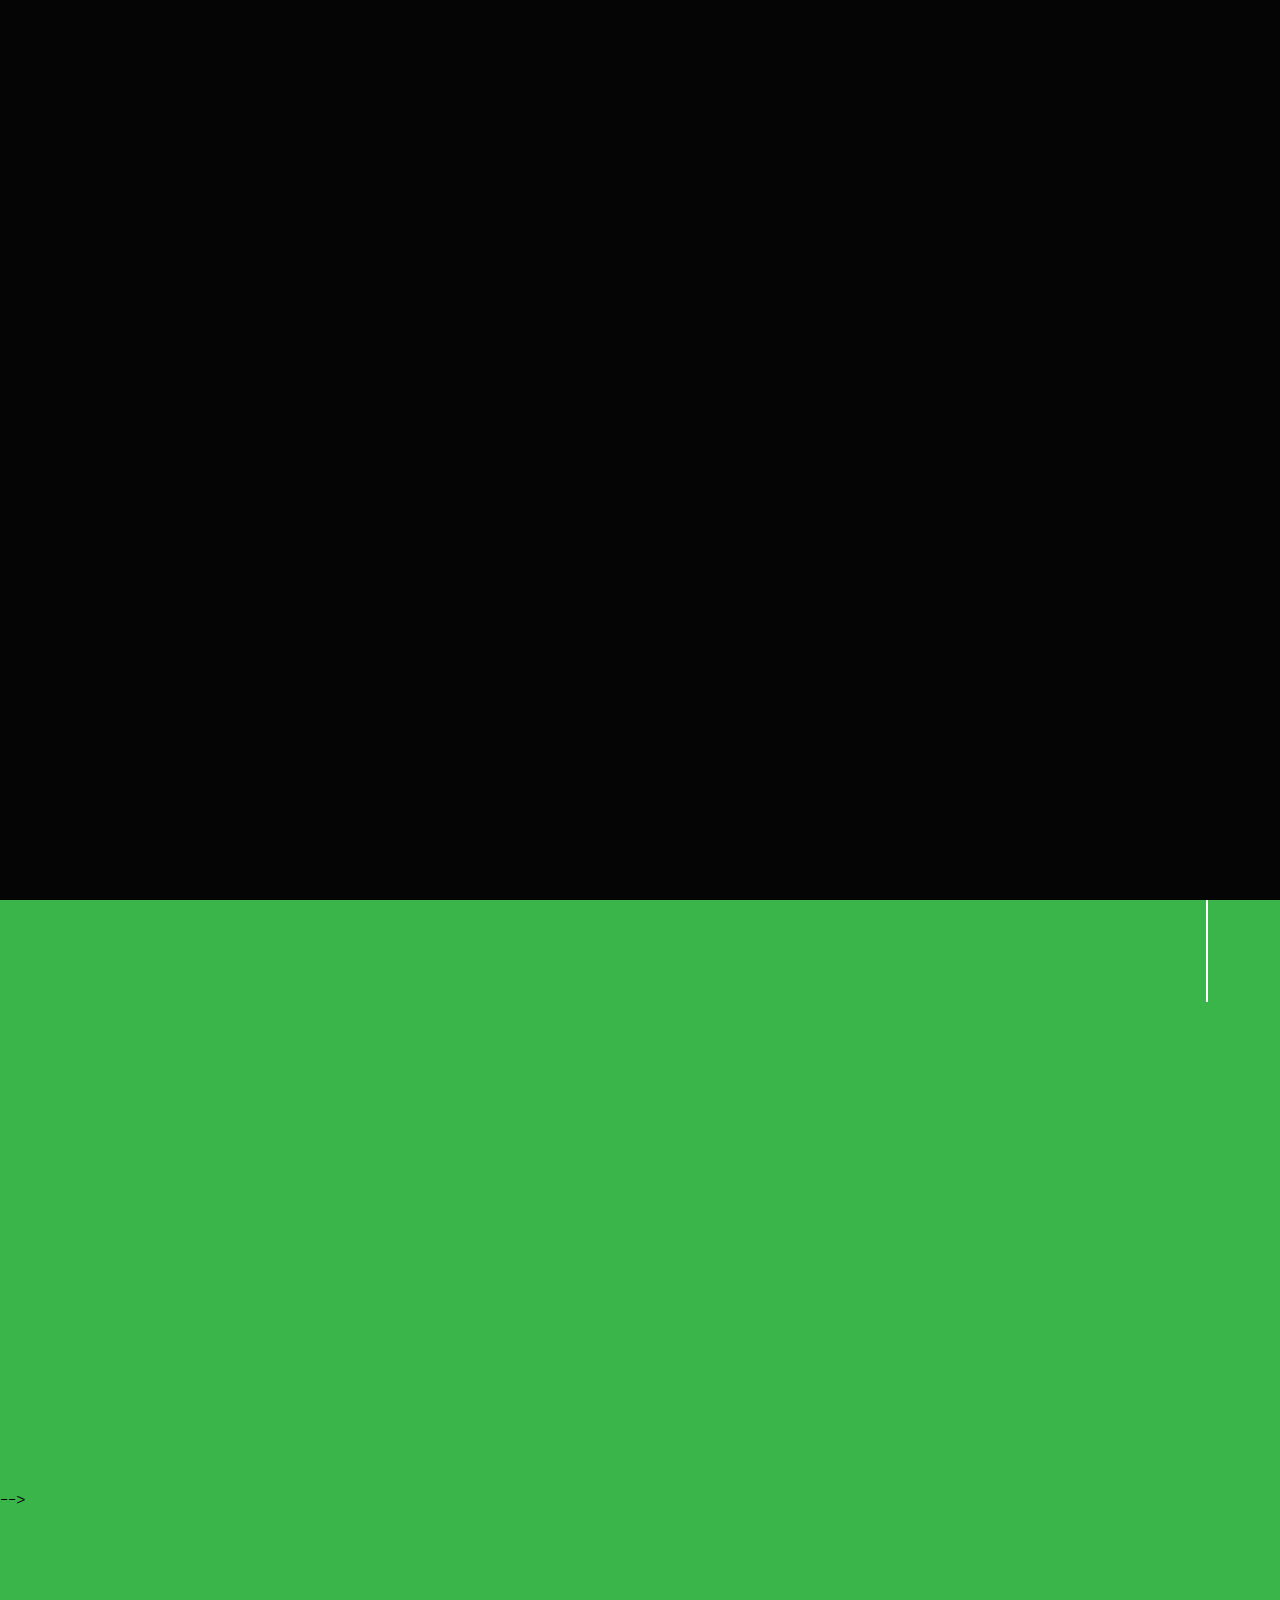
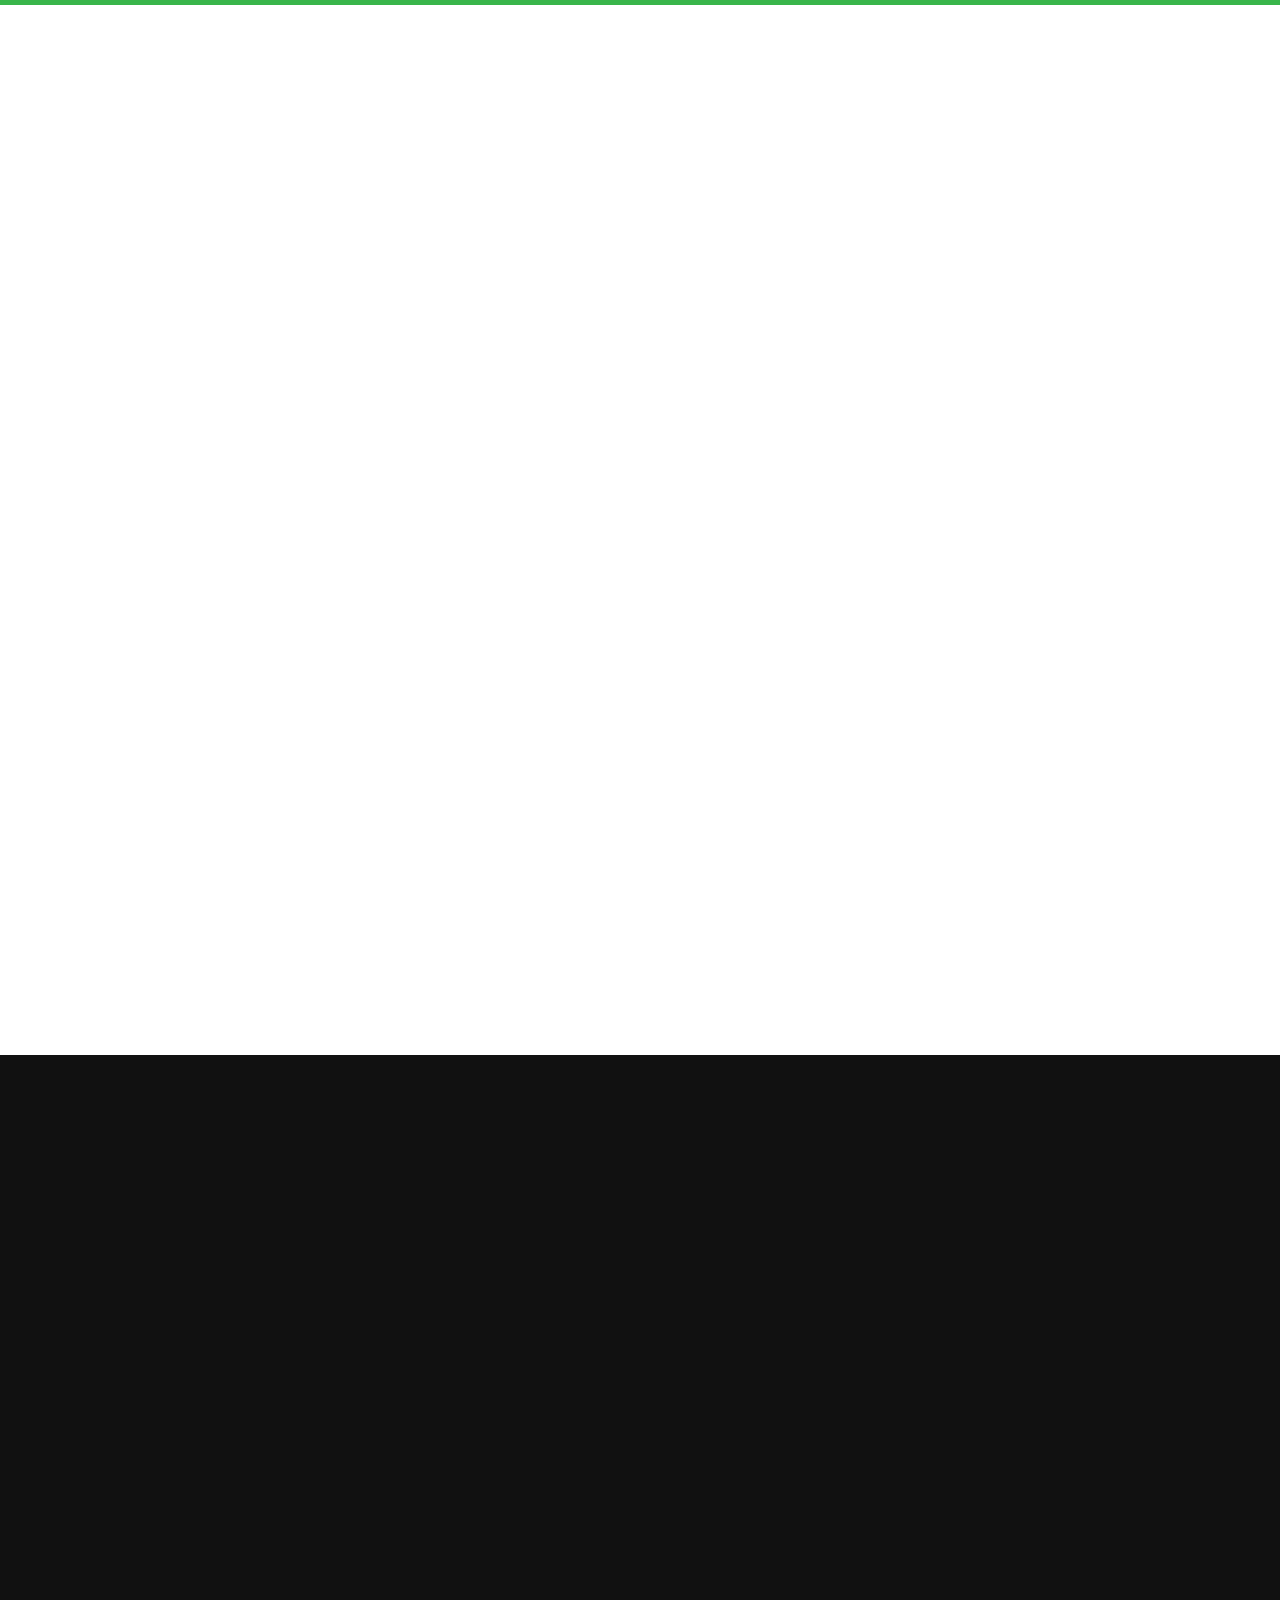
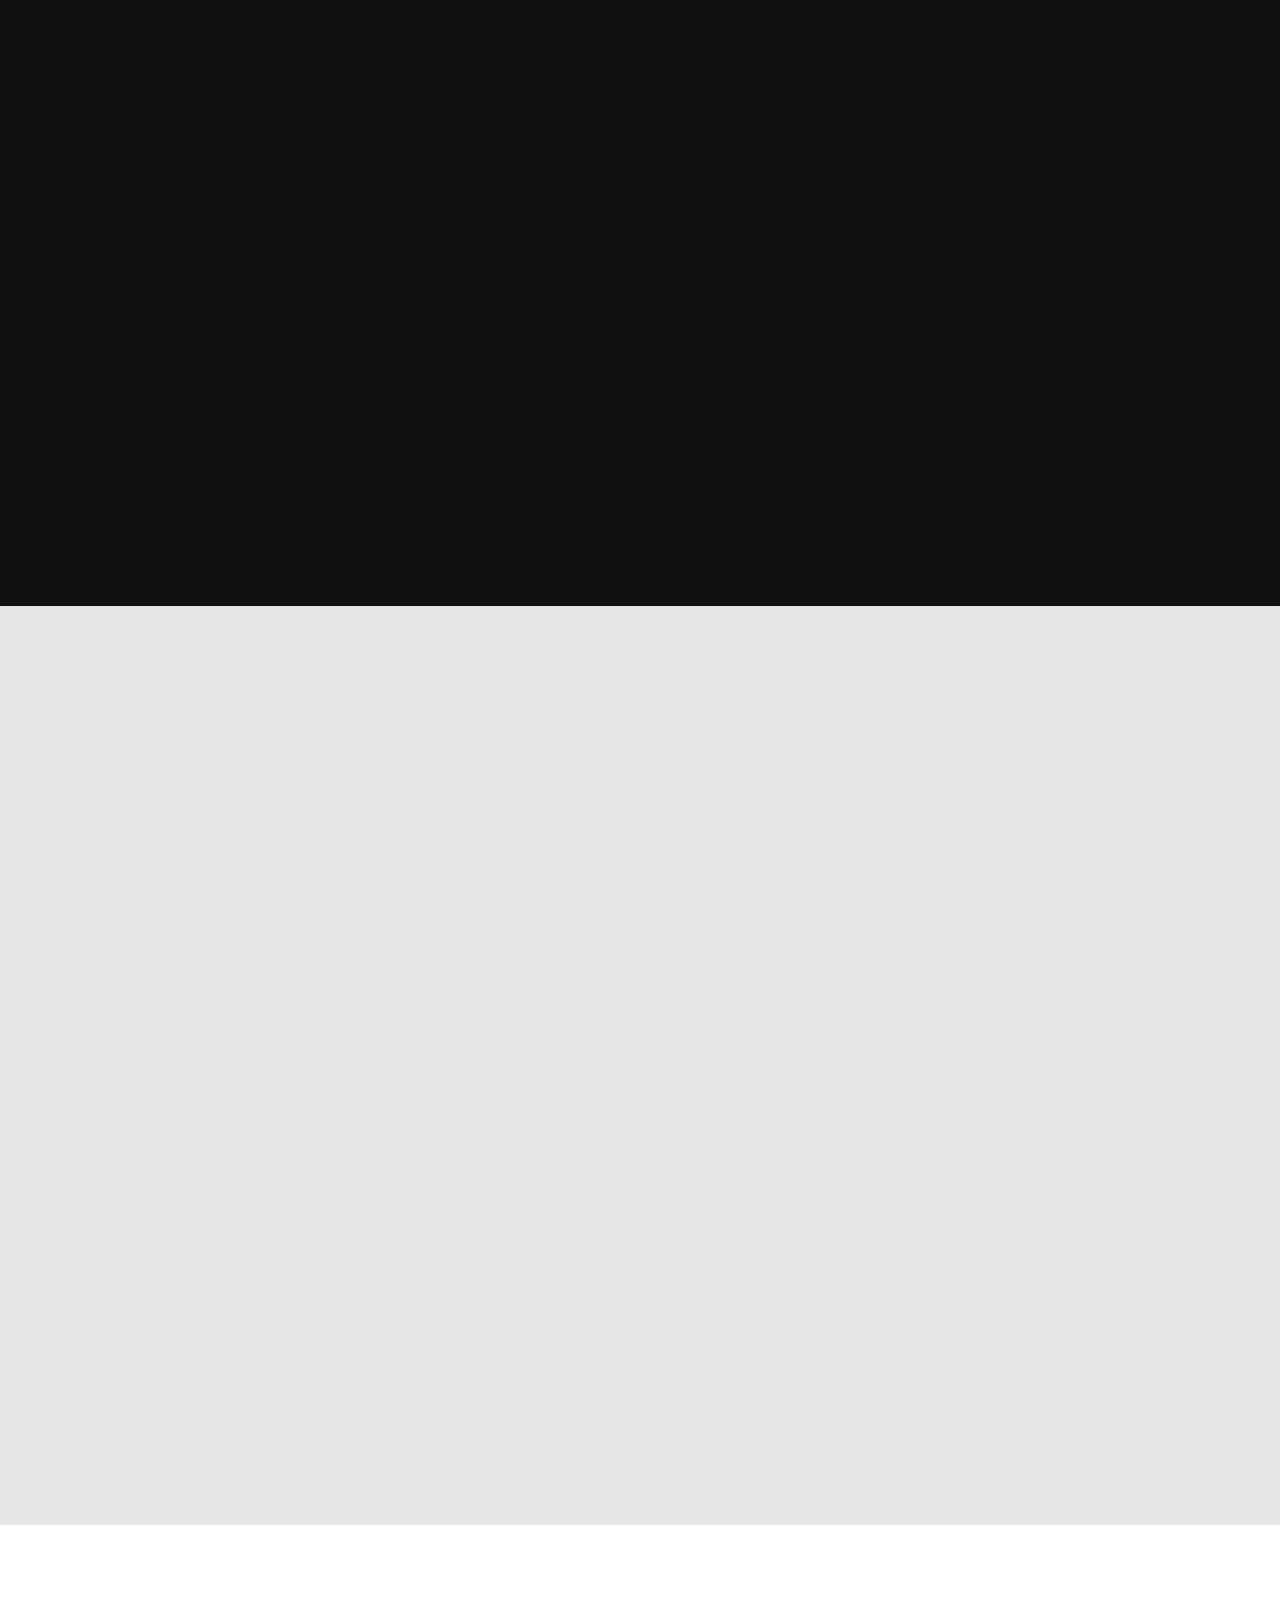
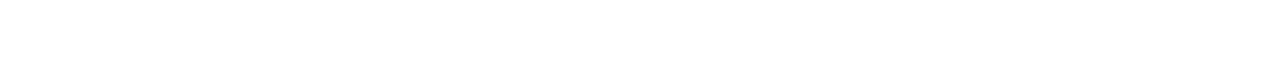
<file: AccessApp Project/LandingPage/AccessAppLanding/index.html>
<!DOCTYPE html>
<!--[if lt IE 9 ]><html class="no-js oldie" lang="en"> <![endif]-->
<!--[if IE 9 ]><html class="no-js oldie ie9" lang="en"> <![endif]-->
<!--[if (gte IE 9)|!(IE)]><!-->
<html class="no-js" lang="en">
<!--<![endif]-->

<head>

    <!--- basic page needs
    ================================================== -->
    <meta charset="utf-8">
    <title>AccessApp</title>
    <meta name="description" content="">
    <meta name="author" content="">

    <!-- mobile specific metas
    ================================================== -->
    <meta name="viewport" content="width=device-width, initial-scale=1">

    <!-- CSS
    ================================================== -->
    <link rel="stylesheet" href="css/base.css">
    <link rel="stylesheet" href="css/vendor.css">
    <link rel="stylesheet" href="css/main.css">

    <!-- script
    ================================================== -->
    <script src="js/modernizr.js"></script>
    <script src="js/pace.min.js"></script>

    <!-- favicons
    ================================================== -->
    <link rel="shortcut icon" href="favicon.ico" type="image/x-icon">
    <link rel="icon" href="favicon.ico" type="image/x-icon">

</head>

<body id="top">

    <!-- header
    ================================================== -->
    <header class="s-header">

        <div class="header-logo">
            <a class="site-logo" href="index.html">
                <img src="images/logo.png" alt="Homepage">
            </a>
        </div>

        <nav class="header-nav">

            <a href="#0" class="header-nav__close" title="close"><span>Close</span></a>

            <div class="header-nav__content">
                <h3>Navigation</h3>
                
                <ul class="header-nav__list">
                    <li class="current"><a class="smoothscroll"  href="#home" title="home">Inicio</a></li>
                    <li><a class="smoothscroll"  href="#about" title="about">Nosotros</a></li>
                    <li><a class="smoothscroll"  href="#services" title="services">Conozca más</a></li>
                    <li><a class="smoothscroll"  href="#works" title="works">Como funciona</a></li>
                    <li><a class="smoothscroll"  href="#clients" title="clients">Apoyo</a></li>
                    <!-- <li><a class="smoothscroll"  href="#contact" title="contact">Contact</a></li> -->
                </ul>
    
                <p>Tool to facilitate the mobility of people with disabilities, in the town of La Candelaria, through routes and points that facilitate their mobility.</p>
    
                <ul class="header-nav__social">
                    <li>
                        <a href="#"><i class="fa fa-facebook"></i></a>
                    </li>
                    <li>
                        <a href="#"><i class="fa fa-twitter"></i></a>
                    </li>
                    <li>
                        <a href="#"><i class="fa fa-instagram"></i></a>
                    </li>
                    <li>
                        <a href="#"><i class="fa fa-behance"></i></a>
                    </li>
                    <li>
                        <a href="#"><i class="fa fa-dribbble"></i></a>
                    </li>
                </ul>

            </div> <!-- end header-nav__content -->

        </nav>  <!-- end header-nav -->

        <a class="header-menu-toggle" href="#0">
            <span class="header-menu-text">Menu</span>
            <span class="header-menu-icon"></span>
        </a>

    </header> <!-- end s-header -->


    <!-- home
    ================================================== -->
    <section id="home" class="s-home target-section" data-parallax="scroll" data-image-src="images/hero-bg.jpg" data-natural-width=3000 data-natural-height=2000 data-position-y=center>

        <div class="overlay"></div>
        <div class="shadow-overlay"></div>

        <div class="home-content">

            <div class="row home-content__main">

                <h3>Accessapp</h3>

                <h1>
                    Herramienta para facilitar la movilidad de <br>
                    personas con discapacidad,
                    a través de <br>
                    rutas y puntos que facilitan el viaje.
                </h1>

                <div class="home-content__buttons">
                    <a href="#about" class="smoothscroll btn btn--stroke">
                                Introducción
                    </a> 
                    <a href="#services" class="smoothscroll btn btn--stroke">
                                Conozca más
                    </a>                   
                </div>

            </div>

            <div class="home-content__scroll">
                <a href="#about" class="scroll-link smoothscroll">
                    <span>Scroll Down</span>
                </a>
            </div>

            <div class="home-content__line"></div>

        </div> <!-- end home-content -->


        <ul class="home-social">
            <li>
                <a href="#0"><i class="fa fa-facebook" aria-hidden="true"></i><span>Facebook</span></a>
            </li>
            <li>
                <a href="#0"><i class="fa fa-twitter" aria-hidden="true"></i><span>Twiiter</span></a>
            </li>
            <li>
                <a href="#0"><i class="fa fa-instagram" aria-hidden="true"></i><span>Instagram</span></a>
            </li>
            <li>
                <a href="#0"><i class="fa fa-behance" aria-hidden="true"></i><span>Behance</span></a>
            </li>
            <li>
                <a href="#0"><i class="fa fa-dribbble" aria-hidden="true"></i><span>Dribbble</span></a>
            </li>
        </ul> 
        <!-- end home-social -->

    </section> <!-- end s-home -->


    <!-- about
    ================================================== -->
    <section id='about' class="s-about">

        <div class="row section-header has-bottom-sep" data-aos="fade-up">
            <div class="col-full">
                <h3 class="subhead subhead--dark">Hola!</h3>
                <h1 class="display-1 display-1--light">Somos AccessApp</h1>
            </div>
        </div> <!-- end section-header -->

        <div class="row about-desc" data-aos="fade-up">
            <div class="col-full">
                <p>                    
                    Herramienta para facilitar la movilidad de personas con discapacidad, en la localidad de La Candelaria, a través de rutas y puntos que facilitan su movilidad.
                </p>
                <p>                    
                    Reto: ¿Como podemos hacer para que la localidad sea más accesible para las personas con discapacidad?
                </p>
            </div>
        </div> <!-- end about-desc -->

<!--         <div class="row about-stats stats block-1-4 block-m-1-2 block-mob-full" data-aos="fade-up">
                
            <div class="col-block stats__col ">
                <div class="stats__count">127</div>
                <h5>Awards Received</h5>
            </div>
            <div class="col-block stats__col">
                <div class="stats__count">1505</div>
                <h5>Cups of Coffee</h5>
            </div>
            <div class="col-block stats__col">
                <div class="stats__count">109</div>
                <h5>Projects Completed</h5>
            </div>
            <div class="col-block stats__col">
                <div class="stats__count">102</div>
                <h5>Happy Clients</h5> 
            </div>

        </div> <!-- end about-stats --> -->

        <div class="about__line"></div>

    </section> <!-- end s-about -->


    <!-- services
    ================================================== -->
    <section id='services' class="s-services">

        <div class="row section-header has-bottom-sep" data-aos="fade-up">
            <div class="col-full">
                <h3 class="subhead">AccessApp</h3>
                <h1 class="display-2">Ruta para los discapacitados en la localidad de la candelaria</h1>
            </div>
        </div> <!-- end section-header -->

        <div class="row services-list block-1-2 block-tab-full">

            <div class="col-block service-item" data-aos="fade-up">
                <div class="service-icon">
                    <i class="icon-earth"></i>
                </div>
                <div class="service-text">
                    <h3 class="h2">Rutas para Discapacitados</h3>
                    <p>Rutas sugeridas para discapacitados de un destino a otro.
                    </p>
                </div>
            </div>

            <div class="col-block service-item" data-aos="fade-up">
                <div class="service-icon">
                    <i class="icon-group"></i>
                </div>
                <div class="service-text">
                    <h3 class="h2">Pasos</h3>
                    <p>Indicación de cada punto geográfico que componen los pasos de cada ruta para discapacitados desde el celular.
                    </p>
                </div>
            </div>

            <div class="col-block service-item" data-aos="fade-up">
                <div class="service-icon">
                    <i class="icon-lego-block"></i>
                </div>  
                <div class="service-text">
                    <h3 class="h2">Registro</h3>
                    <p>Registro de cada punto geográfico que compone la ruta para discapacitados que deberían existir (Creación de nuevas rutas).
                    </p>
                </div>
            </div>

            <div class="col-block service-item" data-aos="fade-up">
                <div class="service-icon">
                    <i class="icon-cube"></i>
                </div>
                <div class="service-text">
                    <h3 class="h2">Celular</h3>
                    <p>Una persona desde su celular puede registrar información desde un punto geográfico inicial hasta el final de la ruta.
                    </p>
                </div>
            </div>

            <div class="col-block service-item" data-aos="fade-up">
                <div class="service-icon">
                    <i class="icon-arrow-up"></i>
                </div>
                <div class="service-text">
                    <h3 class="h2">Fotos</h3>
                    <p>Carga de foto por cada punto ubicada geográficamente, indicando la dirección y descripción del sitio.
                    </p>
                </div>
            </div>
    
            <div class="col-block service-item" data-aos="fade-up">
                <div class="service-icon"><i class="icon-link"></i></div>
                <div class="service-text">
                    <h3 class="h2">Detalle de información</h3>
                    <p>Detalle descriptivo para cada foto e información adicional que crea conveniente.
                    </p>
                </div>
            </div>

        </div> <!-- end services-list -->

    </section> <!-- end s-services -->


    <!-- works
    ================================================== -->
    <section id='works' class="s-works">

        <div class="intro-wrap">
                
            <div class="row section-header has-bottom-sep light-sep" data-aos="fade-up">
                <div class="col-full">
                    <h3 class="subhead">Cómo Funciona ?</h3>
                    <h2 class="display-3 display-2--light">Recuerde activar la ubicación por GPS de su celular. </h2>
                    <h2 class="display-3 display-2--light">Para crear una nueva ruta se debe subir una foto, la cual será grabada y se incluirá su ubicación geográfica. </h2>
                    <h2 class="display-3 display-2--light">Ingrese una descripción del lugar de la foto por ejemplo, tiene rampla, es una subida o bajada, etc.  </h2>
                    <h2 class="display-3 display-2--light">También indicar la dirección exacta o aproximada si se tiene e incluir cuidados o advertencias que puedan servir. </h2>
                    <h2 class="display-3 display-2--light">Agregar información adicional que permita describir mejor la ruta para el discapacitado. </h2>
                </div>
            </div> <!-- end section-header -->

        </div> <!-- end intro-wrap -->
<!--
        <div class="row works-content">
            <div class="col-full masonry-wrap">
                <div class="masonry">
    
                    <div class="masonry__brick" data-aos="fade-up">
                        <div class="item-folio">
                                
                            <div class="item-folio__thumb">
                                <a href="images/portfolio/gallery/g-shutterbug.jpg" class="thumb-link" title="Shutterbug" data-size="1050x700">
                                    <img src="images/portfolio/lady-shutterbug.jpg" 
                                         srcset="images/portfolio/lady-shutterbug.jpg 1x, images/portfolio/lady-shutterbug@2x.jpg 2x" alt="">
                                </a>
                            </div>
    
                            <div class="item-folio__text">
                                <h3 class="item-folio__title">
                                    Shutterbug
                                </h3>
                                <p class="item-folio__cat">
                                    Branding
                                </p>
                            </div>
    
                            <a href="https://www.behance.net/" class="item-folio__project-link" title="Project link">
                                <i class="icon-link"></i>
                            </a>
    
                            <div class="item-folio__caption">
                                <p>Vero molestiae sed aut natus excepturi. Et tempora numquam. Temporibus iusto quo.Unde dolorem corrupti neque nisi.</p>
                            </div>
    
                        </div>
                    </div> 

                    <div class="masonry__brick" data-aos="fade-up">
                        <div class="item-folio">
                                
                            <div class="item-folio__thumb">
                                <a href="images/portfolio/gallery/g-woodcraft.jpg" class="thumb-link" title="Woodcraft" data-size="1050x700">
                                    <img src="images/portfolio/woodcraft.jpg" 
                                         srcset="images/portfolio/woodcraft.jpg 1x, images/portfolio/woodcraft@2x.jpg 2x" alt="">
                                </a>
                            </div>
    
                            <div class="item-folio__text">
                                <h3 class="item-folio__title">
                                    Woodcraft
                                </h3>
                                <p class="item-folio__cat">
                                    Web Design
                                </p>
                            </div>
    
                            <a href="https://www.behance.net/" class="item-folio__project-link" title="Project link">
                                <i class="icon-link"></i>
                            </a>
    
                            <div class="item-folio__caption">
                                <p>Vero molestiae sed aut natus excepturi. Et tempora numquam. Temporibus iusto quo.Unde dolorem corrupti neque nisi.</p>
                            </div>
    
                        </div>
                    </div> 
    
                    <div class="masonry__brick" data-aos="fade-up">
                        <div class="item-folio">
                                
                            <div class="item-folio__thumb">
                                <a href="images/portfolio/gallery/g-beetle.jpg" class="thumb-link" title="The Beetle Car" data-size="1050x700">
                                    <img src="images/portfolio/the-beetle.jpg"
                                         srcset="images/portfolio/the-beetle.jpg 1x, images/portfolio/the-beetle@2x.jpg 2x" alt="">
                                </a>
                            </div>
    
                            <div class="item-folio__text">
                                <h3 class="item-folio__title">
                                    The Beetle
                                </h3>
                                <p class="item-folio__cat">
                                    Web Development
                                </p>
                            </div>
    
                            <a href="https://www.behance.net/" class="item-folio__project-link" title="Project link">
                                <i class="icon-link"></i>
                            </a>
    
                            <div class="item-folio__caption">
                                <p>Vero molestiae sed aut natus excepturi. Et tempora numquam. Temporibus iusto quo.Unde dolorem corrupti neque nisi.</p>
                            </div>
    
                        </div>
                    </div> 
    
                    <div class="masonry__brick" data-aos="fade-up">
                        <div class="item-folio">
                                
                            <div class="item-folio__thumb">
                                <a href="images/portfolio/gallery/g-grow-green.jpg" class="thumb-link" title="Grow Green" data-size="1050x700">
                                    <img src="images/portfolio/grow-green.jpg" 
                                         srcset="images/portfolio/grow-green.jpg 1x, images/portfolio/grow-green@2x.jpg 2x" alt="">
                                </a>
                            </div>
    
                            <div class="item-folio__text">
                                <h3 class="item-folio__title">
                                    Grow Green
                                </h3>
                                <p class="item-folio__cat">
                                    Branding
                                </p>
                            </div>
    
                            <a href="https://www.behance.net/" class="item-folio__project-link" title="Project link">
                                <i class="icon-link"></i>
                            </a>
    
                            <div class="item-folio__caption">
                                <p>Vero molestiae sed aut natus excepturi. Et tempora numquam. Temporibus iusto quo.Unde dolorem corrupti neque nisi.</p>
                            </div>
    
                        </div>
                    </div> 

                    <div class="masonry__brick" data-aos="fade-up">
                        <div class="item-folio">
                                
                            <div class="item-folio__thumb">
                                <a href="images/portfolio/gallery/g-guitarist.jpg" class="thumb-link" title="Guitarist" data-size="1050x700">
                                    <img src="images/portfolio/guitarist.jpg" 
                                         srcset="images/portfolio/guitarist.jpg 1x, images/portfolio/guitarist@2x.jpg 2x" alt="">
                                </a>
                            </div>
    
                            <div class="item-folio__text">
                                <h3 class="item-folio__title">
                                    Guitarist
                                </h3>
                                <p class="item-folio__cat">
                                    Web Design
                                </p>
                            </div>
    
                            <a href="https://www.behance.net/" class="item-folio__project-link" title="Project link">
                                <i class="icon-link"></i>
                            </a>
    
                            <div class="item-folio__caption">
                                <p>Vero molestiae sed aut natus excepturi. Et tempora numquam. Temporibus iusto quo.Unde dolorem corrupti neque nisi.</p>
                            </div>
    
                        </div>
                    </div> 
    
                    <div class="masonry__brick" data-aos="fade-up">
                        <div class="item-folio">
                                
                            <div class="item-folio__thumb">
                                <a href="images/portfolio/gallery/g-palmeira.jpg" class="thumb-link" title="Palmeira" data-size="1050x700">
                                    <img src="images/portfolio/palmeira.jpg"
                                         srcset="images/portfolio/palmeira.jpg 1x, images/portfolio/palmeira@2x.jpg 2x" alt="">
                                </a>
                            </div>
    
                            <div class="item-folio__text">
                                <h3 class="item-folio__title">
                                    Palmeira
                                </h3>
                                <p class="item-folio__cat">
                                    Web Design
                                </p>
                            </div>
    
                            <a href="https://www.behance.net/" class="item-folio__project-link" title="Project link">
                                <i class="icon-link"></i>
                            </a>
    
                            <div class="item-folio__caption">
                                <p>Vero molestiae sed aut natus excepturi. Et tempora numquam. Temporibus iusto quo.Unde dolorem corrupti neque nisi.</p>
                            </div>
    
                        </div>
                    </div> 

                </div>
            </div> 
        </div> 

    </section>
-->

    <!-- clients
    ================================================== -->
    <section id="clients" class="s-clients">

        <div class="row section-header" data-aos="fade-up">
            <div class="col-full">
                <!-- <h3 class="subhead">Our Clients</h3>
                <h1 class="display-2">Glint has been honored to
                partner up with these clients</h1> -->
            </div>
        </div> <!-- end section-header -->

        <div class="row clients-outer" data-aos="fade-up">
            <div class="col-full">
                <div class="clients">
                    <a href="#0" title="" class="clients__slide"><img src="images/clients/colciencias.png" /></a>
                    <a href="#0" title="" class="clients__slide"><img src="images/clients/Fedesoft.png" /></a>
                    <a href="#0" title="" class="clients__slide"><img src="images/clients/mintic.png" /></a>
                    <a href="#0" title="" class="clients__slide"><img src="images/clients/colciencias.png" /></a>
                    <a href="#0" title="" class="clients__slide"><img src="images/clients/Fedesoft.png" /></a>
                    <a href="#0" title="" class="clients__slide"><img src="images/clients/mintic.png" /></a>
                    <a href="#0" title="" class="clients__slide"><img src="images/clients/colciencias.png" /></a>
                    <a href="#0" title="" class="clients__slide"><img src="images/clients/Fedesoft.png" /></a>
                    <a href="#0" title="" class="clients__slide"><img src="images/clients/mintic.png" /></a>

                     
                </div> <!-- end clients -->
            </div> <!-- end col-full -->
        </div> <!-- end clients-outer -->

        <div class="row clients-testimonials" data-aos="fade-up">
            <div class="col-full">
                <div class="testimonials">

                    <div class="testimonials__slide">

                        <p>Realizado por Julián Andrés Ortega Orozco Julian.Ortega16@gmail.com</p>

                       <!--  <img src="images/avatars/user-01.jpg" alt="Author image" class="testimonials__avatar"> -->
                        <div class="testimonials__info">
                            <span class="testimonials__name">Julián Ortega</span> 
                            <span class="testimonials__pos">CEO, AppSistems</span>
                        </div>

                    </div>

                    <div class="testimonials__slide">
                        
                        <p>Realizado por Julián Andrés Ortega Orozco Julian.Ortega16@gmail.com.</p>

                        <!-- <img src="images/avatars/user-05.jpg" alt="Author image" class="testimonials__avatar"> -->
                        <div class="testimonials__info">
                            <span class="testimonials__name">Julián Ortega</span> 
                            <span class="testimonials__pos">CEO, AppSistems</span>
                        </div>

                    </div>

                    <div class="testimonials__slide">
                        
                        <p>Realizado por Julián Andrés Ortega Orozco Julian.Ortega16@gmail.com.</p>

                        <!-- <img src="images/avatars/user-02.jpg" alt="Author image" class="testimonials__avatar"> -->
                        <div class="testimonials__info">
                            <span class="testimonials__name">Julián Ortega</span> 
                            <span class="testimonials__pos">CEO, AppSistems</span>
                        </div>

                    </div>

                </div><!-- end testimonials -->
                
            </div> <!-- end col-full -->
        </div> <!-- end client-testimonials -->

    </section> <!-- end s-clients -->




    <!-- footer
    ================================================== -->
    


    <!-- photoswipe background
    ================================================== -->
    <div aria-hidden="true" class="pswp" role="dialog" tabindex="-1">

        <div class="pswp__bg"></div>
        <div class="pswp__scroll-wrap">

            <div class="pswp__container">
                <div class="pswp__item"></div>
                <div class="pswp__item"></div>
                <div class="pswp__item"></div>
            </div>

            <div class="pswp__ui pswp__ui--hidden">
                <div class="pswp__top-bar">
                    <div class="pswp__counter"></div><button class="pswp__button pswp__button--close" title="Close (Esc)"></button> <button class="pswp__button pswp__button--share" title=
                    "Share"></button> <button class="pswp__button pswp__button--fs" title="Toggle fullscreen"></button> <button class="pswp__button pswp__button--zoom" title=
                    "Zoom in/out"></button>
                    <div class="pswp__preloader">
                        <div class="pswp__preloader__icn">
                            <div class="pswp__preloader__cut">
                                <div class="pswp__preloader__donut"></div>
                            </div>
                        </div>
                    </div>
                </div>
                <div class="pswp__share-modal pswp__share-modal--hidden pswp__single-tap">
                    <div class="pswp__share-tooltip"></div>
                </div><button class="pswp__button pswp__button--arrow--left" title="Previous (arrow left)"></button> <button class="pswp__button pswp__button--arrow--right" title=
                "Next (arrow right)"></button>
                <div class="pswp__caption">
                    <div class="pswp__caption__center"></div>
                </div>
            </div>

        </div>

    </div> <!-- end photoSwipe background -->


    <!-- preloader
    ================================================== -->
    <div id="preloader">
        <div id="loader">
            <div class="line-scale-pulse-out">
                <div></div>
                <div></div>
                <div></div>
                <div></div>
                <div></div>
            </div>
        </div>
    </div>


    <!-- Java Script
    ================================================== -->
    <script src="js/jquery-3.2.1.min.js"></script>
    <script src="js/plugins.js"></script>
    <script src="js/main.js"></script>

</body>

</html>
</file>
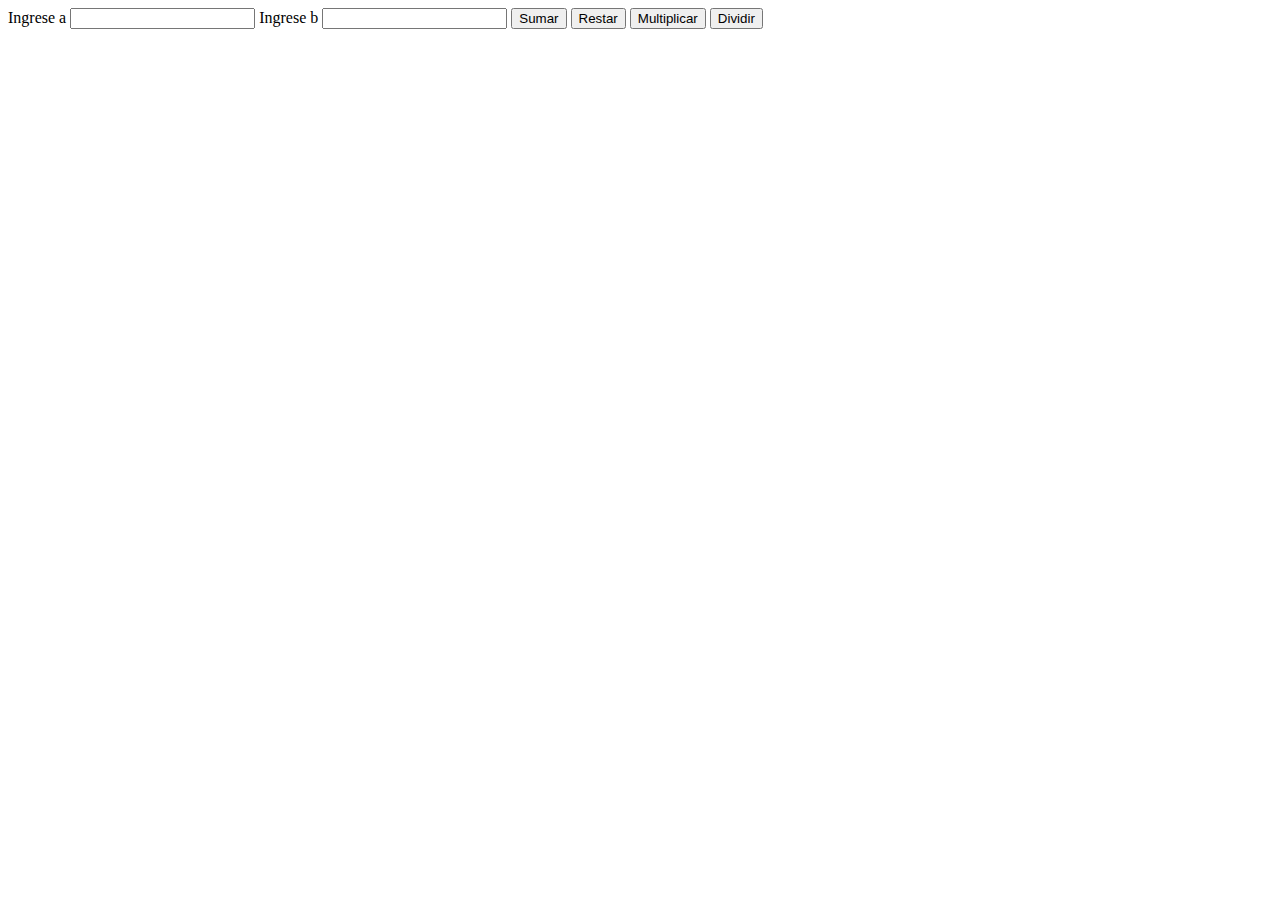
<file: Activities/Julian Andres Ortega Orozco/JavascriptCalculator/index.html>
<!DOCTYPE html>
<html lang="en">
    <head>
        <meta charset="utf-8">
            <title>
                Title
            </title>
            <script src="script.js" type="text/javascript">
            </script>
        </meta>
    </head>
    <body>
        <label>
            Ingrese a
        </label>
        <input id="a" type="number">
        </input>
        <label>
            Ingrese b
        </label>
        <input id="b" type="number">
        </input>
        <button onclick="ejecutar()">
            Sumar
        </button>
        <button onclick="ejecutar1()">
            Restar
        </button>
        <button onclick="ejecutar2()">
            Multiplicar
        </button>
        <button onclick="ejecutar3()">
            Dividir
        </button>
        <div id="resultado" style="border 1px">
        </div>
    </body>
</html>
</file>
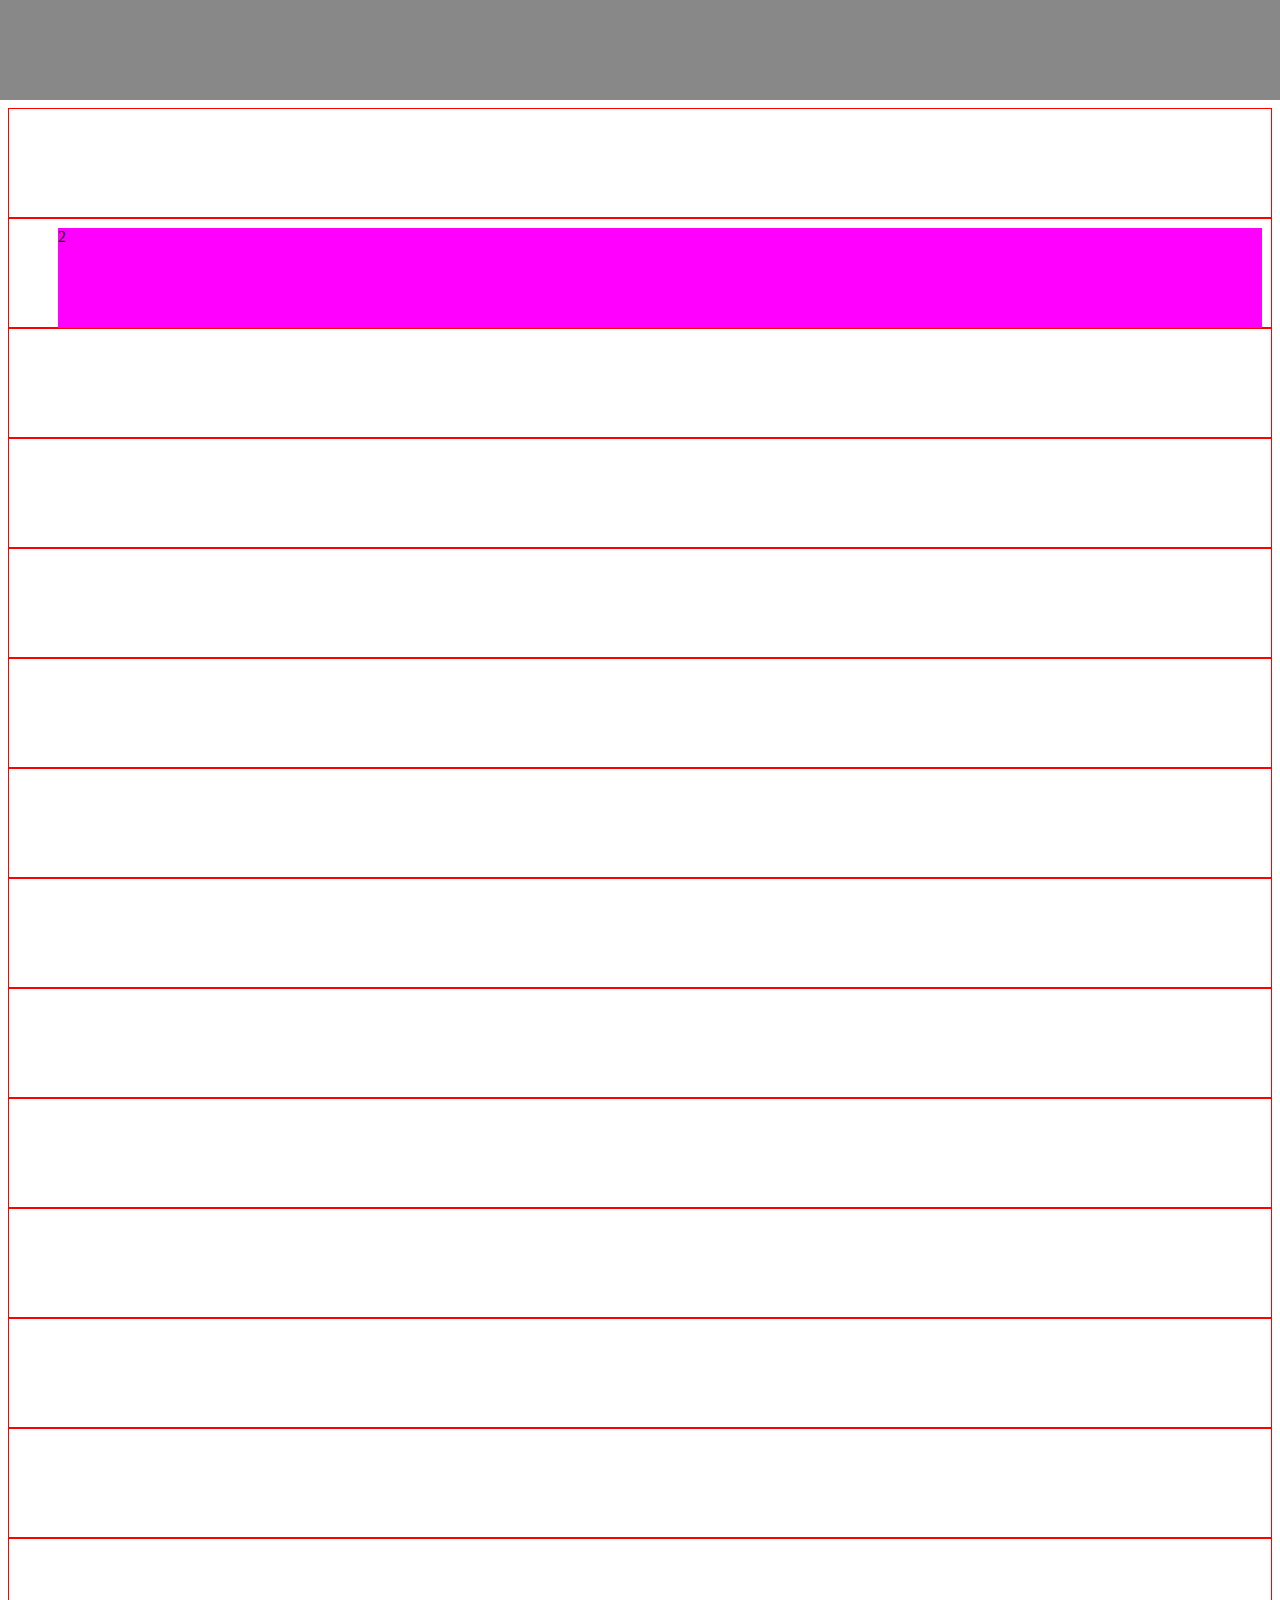
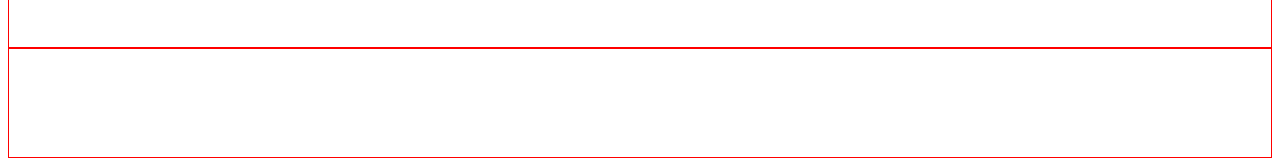
<file: Activities/Julian Andres Ortega Orozco/Modulosdesk.com/index.html>
<!DOCTYPE html>
<html lang="en">
    <head>
        <meta charset="utf-8">
            <title>
                Modulos | Julián Ortega | The first fully modular desk system
            </title>
            <meta content="width=device-width, initial-scale=1, shrink-to-fit=no" name="viewport">
                <style>
                    body {
            padding-top: 100px;
        }

        .position-absolute {
            position: absolute;
        }

        .position-relative {
            position: relative;
        }

        .position-fixed {
            position: fixed;
        }

        .header {
            top: 0;
            left: 0;
            right: 0;
            height: 100px;
            background-color: #888888;
            z-index: 10;
        }

        .cuadrado1 {
            top: 10px;
            left: 50px;
            right: 10px;
            background-color: fuchsia;
            height: 100px;
            z-index: 9;
        }

        .cuadrado2 {
            top: 10px;
            left: 50px;
            right: 10px;
            background-color: salmon;
            height: 100px;
            z-index: 8;
        }
                </style>
            </meta>
        </meta>
    </head>
    <body>
        <div class="position-fixed header">
        </div>
        <section style="border: 1px solid red;">
            <br>
                <br>
                    <br>
                    </br>
                </br>
            </br>
        </section>
        <section class="position-relative">
            <div class="position-absolute cuadrado1">
                2
            </div>
            <div class="position-absolute cuadrado2">
                2
            </div>
        </section>
        <section style="border: 1px solid red;">
            <br>
                <br>
                    <br>
                    </br>
                </br>
            </br>
        </section>
        <section style="border: 1px solid red;">
            <br>
                <br>
                    <br>
                    </br>
                </br>
            </br>
        </section>
        <section style="border: 1px solid red;">
            <br>
                <br>
                    <br>
                    </br>
                </br>
            </br>
        </section>
        <section style="border: 1px solid red;">
            <br>
                <br>
                    <br>
                    </br>
                </br>
            </br>
        </section>
        <section style="border: 1px solid red;">
            <br>
                <br>
                    <br>
                    </br>
                </br>
            </br>
        </section>
        <section style="border: 1px solid red;">
            <br>
                <br>
                    <br>
                    </br>
                </br>
            </br>
        </section>
        <section style="border: 1px solid red;">
            <br>
                <br>
                    <br>
                    </br>
                </br>
            </br>
        </section>
        <section style="border: 1px solid red;">
            <br>
                <br>
                    <br>
                    </br>
                </br>
            </br>
        </section>
        <section style="border: 1px solid red;">
            <br>
                <br>
                    <br>
                    </br>
                </br>
            </br>
        </section>
        <section style="border: 1px solid red;">
            <br>
                <br>
                    <br>
                    </br>
                </br>
            </br>
        </section>
        <section style="border: 1px solid red;">
            <br>
                <br>
                    <br>
                    </br>
                </br>
            </br>
        </section>
        <section style="border: 1px solid red;">
            <br>
                <br>
                    <br>
                    </br>
                </br>
            </br>
        </section>
        <section style="border: 1px solid red;">
            <br>
                <br>
                    <br>
                    </br>
                </br>
            </br>
        </section>
        <section style="border: 1px solid red;">
            <br>
                <br>
                    <br>
                    </br>
                </br>
            </br>
        </section>
    </body>
</html>
</file>
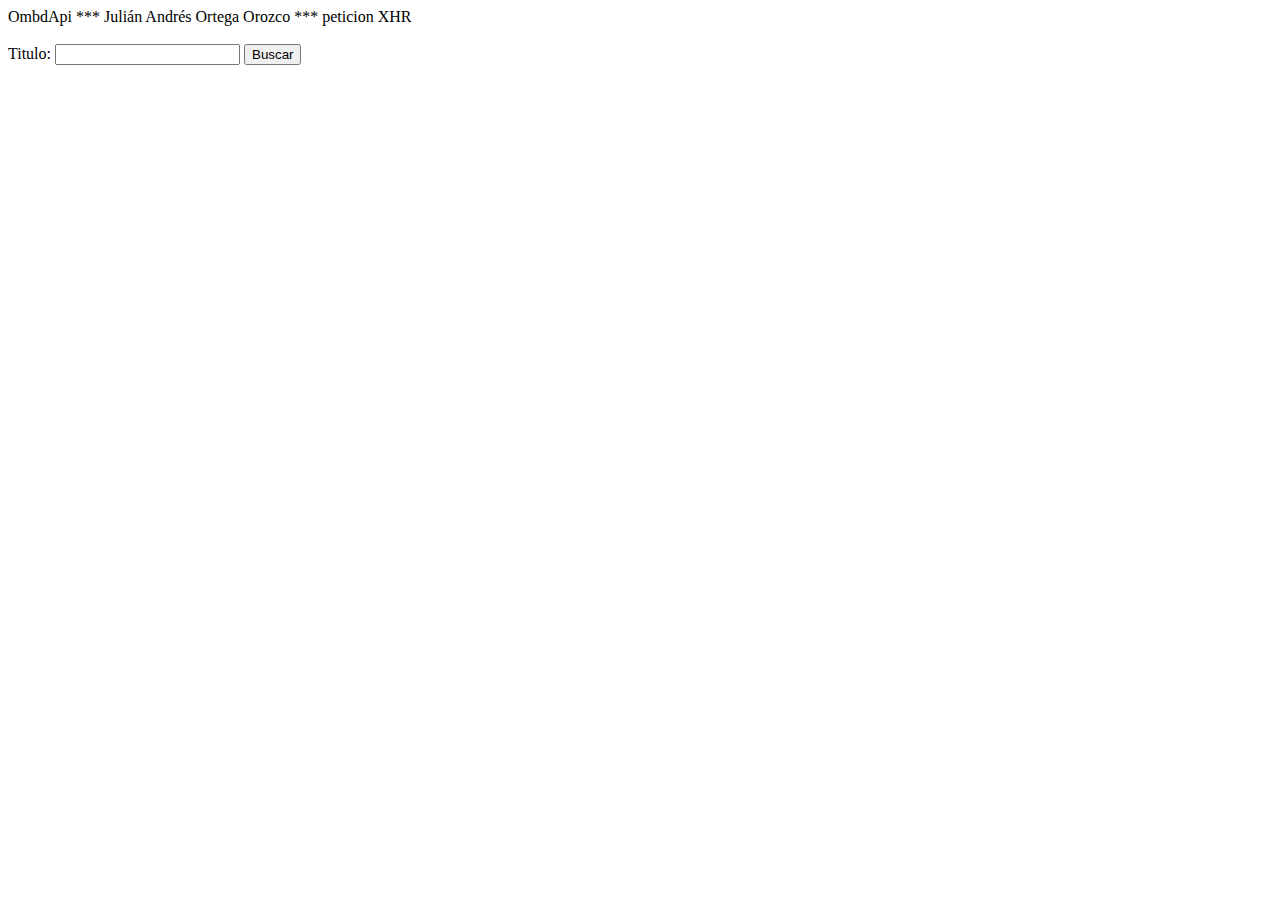
<file: Activities/Julian Andres Ortega Orozco/XhrRequest/index.html>
<!DOCTYPE html>
<html lang="en">

<head>
    <meta charset="utf-8">
    <title>
        Title
    </title>
    <script src="scriptXhr.js" type="text/javascript">
    </script>
    </meta>
</head>

<body>
    <label>
        OmbdApi *** Julián Andrés Ortega Orozco *** peticion XHR
    </label>
    <br/><br/>
    <label>
        Titulo:
    </label>
    <input id="searchMovie" type="string">
    </input>
    <button onclick="buscarPelicula()">
        Buscar
    </button>
    <div id="resultado" style="border:1px">
    </div>
    <label id="lblMsg">
        
    </label>
</body>

</html>
</file>
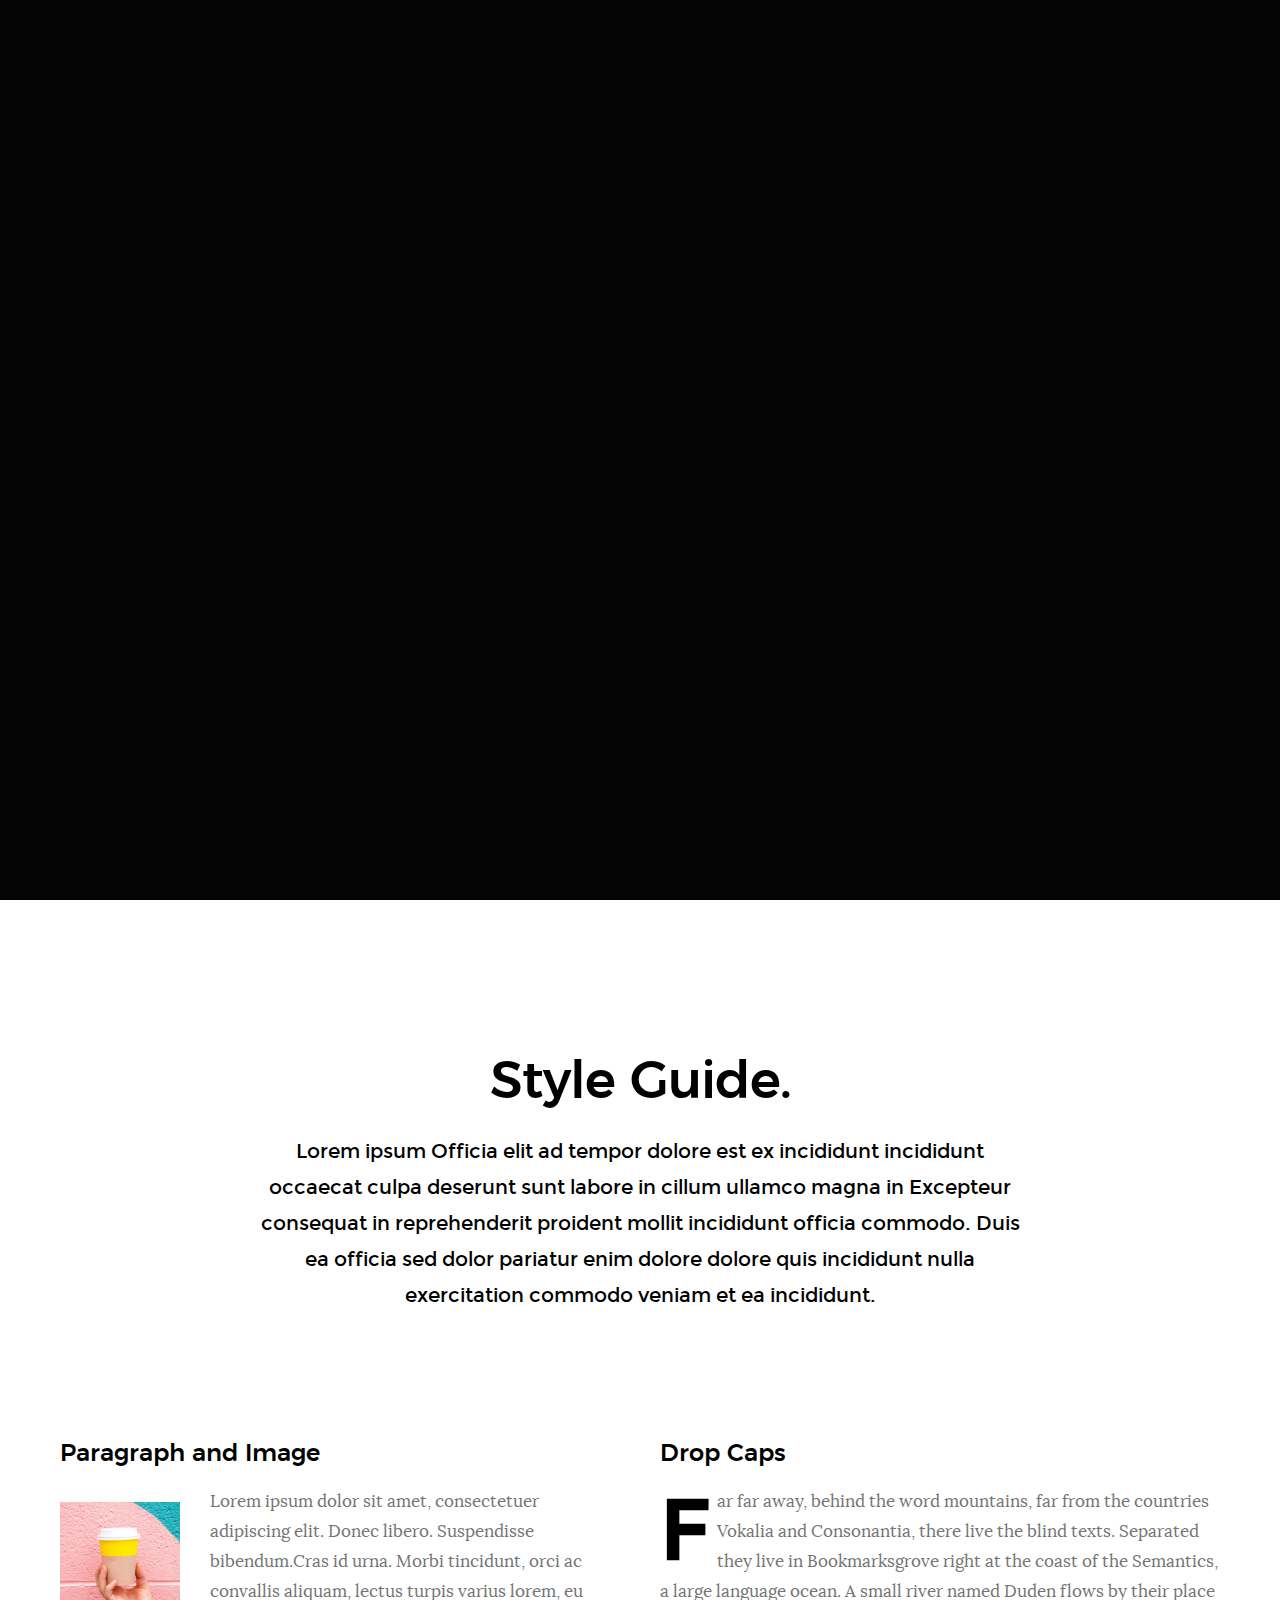
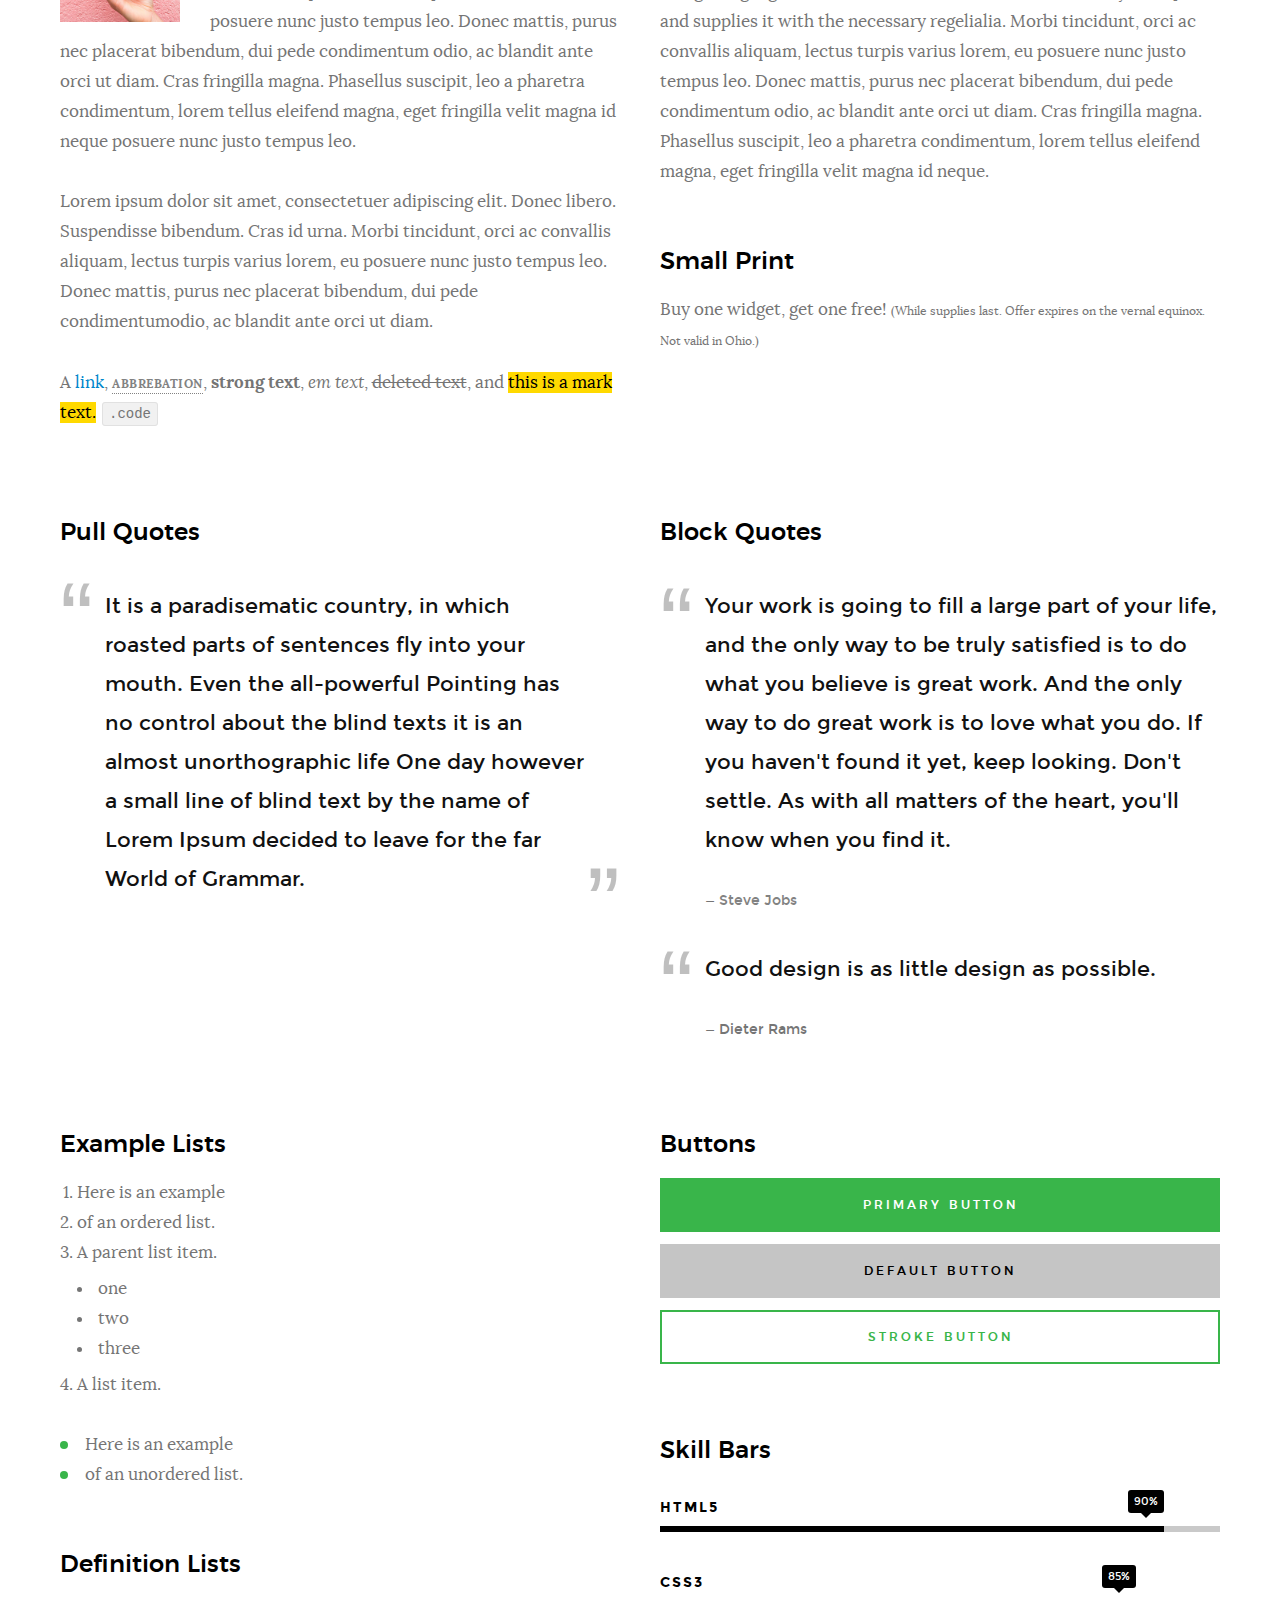
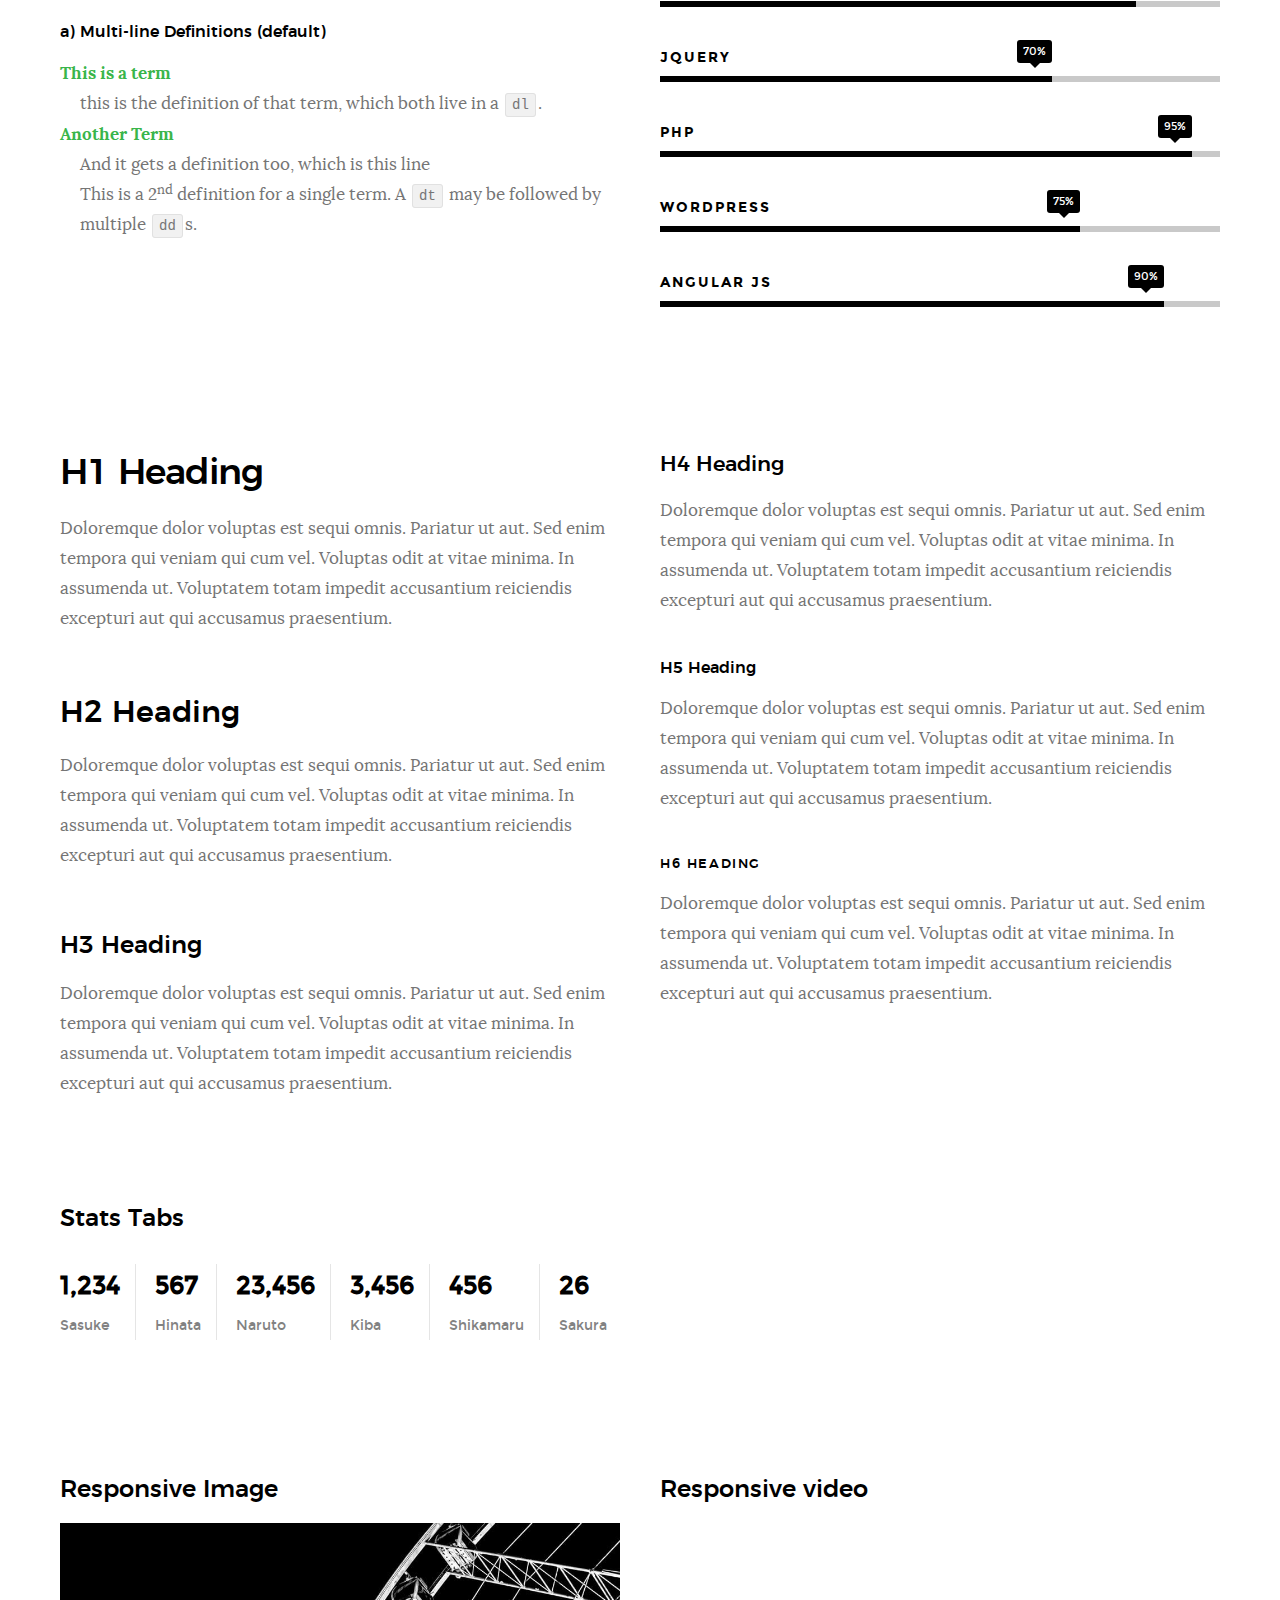
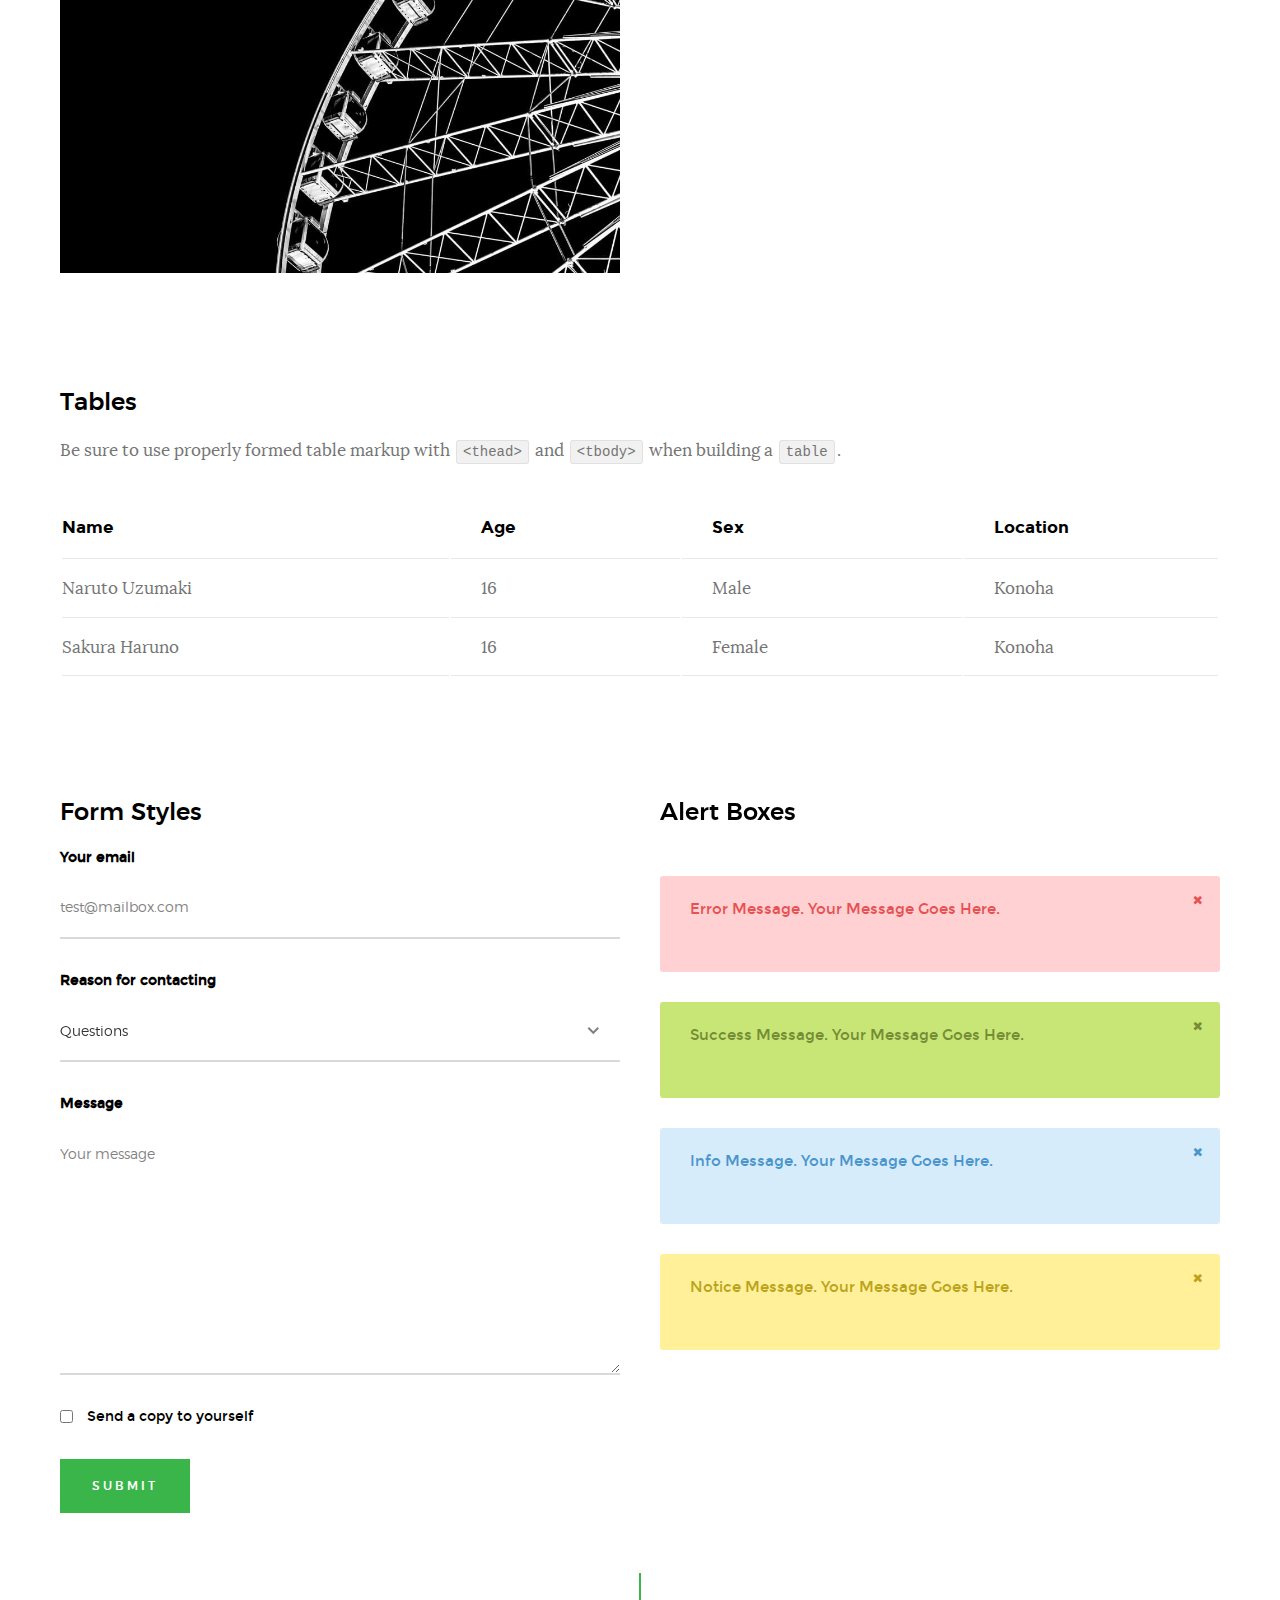
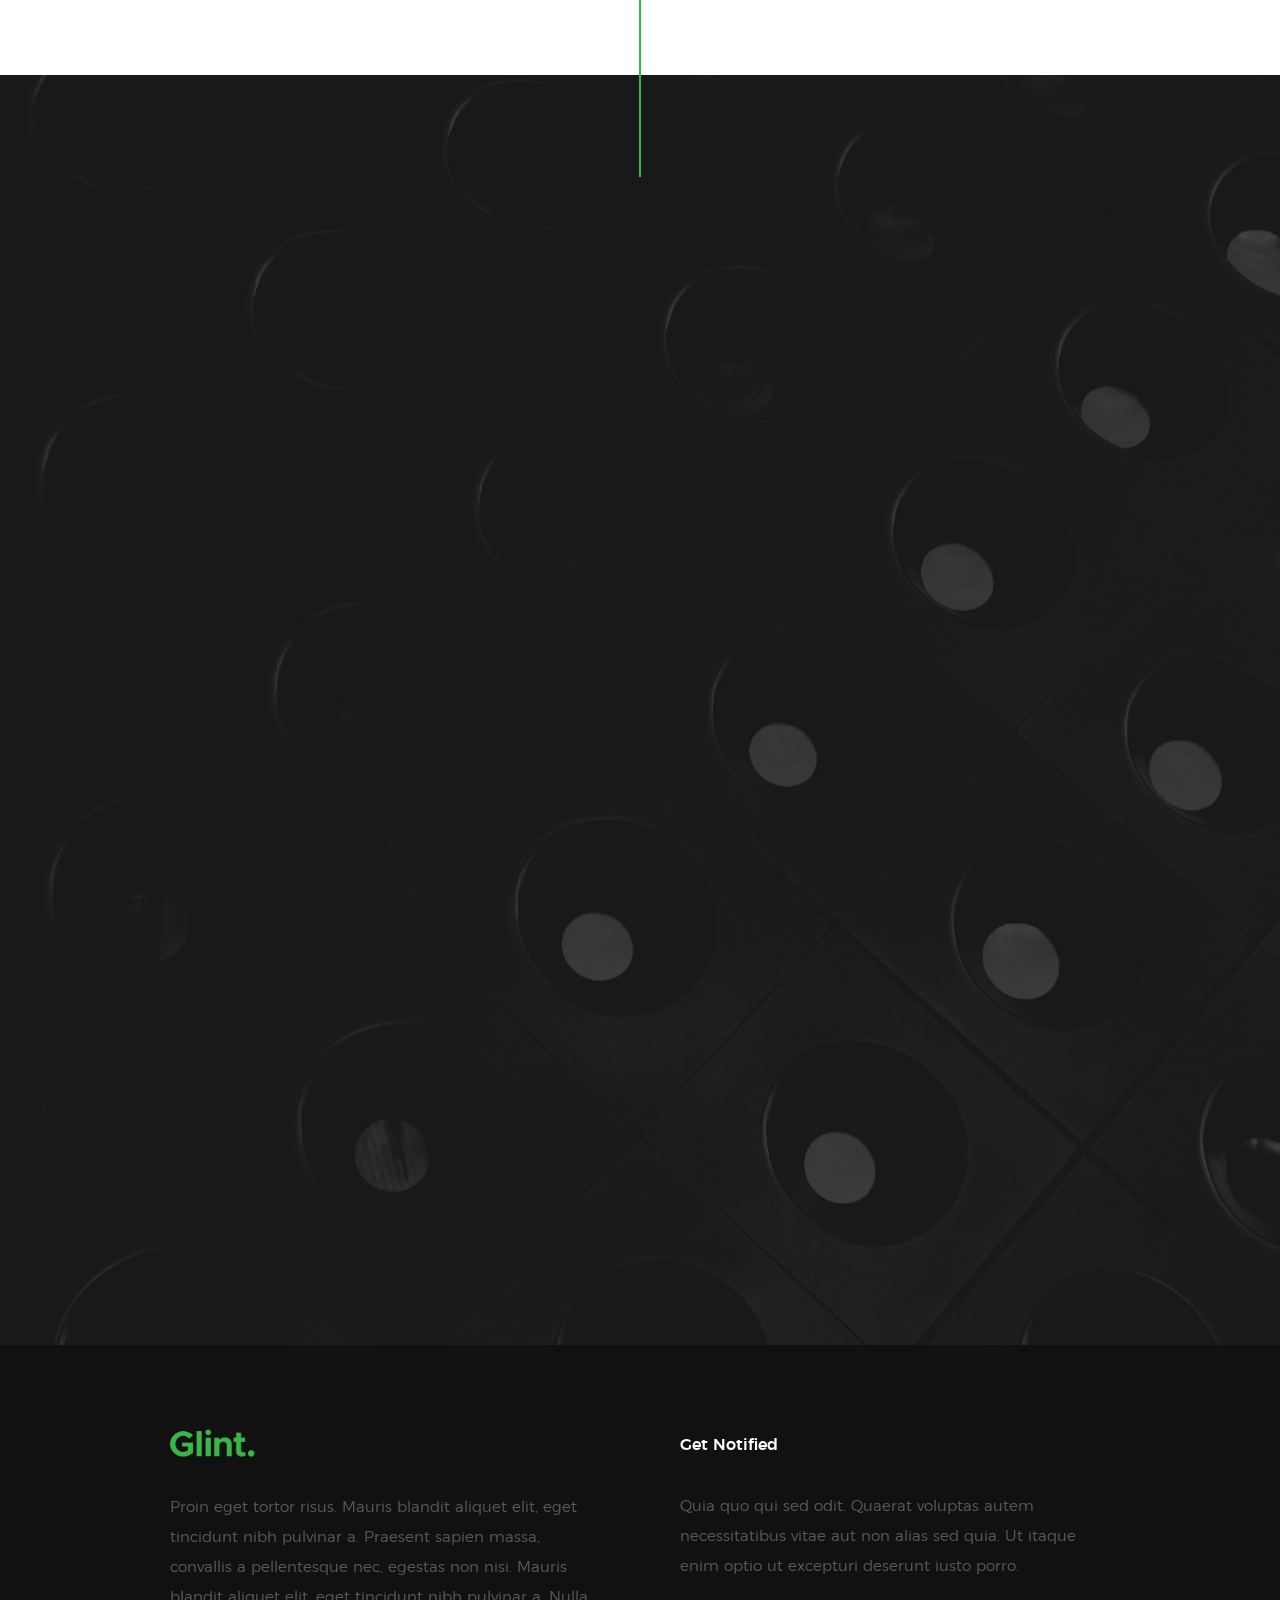
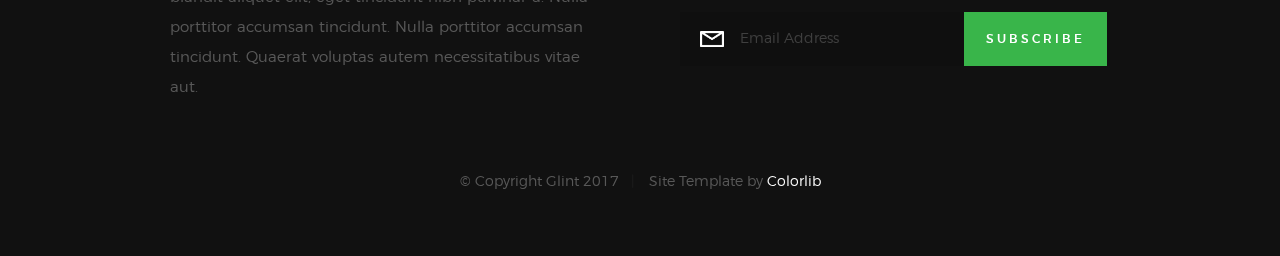
<file: AccessApp Project/LandingPage/AccessAppLanding/styles.html>
<!DOCTYPE html>
<!--[if lt IE 9 ]><html class="no-js oldie" lang="en"> <![endif]-->
<!--[if IE 9 ]><html class="no-js oldie ie9" lang="en"> <![endif]-->
<!--[if (gte IE 9)|!(IE)]><!-->
<html class="no-js" lang="en">
<!--<![endif]-->

<head>

    <!--- basic page needs
    ================================================== -->
    <meta charset="utf-8">
    <title>Glint - Style Guide</title>
    <meta name="description" content="">
    <meta name="author" content="">

    <!-- mobile specific metas
    ================================================== -->
    <meta name="viewport" content="width=device-width, initial-scale=1">

    <!-- CSS
    ================================================== -->
    <link rel="stylesheet" href="css/base.css">
    <link rel="stylesheet" href="css/vendor.css">
    <link rel="stylesheet" href="css/main.css">

    <style type="text/css" media="screen">
        .s-styles { 
            background: white;
            padding-top: 15rem;
            padding-bottom: 12rem;
        }
     </style> 

    <!-- script
    ================================================== -->
    <script src="js/modernizr.js"></script>
    <script src="js/pace.min.js"></script>

    <!-- favicons
    ================================================== -->
    <link rel="shortcut icon" href="favicon.ico" type="image/x-icon">
    <link rel="icon" href="favicon.ico" type="image/x-icon">

</head>

<body id="top">

    <!-- header
    ================================================== -->
    <header class="s-header">

        <div class="header-logo">
            <a class="site-logo" href="index.html">
                <img src="images/logo.png" alt="Homepage">
            </a>
        </div>

        <nav class="header-nav">

            <a href="#0" class="header-nav__close" title="close"><span>Close</span></a>

            <div class="header-nav__content">
                <h3>Navigation</h3>
                
                <ul class="header-nav__list">
                    <li class="current"><a class="smoothscroll"  href="index.html" title="home">Home</a></li>
                    <li><a href="index.html#about" title="about">About</a></li>
                    <li><a href="index.html#services" title="services">Services</a></li>
                    <li><a href="index.html#works" title="works">Works</a></li>
                    <li><a href="index.html#clients" title="clients">Clients</a></li>
                    <li><a href="#contact" title="contact">Contact</a></li>
                </ul>
    
                <p>Perspiciatis hic praesentium nesciunt. Et neque a dolorum <a href='#0'>voluptatem</a> porro iusto sequi veritatis libero enim. Iusto id suscipit veritatis neque reprehenderit.</p>
    
                <ul class="header-nav__social">
                    <li>
                        <a href="#0"><i class="fa fa-facebook"></i></a>
                    </li>
                    <li>
                        <a href="#0"><i class="fa fa-twitter"></i></a>
                    </li>
                    <li>
                        <a href="#0"><i class="fa fa-instagram"></i></a>
                    </li>
                    <li>
                        <a href="#0"><i class="fa fa-behance"></i></a>
                    </li>
                    <li>
                        <a href="#0"><i class="fa fa-dribbble"></i></a>
                    </li>
                </ul>

            </div> <!-- end header-nav__content -->

        </nav>  <!-- end header-nav -->

        <a class="header-menu-toggle" href="#0">
            <span class="header-menu-text">Menu</span>
            <span class="header-menu-icon"></span>
        </a>

    </header> <!-- end s-header -->


    <!-- home
    ================================================== -->
    <section id="home" class="s-home target-section" data-parallax="scroll" data-image-src="images/hero-bg.jpg" data-natural-width=3000 data-natural-height=2000 data-position-y=center>

        <div class="overlay"></div>
        <div class="shadow-overlay"></div>

        <div class="home-content">

            <div class="row home-content__main">

                <h3>Welcome to Glint</h3>

                <h1>
                    We are a creative group <br>
                    of people who design <br>
                    influential brands and <br>
                    digital experiences.
                </h1>

                <div class="home-content__buttons">
                    <a href="#contact" class="smoothscroll btn btn--stroke">
                        Start a Project
                    </a>
                    <a href="index.html#about" class="smoothscroll btn btn--stroke">
                        More About Us
                    </a>
                </div>

            </div>

            <div class="home-content__scroll">
                <a href="#styles" class="scroll-link smoothscroll">
                    <span>Scroll Down</span>
                </a>
            </div>

            <div class="home-content__line"></div>

        </div> <!-- end home-content -->


        <ul class="home-social">
            <li>
                <a href="#0"><i class="fa fa-facebook" aria-hidden="true"></i><span>Facebook</span></a>
            </li>
            <li>
                <a href="#0"><i class="fa fa-twitter" aria-hidden="true"></i><span>Twiiter</span></a>
            </li>
            <li>
                <a href="#0"><i class="fa fa-instagram" aria-hidden="true"></i><span>Instagram</span></a>
            </li>
            <li>
                <a href="#0"><i class="fa fa-behance" aria-hidden="true"></i><span>Behance</span></a>
            </li>
            <li>
                <a href="#0"><i class="fa fa-dribbble" aria-hidden="true"></i><span>Dribbble</span></a>
            </li>
        </ul> 
        <!-- end home-social -->

    </section> <!-- end s-home -->


    <!-- styles
    ================================================== -->
    <section id="styles" class="s-styles">
        
        <div class="row narrow section-intro add-bottom text-center">

            <div class="col-twelve tab-full">

                <h1 class="display-2">Style Guide.</h1>

                <p class="lead">Lorem ipsum Officia elit ad tempor dolore est ex incididunt incididunt occaecat culpa deserunt sunt labore in cillum ullamco magna in Excepteur consequat in reprehenderit proident mollit incididunt officia commodo.
                Duis ea officia sed dolor pariatur enim dolore dolore quis incididunt nulla exercitation commodo veniam et ea incididunt.</p>

            </div>

        </div>

        <div class="row">

            <div class="col-six tab-full">

                <h3>Paragraph and Image</h3>

                <p><a href="#"><img width="120" height="120" class="pull-left" alt="sample-image" src="images/sample-image.jpg"></a>
                Lorem ipsum dolor sit amet, consectetuer adipiscing elit. Donec libero. Suspendisse bibendum.Cras id urna. Morbi tincidunt, orci ac convallis aliquam, lectus turpis varius lorem, eu posuere nunc justo tempus leo. Donec mattis, purus nec placerat bibendum, dui pede condimentum odio, ac blandit ante orci ut diam. Cras fringilla magna. Phasellus suscipit, leo a pharetra condimentum, lorem tellus eleifend magna, eget fringilla velit magna id neque posuere nunc justo tempus leo. </p>

                <p>
                Lorem ipsum dolor sit amet, consectetuer adipiscing elit. Donec libero. Suspendisse bibendum. Cras id urna. Morbi tincidunt, orci ac convallis aliquam, lectus turpis varius lorem, eu posuere nunc justo tempus leo. Donec mattis, purus nec placerat bibendum, dui pede condimentumodio, ac blandit ante orci ut diam.	
                </p>

                <p>A <a href="#">link</a>,
                <abbr title="this really isn't a very good description">abbrebation</abbr>,
                <strong>strong text</strong>,
                <em>em text</em>,
                <del>deleted text</del>, and
                <mark>this is a mark text.</mark>
                <code>.code</code>
                </p>

            </div>

            <div class="col-six tab-full">

                <h3>Drop Caps</h3>

                <p class="drop-cap">Far far away, behind the word mountains, far from the countries Vokalia and Consonantia,
                there live the blind texts. Separated they live in Bookmarksgrove right at the coast of the
                Semantics, a large language ocean. A small river named Duden flows by their place and supplies it with the necessary regelialia. Morbi tincidunt, orci ac convallis aliquam, lectus turpis varius lorem, eu	posuere nunc justo tempus leo. Donec mattis, purus nec placerat bibendum, dui pede condimentum odio, ac blandit ante orci ut diam. Cras fringilla magna. Phasellus suscipit, leo a pharetra condimentum, lorem tellus eleifend magna, eget fringilla velit magna id neque.
                </p>

                <h3>Small Print</h3>

                <p>Buy one widget, get one free!
                <small>(While supplies last. Offer expires on the vernal equinox. Not valid in Ohio.)</small>
                </p>

            </div>

        </div> <!-- end row -->

        <div class="row">

            <div class="col-six tab-full">

                <h3>Pull Quotes</h3>

                <aside class="pull-quote">
                    <blockquote>
                    <p>It is a paradisematic country, in which roasted parts of
                    sentences fly into your mouth. Even the all-powerful Pointing has no control about the blind
                    texts it is an almost unorthographic life One day however a small line of blind text by the name
                    of Lorem Ipsum decided to leave for the far World of Grammar.</p>
                    </blockquote>
                </aside>

            </div>

            <div class="col-six tab-full">

                <h3>Block Quotes</h3>

                <blockquote cite="http://where-i-got-my-info-from.com">
                <p>Your work is going to fill a large part of your life, and the only way to be truly satisfied is
                to do what you believe is great work. And the only way to do great work is to love what you do.
                If you haven't found it yet, keep looking. Don't settle. As with all matters of the heart, you'll know when you find it.
                </p>
                <cite>
                    <a href="#">Steve Jobs</a>
                </cite>
                </blockquote>

                <blockquote>
                <p>Good design is as little design as possible.</p>
                <cite>Dieter Rams</cite>
                </blockquote>

            </div>

        </div> <!-- end row -->


        <div class="row half-bottom">

            <div class="col-six tab-full">

                <h3>Example Lists</h3>

                <ol>
                    <li>Here is an example</li>
                    <li>of an ordered list.</li>
                    <li>A parent list item.
                        <ul>
                            <li>one</li>
                            <li>two</li>
                            <li>three</li>
                        </ul>
                        </li>
                        <li>A list item.</li>
                    </ol>

                <ul class="disc">
                    <li>Here is an example</li>
                    <li>of an unordered list.</li>
                </ul>

                <h3>Definition Lists</h3>

                <h5>a) Multi-line Definitions (default) </h5>

                <dl>
                    <dt><strong>This is a term</strong></dt>
                        <dd>this is the definition of that term, which both live in a <code>dl</code>.</dd>
                    <dt><strong>Another Term</strong></dt>
                        <dd>And it gets a definition too, which is this line</dd>
                        <dd>This is a 2<sup>nd</sup> definition for a single term. A <code>dt</code> may be followed by multiple <code>dd</code>s.</dd>
                </dl>

            </div>

            <div class="col-six tab-full">

                <h3>Buttons</h3>

                <p>
                    <a class="btn btn--primary full-width" href="#0">Primary Button</a>
                    <a class="btn full-width" href="#0">Default Button</a>
                    <a class="btn btn--stroke full-width" href="#0">Stroke Button</a>
                </p>

                <h3>Skill Bars</h3>
                
                <ul class="skill-bars">
                    <li>
                    <div class="progress percent90"><span>90%</span></div>
                    <strong>HTML5</strong>
                    </li>
                    <li>
                    <div class="progress percent85"><span>85%</span></div>
                    <strong>CSS3</strong>
                    </li>
                    <li>
                    <div class="progress percent70"><span>70%</span></div>
                    <strong>JQuery</strong>
                    </li>
                    <li>
                    <div class="progress percent95"><span>95%</span></div>
                    <strong>PHP</strong>
                    </li>
                    <li>
                    <div class="progress percent75"><span>75%</span></div>
                    <strong>Wordpress</strong>
                    </li>
                    <li>
                    <div class="progress percent90"><span>90%</span></div>
                    <strong>Angular JS</strong>
                    </li>
                </ul>

            </div>

        </div> <!-- end row -->

        <div class="row half-bottom">

            <div class="col-six tab-full">
                    
                <h1>H1 Heading</h1>
                <p>Doloremque dolor voluptas est sequi omnis. Pariatur ut aut. Sed enim tempora qui veniam qui cum vel. 
                Voluptas odit at vitae minima. In assumenda ut. Voluptatem totam impedit accusantium reiciendis excepturi aut qui accusamus praesentium.</p>

                <h2>H2 Heading</h2>
                <p>Doloremque dolor voluptas est sequi omnis. Pariatur ut aut. Sed enim tempora qui veniam qui cum vel. 
                Voluptas odit at vitae minima. In assumenda ut. Voluptatem totam impedit accusantium reiciendis excepturi aut qui accusamus praesentium.</p>

                <h3>H3 Heading</h3>
                <p>Doloremque dolor voluptas est sequi omnis. Pariatur ut aut. Sed enim tempora qui veniam qui cum vel. 
                Voluptas odit at vitae minima. In assumenda ut. Voluptatem totam impedit accusantium reiciendis excepturi aut qui accusamus praesentium.</p>

            </div>

            <div class="col-six tab-full">
                    
                <h4>H4 Heading</h4>
                <p>Doloremque dolor voluptas est sequi omnis. Pariatur ut aut. Sed enim tempora qui veniam qui cum vel. 
                Voluptas odit at vitae minima. In assumenda ut. Voluptatem totam impedit accusantium reiciendis excepturi aut qui accusamus praesentium.</p>

                <h5>H5 Heading</h5>
                <p>Doloremque dolor voluptas est sequi omnis. Pariatur ut aut. Sed enim tempora qui veniam qui cum vel. 
                Voluptas odit at vitae minima. In assumenda ut. Voluptatem totam impedit accusantium reiciendis excepturi aut qui accusamus praesentium.</p>

                <h6>H6 Heading</h6>
                <p>Doloremque dolor voluptas est sequi omnis. Pariatur ut aut. Sed enim tempora qui veniam qui cum vel. 
                Voluptas odit at vitae minima. In assumenda ut. Voluptatem totam impedit accusantium reiciendis excepturi aut qui accusamus praesentium.</p>

            </div>

        </div>


        <div class="row half-bottom">

            <div class="col-twelve">

                    <h3>Stats Tabs</h3>

                <ul class="stats-tabs">
                    <li><a href="#">1,234 <em>Sasuke</em></a></li>
                    <li><a href="#">567 <em>Hinata</em></a></li>
                    <li><a href="#">23,456 <em>Naruto</em></a></li>
                    <li><a href="#">3,456 <em>Kiba</em></a></li>
                    <li><a href="#">456 <em>Shikamaru</em></a></li>
                    <li><a href="#">26 <em>Sakura</em></a></li>
                    </ul>

            </div>

        </div> <!-- end row -->


        <div class="row half-bottom">

            <div class="col-six tab-full">

                <h3>Responsive Image</h3>
                <p><img src="images/wheel-500.jpg" 
                    srcset="images/wheel-1000.jpg 1000w, 
                    images/wheel-500.jpg 500w" 
                    sizes="(max-width: 1000px) 100vw, 1000px" alt=""></p>

            </div>

            <div class="col-six tab-full">

                <h3>Responsive video</h3>

                <div class="video-container">
                <iframe src="https://player.vimeo.com/video/14592941?title=0&amp;byline=0&amp;portrait=0&amp;color=F64B39" width="500" height="281" frameborder="0" webkitallowfullscreen mozallowfullscreen allowfullscreen></iframe> 
                </div>

            </div>
            
        </div> <!-- end row -->


        <div class="row add-bottom">

            <div class="col-twelve">

                <h3>Tables</h3>
                <p>Be sure to use properly formed table markup with <code>&lt;thead&gt;</code> and <code>&lt;tbody&gt;</code> when building a <code>table</code>.</p>

                <div class="table-responsive">

                    <table>
                            <thead>
                            <tr>
                                <th>Name</th>
                                <th>Age</th>
                                <th>Sex</th>
                                <th>Location</th>
                            </tr>
                            </thead>
                            <tbody>
                            <tr>
                                <td>Naruto Uzumaki</td>
                                <td>16</td>
                                <td>Male</td>
                                <td>Konoha</td>
                            </tr>
                            <tr>
                                <td>Sakura Haruno</td>
                                <td>16</td>
                                <td>Female</td>
                                <td>Konoha</td>
                            </tr>
                            </tbody>
                    </table>

                </div>

            </div>
            
        </div> <!-- end row -->
    

        <div class="row">

            <div class="col-six tab-full">

                <h3>Form Styles</h3>

                <form>
                        <div>
                            <label for="sampleInput">Your email</label>
                            <input class="full-width" type="email" placeholder="test@mailbox.com" id="sampleInput">
                    </div>
                    <div>
                            <label for="sampleRecipientInput">Reason for contacting</label>
                            <div class="cl-custom-select">
                                <select class="full-width" id="sampleRecipientInput">
                                    <option value="Option 1">Questions</option>
                                    <option value="Option 2">Report</option>
                                    <option value="Option 3">Others</option>
                                </select>
                            </div>
                    </div>
                    
                        <label for="exampleMessage">Message</label>
                        <textarea class="full-width" placeholder="Your message" id="exampleMessage"></textarea>

                        <label class="add-bottom">
                            <input type="checkbox">
                            <span class="label-text">Send a copy to yourself</span>
                        </label>
                    
                        <input class="btn--primary" type="submit" value="Submit">

                </form>

            </div>

            <div class="col-six tab-full">

                <h3>Alert Boxes</h3>

                <br>
                
                <div class="alert-box alert-box--error hideit">
                    <p>Error Message. Your Message Goes Here.</p>
                    <i class="fa fa-times alert-box__close" aria-hidden="true"></i>
                </div><!-- /error -->
                        
                <div class="alert-box alert-box--success hideit">
                    <p>Success Message. Your Message Goes Here.</p>
                    <i class="fa fa-times alert-box__close" aria-hidden="true"></i>
                </div><!-- /success -->
                        
                <div class="alert-box alert-box--info hideit">
                    <p>Info Message. Your Message Goes Here.</p>
                    <i class="fa fa-times alert-box__close" aria-hidden="true"></i>
                </div><!-- /info -->
                        
                <div class="alert-box alert-box--notice hideit">
                    <p>Notice Message. Your Message Goes Here.</p>
                    <i class="fa fa-times alert-box__close" aria-hidden="true"></i>
                </div><!-- /notice -->
            
            </div>

        </div> <!-- end row -->

    </section> <!-- end styles -->


    <!-- contact
    ================================================== -->
    <section id="contact" class="s-contact">

        <div class="overlay"></div>
        <div class="contact__line"></div>

        <div class="row section-header" data-aos="fade-up">
            <div class="col-full">
                <h3 class="subhead">Contact Us</h3>
                <h1 class="display-2 display-2--light">Reach out for a new project or just say hello</h1>
            </div>
        </div>

        <div class="row contact-content" data-aos="fade-up">
            
            <div class="contact-primary">

                <h3 class="h6">Send Us A Message</h3>

                <form name="contactForm" id="contactForm" method="post" action="" novalidate="novalidate">
                    <fieldset>
    
                    <div class="form-field">
                        <input name="contactName" type="text" id="contactName" placeholder="Your Name" value="" minlength="2" required="" aria-required="true" class="full-width">
                    </div>
                    <div class="form-field">
                        <input name="contactEmail" type="email" id="contactEmail" placeholder="Your Email" value="" required="" aria-required="true" class="full-width">
                    </div>
                    <div class="form-field">
                        <input name="contactSubject" type="text" id="contactSubject" placeholder="Subject" value="" class="full-width">
                    </div>
                    <div class="form-field">
                        <textarea name="contactMessage" id="contactMessage" placeholder="Your Message" rows="10" cols="50" required="" aria-required="true" class="full-width"></textarea>
                    </div>
                    <div class="form-field">
                        <button class="full-width btn--primary">Submit</button>
                        <div class="submit-loader">
                            <div class="text-loader">Sending...</div>
                            <div class="s-loader">
                                <div class="bounce1"></div>
                                <div class="bounce2"></div>
                                <div class="bounce3"></div>
                            </div>
                        </div>
                    </div>
    
                    </fieldset>
                </form>

                <!-- contact-warning -->
                <div class="message-warning">
                    Something went wrong. Please try again.
                </div> 
            
                <!-- contact-success -->
                <div class="message-success">
                    Your message was sent, thank you!<br>
                </div>

            </div> <!-- end contact-primary -->

            <div class="contact-secondary">
                <div class="contact-info">

                    <h3 class="h6 hide-on-fullwidth">Contact Info</h3>

                    <div class="cinfo">
                        <h5>Where to Find Us</h5>
                        <p>
                            1600 Amphitheatre Parkway<br>
                            Mountain View, CA<br>
                            94043 US
                        </p>
                    </div>

                    <div class="cinfo">
                        <h5>Email Us At</h5>
                        <p>
                            contact@glintsite.com<br>
                            info@glintsite.com
                        </p>
                    </div>

                    <div class="cinfo">
                        <h5>Call Us At</h5>
                        <p>
                            Phone: (+63) 555 1212<br>
                            Mobile: (+63) 555 0100<br>
                            Fax: (+63) 555 0101
                        </p>
                    </div>

                    <ul class="contact-social">
                        <li>
                            <a href="#"><i class="fa fa-facebook" aria-hidden="true"></i></a>
                        </li>
                        <li>
                            <a href="#"><i class="fa fa-twitter" aria-hidden="true"></i></a>
                        </li>
                        <li>
                            <a href="#"><i class="fa fa-instagram" aria-hidden="true"></i></a>
                        </li>
                        <li>
                            <a href="#"><i class="fa fa-behance" aria-hidden="true"></i></a>
                        </li>
                        <li>
                            <a href="#"><i class="fa fa-dribbble" aria-hidden="true"></i></a>
                        </li>
                    </ul> <!-- end contact-social -->

                </div> <!-- end contact-info -->
            </div> <!-- end contact-secondary -->

        </div> <!-- end contact-content -->

    </section> <!-- end s-contact -->


    <!-- footer
    ================================================== -->
    <footer>

        <div class="row footer-main">

            <div class="col-six tab-full left footer-desc">

                <div class="footer-logo"></div>
                Proin eget tortor risus. Mauris blandit aliquet elit, eget tincidunt nibh pulvinar a. Praesent sapien massa, convallis a pellentesque nec, egestas non nisi. Mauris blandit aliquet elit, eget tincidunt nibh pulvinar a. Nulla porttitor accumsan tincidunt. Nulla porttitor accumsan tincidunt. Quaerat voluptas autem necessitatibus vitae aut.

            </div>

            <div class="col-six tab-full right footer-subscribe">

                <h4>Get Notified</h4>
                <p>Quia quo qui sed odit. Quaerat voluptas autem necessitatibus vitae aut non alias sed quia. Ut itaque enim optio ut excepturi deserunt iusto porro.</p>

                <div class="subscribe-form">
                    <form id="mc-form" class="group" novalidate="true">
                        <input type="email" value="" name="EMAIL" class="email" id="mc-email" placeholder="Email Address" required="">
                        <input type="submit" name="subscribe" value="Subscribe">
                        <label for="mc-email" class="subscribe-message"></label>
                    </form>
                </div>

            </div>

        </div> <!-- end footer-main -->

        <div class="row footer-bottom">

            <div class="col-twelve">
                <div class="copyright">
                    <span>© Copyright Glint 2017</span> 
                    <span>Site Template by <a href="https://www.colorlib.com/">Colorlib</a></span>	
                </div>

                <div class="go-top">
                    <a class="smoothscroll" title="Back to Top" href="#top"><i class="icon-arrow-up" aria-hidden="true"></i></a>
                </div>
            </div>

        </div> <!-- end footer-bottom -->

    </footer> <!-- end footer -->


    <!-- photoswipe background
    ================================================== -->
    <div aria-hidden="true" class="pswp" role="dialog" tabindex="-1">

        <div class="pswp__bg"></div>
        <div class="pswp__scroll-wrap">

            <div class="pswp__container">
                <div class="pswp__item"></div>
                <div class="pswp__item"></div>
                <div class="pswp__item"></div>
            </div>

            <div class="pswp__ui pswp__ui--hidden">
                <div class="pswp__top-bar">
                    <div class="pswp__counter"></div><button class="pswp__button pswp__button--close" title="Close (Esc)"></button> <button class="pswp__button pswp__button--share" title=
                    "Share"></button> <button class="pswp__button pswp__button--fs" title="Toggle fullscreen"></button> <button class="pswp__button pswp__button--zoom" title=
                    "Zoom in/out"></button>
                    <div class="pswp__preloader">
                        <div class="pswp__preloader__icn">
                            <div class="pswp__preloader__cut">
                                <div class="pswp__preloader__donut"></div>
                            </div>
                        </div>
                    </div>
                </div>
                <div class="pswp__share-modal pswp__share-modal--hidden pswp__single-tap">
                    <div class="pswp__share-tooltip"></div>
                </div><button class="pswp__button pswp__button--arrow--left" title="Previous (arrow left)"></button> <button class="pswp__button pswp__button--arrow--right" title=
                "Next (arrow right)"></button>
                <div class="pswp__caption">
                    <div class="pswp__caption__center"></div>
                </div>
            </div>

        </div>

    </div> <!-- end photoSwipe background -->


    <!-- preloader
    ================================================== -->
    <div id="preloader">
        <div id="loader">
            <div class="line-scale-pulse-out">
                <div></div>
                <div></div>
                <div></div>
                <div></div>
                <div></div>
            </div>
        </div>
    </div>


    <!-- Java Script
    ================================================== -->
    <script src="js/jquery-3.2.1.min.js"></script>
    <script src="js/plugins.js"></script>
    <script src="js/main.js"></script>

</body>

</html>
</file>
<file: AccessApp Project/LandingPage/AccessAppLanding/css/base.css>
/* =================================================================== 
 *
 *  Glint v1.0 Base Stylesheet
 *  11-20-2017
 *  ------------------------------------------------------------------
 *
 *  TOC:
 *  # imports 
 *  # normalize
 *  # basic/base setup styles
 *      ## Media
 *      ## Typography resets 
 *      ## links
 *      ## inputs
 *  # grid
 *      ## medium size devices
 *      ## tablets
 *      ## mobile devices
 *      ## small mobile devices
 *  # block grids
 *      ## medium size devices
 *      ## tablets
 *      ## mobile devices
 *      ## small mobile devices
 *  # MISC
 *
 * =================================================================== */


/* ===================================================================
 * # imports 
 *
 * ------------------------------------------------------------------- */
@import url("font-awesome/css/font-awesome.min.css");
@import url("micons/micons.css");
@import url("fonts.css");


/* ===================================================================
 * # normalize
 * normalize.css v5.0.0 | MIT License | 
 * github.com/necolas/normalize.css
 *
 * ------------------------------------------------------------------- */
html {
    font-family: sans-serif;
    line-height: 1.15;
    -ms-text-size-adjust: 100%;
    -webkit-text-size-adjust: 100%;
}

body {
    margin: 0;
}

article,
aside,
footer,
header,
nav,
section {
    display: block;
}

h1 {
    font-size: 2em;
    margin: 0.67em 0;
}

figcaption,
figure,
main {
    display: block;
}

figure {
    margin: 1em 40px;
}

hr {
    box-sizing: content-box;
    height: 0;
    overflow: visible;
}

pre {
    font-family: monospace, monospace;
    font-size: 1em;
}

a {
    background-color: transparent;
    -webkit-text-decoration-skip: objects;
}

a:active,
a:hover {
    outline-width: 0;
}

abbr[title] {
    border-bottom: none;
    text-decoration: underline;
    text-decoration: underline dotted;
}

b,
strong {
    font-weight: inherit;
}

b,
strong {
    font-weight: bolder;
}

code,
kbd,
samp {
    font-family: monospace, monospace;
    font-size: 1em;
}

dfn {
    font-style: italic;
}

mark {
    background-color: #ff0;
    color: #000;
}

small {
    font-size: 80%;
}

sub,
sup {
    font-size: 75%;
    line-height: 0;
    position: relative;
    vertical-align: baseline;
}

sub {
    bottom: -0.25em;
}

sup {
    top: -0.5em;
}

audio,
video {
    display: inline-block;
}

audio:not([controls]) {
    display: none;
    height: 0;
}

img {
    border-style: none;
}

svg:not(:root) {
    overflow: hidden;
}

button,
input,
optgroup,
select,
textarea {
    font-family: sans-serif;
    font-size: 100%;
    line-height: 1.15;
    margin: 0;
}

button,
input {
    overflow: visible;
}

button,
select {
    text-transform: none;
}

button,
html [type="button"],
[type="reset"],
[type="submit"] {
    -webkit-appearance: button;
}

button::-moz-focus-inner,
[type="button"]::-moz-focus-inner,
[type="reset"]::-moz-focus-inner,
[type="submit"]::-moz-focus-inner {
    border-style: none;
    padding: 0;
}

button:-moz-focusring,
[type="button"]:-moz-focusring,
[type="reset"]:-moz-focusring,
[type="submit"]:-moz-focusring {
    outline: 1px dotted ButtonText;
}

fieldset {
    border: 1px solid #c0c0c0;
    margin: 0 2px;
    padding: 0.35em 0.625em 0.75em;
}

legend {
    box-sizing: border-box;
    color: inherit;
    display: table;
    max-width: 100%;
    padding: 0;
    white-space: normal;
}

progress {
    display: inline-block;
    vertical-align: baseline;
}

textarea {
    overflow: auto;
}

[type="checkbox"],
[type="radio"] {
    box-sizing: border-box;
    padding: 0;
}

[type="number"]::-webkit-inner-spin-button,
[type="number"]::-webkit-outer-spin-button {
    height: auto;
}

[type="search"] {
    -webkit-appearance: textfield;
    outline-offset: -2px;
}

[type="search"]::-webkit-search-cancel-button,
[type="search"]::-webkit-search-decoration {
    -webkit-appearance: none;
}

::-webkit-file-upload-button {
    -webkit-appearance: button;
    font: inherit;
}

details,
menu {
    display: block;
}

summary {
    display: list-item;
}

canvas {
    display: inline-block;
}

template {
    display: none;
}

[hidden] {
    display: none;
}


/* ===================================================================
 * # basic/base setup styles
 *
 * ------------------------------------------------------------------- */
html {
    font-size: 62.5%;
    box-sizing: border-box;
}

*,
*::before,
*::after {
    box-sizing: inherit;
}

body {
    font-weight: normal;
    line-height: 1;
    word-wrap: break-word;
    text-rendering: optimizeLegibility;
    -webkit-overflow-scrolling: touch;
    -webkit-text-size-adjust: none;
}

body,
input,
button {
    -moz-osx-font-smoothing: grayscale;
    -webkit-font-smoothing: antialiased;
}


/* ------------------------------------------------------------------- 
 * ## Media
 * ------------------------------------------------------------------- */
img,
video {
    max-width: 100%;
    height: auto;
}


/* ------------------------------------------------------------------- 
 * ## Typography resets 
 * ------------------------------------------------------------------- */
div,
dl,
dt,
dd,
ul,
ol,
li,
h1,
h2,
h3,
h4,
h5,
h6,
pre,
form,
p,
blockquote,
th,
td {
    margin: 0;
    padding: 0;
}

h1,
h2,
h3,
h4,
h5,
h6 {
    -webkit-font-smoothing: auto;
    -webkit-font-smoothing: antialiased;
    -webkit-font-variant-ligatures: common-ligatures;
    -moz-font-variant-ligatures: common-ligatures;
    font-variant-ligatures: common-ligatures;
    text-rendering: optimizeLegibility;
}

em,
i {
    font-style: italic;
    line-height: inherit;
}

strong,
b {
    font-weight: bold;
    line-height: inherit;
}

small {
    font-size: 60%;
    line-height: inherit;
}

ol,
ul {
    list-style: none;
}

li {
    display: block;
}


/* ------------------------------------------------------------------- 
 * ## links 
 * ------------------------------------------------------------------- */
a {
    text-decoration: none;
    line-height: inherit;
}

a img {
    border: none;
}


/* ------------------------------------------------------------------- 
 * ## inputs 
 * ------------------------------------------------------------------- */
fieldset {
    margin: 0;
    padding: 0;
}

input[type="email"],
input[type="number"],
input[type="search"],
input[type="text"],
input[type="tel"],
input[type="url"],
input[type="password"],
textarea {
    -webkit-appearance: none;
    -moz-appearance: none;
    -ms-appearance: none;
    -o-appearance: none;
    appearance: none;
}


/* ===================================================================
 * # grid
 *
 * ------------------------------------------------------------------- */
.row {
    width: 94%;
    max-width: 1200px;
    margin: 0 auto;
}

.row:after {
    content: "";
    display: table;
    clear: both;
}

.row .row {
    width: auto;
    max-width: none;
    margin-left: -20px;
    margin-right: -20px;
}


/* column blocks
 * -------------------------------------- */
[class*="col-"] {
    float: left;
    padding: 0 20px;
}

[class*="col-"]+[class*="col-"].end {
    float: right;
}


/* column width classes 
 * -------------------------------------- */
.col-one {
    width: 8.33333%;
}

.col-two,
.col-1-6 {
    width: 16.66667%;
}

.col-three,
.col-1-4 {
    width: 25%;
}

.col-four,
.col-1-3 {
    width: 33.33333%;
}

.col-five {
    width: 41.66667%;
}

.col-six,
.col-1-2 {
    width: 50%;
}

.col-seven {
    width: 58.33333%;
}

.col-eight,
.col-2-3 {
    width: 66.66667%;
}

.col-nine,
.col-3-4 {
    width: 75%;
}

.col-ten,
.col-5-6 {
    width: 83.33333%;
}

.col-eleven {
    width: 91.66667%;
}

.col-twelve,
.col-full {
    width: 100%;
}


/* ------------------------------------------------------------------- 
 * ## medium size devices
 * ------------------------------------------------------------------- */
@media only screen and (max-width: 1200px) {
    .row .row {
        margin-left: -15px;
        margin-right: -15px;
    }
    [class*="col-"] {
        padding: 0 15px;
    }
    .md-two,
    .md-1-6 {
        width: 16.66667%;
    }
    .md-one {
        width: 8.33333%;
    }
    .md-three,
    .md-1-4 {
        width: 25%;
    }
    .md-four,
    .md-1-3 {
        width: 33.33333%;
    }
    .md-five {
        width: 41.66667%;
    }
    .md-six,
    .md-1-2 {
        width: 50%;
    }
    .md-seven {
        width: 58.33333%;
    }
    .md-eight,
    .md-2-3 {
        width: 66.66667%;
    }
    .md-nine,
    .md-3-4 {
        width: 75%;
    }
    .md-ten,
    .md-5-6 {
        width: 83.33333%;
    }
    .md-eleven {
        width: 91.66667%;
    }
    .md-twelve,
    .md-full {
        width: 100%;
    }
}


/* ------------------------------------------------------------------- 
 * ## tablets
 * ------------------------------------------------------------------- */
@media only screen and (max-width: 800px) {
    .row {
        width: 90%;
    }
    .tab-1-4 {
        width: 25%;
    }
    .tab-1-3 {
        width: 33.33333%;
    }
    .tab-1-2 {
        width: 50%;
    }
    .tab-2-3 {
        width: 66.66667%;
    }
    .tab-3-4 {
        width: 75%;
    }
    .tab-full {
        width: 100%;
    }
}


/* ------------------------------------------------------------------- 
 * ## mobile devices
 * ------------------------------------------------------------------- */
@media only screen and (max-width: 600px) {
    .row {
        width: auto;
        padding-left: 25px;
        padding-right: 25px;
    }
    .row .row {
        margin-left: -10px;
        margin-right: -10px;
    }
    [class*="col-"] {
        padding: 0 10px;
    }
    .mob-1-4 {
        width: 25%;
    }
    .mob-1-3 {
        width: 33.33333%;
    }
    .mob-1-2 {
        width: 50%;
    }
    .mob-2-3 {
        width: 66.66667%;
    }
    .mob-3-4 {
        width: 75%;
    }
    .mob-full {
        width: 100%;
    }
}


/* ------------------------------------------------------------------- 
 * ## small mobile devices
 * ------------------------------------------------------------------- */

/* stack columns on small mobile devices
 * ------------------------------------------------------------------- */

@media only screen and (max-width: 400px) {
    .row .row {
        padding-left: 0;
        padding-right: 0;
        margin-left: 0;
        margin-right: 0;
    }
    [class*="col-"] {
        width: 100% !important;
        float: none !important;
        clear: both !important;
        margin-left: 0;
        margin-right: 0;
        padding: 0;
    }
    [class*="col-"]+[class*="col-"].end {
        float: none;
    }
}


/* ===================================================================
 * # block grids
 * ------------------------------------------------------------------- */

/*   Equally-sized columns define at row level
 * ------------------------------------------------------------------- */
[class*="block-"]:after {
    content: "";
    display: table;
    clear: both;
}

.block-1-6 .col-block {
    width: 16.66667%;
}

.block-1-5 .col-block {
    width: 20%;
}

.block-1-4 .col-block {
    width: 25%;
}

.block-1-3 .col-block {
    width: 33.33333%;
}

.block-1-2 .col-block {
    width: 50%;
}


/**
 * Clearing for block grid columns. Allow columns with 
 * different heights to align properly.
 */

.block-1-6 .col-block:nth-child(6n+1),
.block-1-5 .col-block:nth-child(5n+1),
.block-1-4 .col-block:nth-child(4n+1),
.block-1-3 .col-block:nth-child(3n+1),
.block-1-2 .col-block:nth-child(2n+1) {
    clear: both;
}


/* ------------------------------------------------------------------- 
 * ## medium size devices
 * ------------------------------------------------------------------- */
@media only screen and (max-width: 1200px) {
    .block-m-1-6 .col-block {
        width: 16.66667%;
    }
    .block-m-1-5 .col-block {
        width: 20%;
    }
    .block-m-1-4 .col-block {
        width: 25%;
    }
    .block-m-1-3 .col-block {
        width: 33.33333%;
    }
    .block-m-1-2 .col-block {
        width: 50%;
    }
    .block-m-full .col-block {
        width: 100%;
        clear: both;
    }
    [class*="block-m-"] .col-block:nth-child(n) {
        clear: none;
    }
    .block-m-1-6 .col-block:nth-child(6n+1),
    .block-m-1-5 .col-block:nth-child(5n+1),
    .block-m-1-4 .col-block:nth-child(4n+1),
    .block-m-1-3 .col-block:nth-child(3n+1),
    .block-m-1-2 .col-block:nth-child(2n+1) {
        clear: both;
    }
}


/* ------------------------------------------------------------------- 
 * ## tablets
 * ------------------------------------------------------------------- */
@media only screen and (max-width: 800px) {
    .block-tab-1-6 .col-block {
        width: 16.66667%;
    }
    .block-tab-1-5 .col-block {
        width: 20%;
    }
    .block-tab-1-4 .col-block {
        width: 25%;
    }
    .block-tab-1-3 .col-block {
        width: 33.33333%;
    }
    .block-tab-1-2 .col-block {
        width: 50%;
    }
    .block-tab-full .col-block {
        width: 100%;
        clear: both;
    }
    [class*="block-tab-"] .col-block:nth-child(n) {
        clear: none;
    }
    .block-tab-1-6 .col-block:nth-child(6n+1),
    .block-tab-1-6 .col-block:nth-child(5n+1),
    .block-tab-1-4 .col-block:nth-child(4n+1),
    .block-tab-1-3 .col-block:nth-child(3n+1),
    .block-tab-1-2 .col-block:nth-child(2n+1) {
        clear: both;
    }
}


/* ------------------------------------------------------------------- 
 * ## mobile devices
 * ------------------------------------------------------------------- */
@media only screen and (max-width: 600px) {
    .block-mob-1-6 .col-block {
        width: 16.66667%;
    }
    .block-mob-1-5 .col-block {
        width: 20%;
    }
    .block-mob-1-4 .col-block {
        width: 25%;
    }
    .block-mob-1-3 .col-block {
        width: 33.33333%;
    }
    .block-mob-1-2 .col-block {
        width: 50%;
    }
    .block-mob-full .col-block {
        width: 100%;
        clear: both;
    }
    [class*="block-mob-"] .col-block:nth-child(n) {
        clear: none;
    }
    .block-mob-1-6 .col-block:nth-child(6n+1),
    .block-mob-1-5 .col-block:nth-child(5n+1),
    .block-mob-1-4 .col-block:nth-child(4n+1),
    .block-mob-1-3 .col-block:nth-child(3n+1),
    .block-mob-1-2 .col-block:nth-child(2n+1) {
        clear: both;
    }
}


/* ------------------------------------------------------------------- 
 * ## small mobile devices
 * ------------------------------------------------------------------- */

/* stack columns on small mobile devices
 * ------------------------------------------------------------------- */

@media only screen and (max-width: 400px) {
    .stack .col-block {
        width: 100% !important;
        float: none !important;
        clear: both !important;
        margin-left: 0;
        margin-right: 0;
    }
}


/* ===================================================================
 * # MISC
 *
 * ------------------------------------------------------------------- */
.group:after {
    content: "";
    display: table;
    clear: both;
}


/* Misc Helper Styles
 * -------------------------------------- */
.is-hidden {
    display: none;
}

.is-invisible {
    visibility: hidden;
}

.antialiased {
    -webkit-font-smoothing: antialiased;
    -moz-osx-font-smoothing: grayscale;
}

.overflow-hidden {
    overflow: hidden;
}

.remove-bottom {
    margin-bottom: 0;
}

.half-bottom {
    margin-bottom: 1.5rem !important;
}

.add-bottom {
    margin-bottom: 3rem !important;
}

.no-border {
    border: none;
}

.full-width {
    width: 100%;
}

.text-center {
    text-align: center;
}

.text-left {
    text-align: left;
}

.text-right {
    text-align: right;
}

.pull-left {
    float: left;
}

.pull-right {
    float: right;
}

.align-center {
    margin-left: auto;
    margin-right: auto;
    text-align: center;
}


/*# sourceMappingURL=base.css.map */
</file>
<file: AccessApp Project/LandingPage/AccessAppLanding/css/vendor.css>
/* =================================================================== 
 *
 *  Glint v1.0 Vendor/Third Party CSS 
 *  11-20-2017
 *  ------------------------------------------------------------------
 *
 *  TOC:
 *  # animate on scroll
 *  # slick slider
 *  # photoswipe
 *  # photoSwipe skin
 *
 * =================================================================== */


/* ===================================================================
 * # animate on scroll 
 * https://michalsnik.github.io/aos/
 *
 * ------------------------------------------------------------------- */
[data-aos][data-aos][data-aos-duration='50'], body[data-aos-duration='50'] [data-aos] {
    transition-duration: 50ms;
}

[data-aos][data-aos][data-aos-delay='50'], body[data-aos-delay='50'] [data-aos] {
    transition-delay: 0;
}

[data-aos][data-aos][data-aos-delay='50'].aos-animate, body[data-aos-delay='50'] [data-aos].aos-animate {
    transition-delay: 50ms;
}

[data-aos][data-aos][data-aos-duration='100'], body[data-aos-duration='100'] [data-aos] {
    transition-duration: .1s;
}

[data-aos][data-aos][data-aos-delay='100'], body[data-aos-delay='100'] [data-aos] {
    transition-delay: 0;
}

[data-aos][data-aos][data-aos-delay='100'].aos-animate, body[data-aos-delay='100'] [data-aos].aos-animate {
    transition-delay: .1s;
}

[data-aos][data-aos][data-aos-duration='150'], body[data-aos-duration='150'] [data-aos] {
    transition-duration: .15s;
}

[data-aos][data-aos][data-aos-delay='150'], body[data-aos-delay='150'] [data-aos] {
    transition-delay: 0;
}

[data-aos][data-aos][data-aos-delay='150'].aos-animate, body[data-aos-delay='150'] [data-aos].aos-animate {
    transition-delay: .15s;
}

[data-aos][data-aos][data-aos-duration='200'], body[data-aos-duration='200'] [data-aos] {
    transition-duration: .2s;
}

[data-aos][data-aos][data-aos-delay='200'], body[data-aos-delay='200'] [data-aos] {
    transition-delay: 0;
}

[data-aos][data-aos][data-aos-delay='200'].aos-animate, body[data-aos-delay='200'] [data-aos].aos-animate {
    transition-delay: .2s;
}

[data-aos][data-aos][data-aos-duration='250'], body[data-aos-duration='250'] [data-aos] {
    transition-duration: .25s;
}

[data-aos][data-aos][data-aos-delay='250'], body[data-aos-delay='250'] [data-aos] {
    transition-delay: 0;
}

[data-aos][data-aos][data-aos-delay='250'].aos-animate, body[data-aos-delay='250'] [data-aos].aos-animate {
    transition-delay: .25s;
}

[data-aos][data-aos][data-aos-duration='300'], body[data-aos-duration='300'] [data-aos] {
    transition-duration: .3s;
}

[data-aos][data-aos][data-aos-delay='300'], body[data-aos-delay='300'] [data-aos] {
    transition-delay: 0;
}

[data-aos][data-aos][data-aos-delay='300'].aos-animate, body[data-aos-delay='300'] [data-aos].aos-animate {
    transition-delay: .3s;
}

[data-aos][data-aos][data-aos-duration='350'], body[data-aos-duration='350'] [data-aos] {
    transition-duration: .35s;
}

[data-aos][data-aos][data-aos-delay='350'], body[data-aos-delay='350'] [data-aos] {
    transition-delay: 0;
}

[data-aos][data-aos][data-aos-delay='350'].aos-animate, body[data-aos-delay='350'] [data-aos].aos-animate {
    transition-delay: .35s;
}

[data-aos][data-aos][data-aos-duration='400'], body[data-aos-duration='400'] [data-aos] {
    transition-duration: .4s;
}

[data-aos][data-aos][data-aos-delay='400'], body[data-aos-delay='400'] [data-aos] {
    transition-delay: 0;
}

[data-aos][data-aos][data-aos-delay='400'].aos-animate, body[data-aos-delay='400'] [data-aos].aos-animate {
    transition-delay: .4s;
}

[data-aos][data-aos][data-aos-duration='450'], body[data-aos-duration='450'] [data-aos] {
    transition-duration: .45s;
}

[data-aos][data-aos][data-aos-delay='450'], body[data-aos-delay='450'] [data-aos] {
    transition-delay: 0;
}

[data-aos][data-aos][data-aos-delay='450'].aos-animate, body[data-aos-delay='450'] [data-aos].aos-animate {
    transition-delay: .45s;
}

[data-aos][data-aos][data-aos-duration='500'], body[data-aos-duration='500'] [data-aos] {
    transition-duration: .5s;
}

[data-aos][data-aos][data-aos-delay='500'], body[data-aos-delay='500'] [data-aos] {
    transition-delay: 0;
}

[data-aos][data-aos][data-aos-delay='500'].aos-animate, body[data-aos-delay='500'] [data-aos].aos-animate {
    transition-delay: .5s;
}

[data-aos][data-aos][data-aos-duration='550'], body[data-aos-duration='550'] [data-aos] {
    transition-duration: .55s;
}

[data-aos][data-aos][data-aos-delay='550'], body[data-aos-delay='550'] [data-aos] {
    transition-delay: 0;
}

[data-aos][data-aos][data-aos-delay='550'].aos-animate, body[data-aos-delay='550'] [data-aos].aos-animate {
    transition-delay: .55s;
}

[data-aos][data-aos][data-aos-duration='600'], body[data-aos-duration='600'] [data-aos] {
    transition-duration: .6s;
}

[data-aos][data-aos][data-aos-delay='600'], body[data-aos-delay='600'] [data-aos] {
    transition-delay: 0;
}

[data-aos][data-aos][data-aos-delay='600'].aos-animate, body[data-aos-delay='600'] [data-aos].aos-animate {
    transition-delay: .6s;
}

[data-aos][data-aos][data-aos-duration='650'], body[data-aos-duration='650'] [data-aos] {
    transition-duration: .65s;
}

[data-aos][data-aos][data-aos-delay='650'], body[data-aos-delay='650'] [data-aos] {
    transition-delay: 0;
}

[data-aos][data-aos][data-aos-delay='650'].aos-animate, body[data-aos-delay='650'] [data-aos].aos-animate {
    transition-delay: .65s;
}

[data-aos][data-aos][data-aos-duration='700'], body[data-aos-duration='700'] [data-aos] {
    transition-duration: .7s;
}

[data-aos][data-aos][data-aos-delay='700'], body[data-aos-delay='700'] [data-aos] {
    transition-delay: 0;
}

[data-aos][data-aos][data-aos-delay='700'].aos-animate, body[data-aos-delay='700'] [data-aos].aos-animate {
    transition-delay: .7s;
}

[data-aos][data-aos][data-aos-duration='750'], body[data-aos-duration='750'] [data-aos] {
    transition-duration: .75s;
}

[data-aos][data-aos][data-aos-delay='750'], body[data-aos-delay='750'] [data-aos] {
    transition-delay: 0;
}

[data-aos][data-aos][data-aos-delay='750'].aos-animate, body[data-aos-delay='750'] [data-aos].aos-animate {
    transition-delay: .75s;
}

[data-aos][data-aos][data-aos-duration='800'], body[data-aos-duration='800'] [data-aos] {
    transition-duration: .8s;
}

[data-aos][data-aos][data-aos-delay='800'], body[data-aos-delay='800'] [data-aos] {
    transition-delay: 0;
}

[data-aos][data-aos][data-aos-delay='800'].aos-animate, body[data-aos-delay='800'] [data-aos].aos-animate {
    transition-delay: .8s;
}

[data-aos][data-aos][data-aos-duration='850'], body[data-aos-duration='850'] [data-aos] {
    transition-duration: .85s;
}

[data-aos][data-aos][data-aos-delay='850'], body[data-aos-delay='850'] [data-aos] {
    transition-delay: 0;
}

[data-aos][data-aos][data-aos-delay='850'].aos-animate, body[data-aos-delay='850'] [data-aos].aos-animate {
    transition-delay: .85s;
}

[data-aos][data-aos][data-aos-duration='900'], body[data-aos-duration='900'] [data-aos] {
    transition-duration: .9s;
}

[data-aos][data-aos][data-aos-delay='900'], body[data-aos-delay='900'] [data-aos] {
    transition-delay: 0;
}

[data-aos][data-aos][data-aos-delay='900'].aos-animate, body[data-aos-delay='900'] [data-aos].aos-animate {
    transition-delay: .9s;
}

[data-aos][data-aos][data-aos-duration='950'], body[data-aos-duration='950'] [data-aos] {
    transition-duration: .95s;
}

[data-aos][data-aos][data-aos-delay='950'], body[data-aos-delay='950'] [data-aos] {
    transition-delay: 0;
}

[data-aos][data-aos][data-aos-delay='950'].aos-animate, body[data-aos-delay='950'] [data-aos].aos-animate {
    transition-delay: .95s;
}

[data-aos][data-aos][data-aos-duration='1000'], body[data-aos-duration='1000'] [data-aos] {
    transition-duration: 1s;
}

[data-aos][data-aos][data-aos-delay='1000'], body[data-aos-delay='1000'] [data-aos] {
    transition-delay: 0;
}

[data-aos][data-aos][data-aos-delay='1000'].aos-animate, body[data-aos-delay='1000'] [data-aos].aos-animate {
    transition-delay: 1s;
}

[data-aos][data-aos][data-aos-duration='1050'], body[data-aos-duration='1050'] [data-aos] {
    transition-duration: 1.05s;
}

[data-aos][data-aos][data-aos-delay='1050'], body[data-aos-delay='1050'] [data-aos] {
    transition-delay: 0;
}

[data-aos][data-aos][data-aos-delay='1050'].aos-animate, body[data-aos-delay='1050'] [data-aos].aos-animate {
    transition-delay: 1.05s;
}

[data-aos][data-aos][data-aos-duration='1100'], body[data-aos-duration='1100'] [data-aos] {
    transition-duration: 1.1s;
}

[data-aos][data-aos][data-aos-delay='1100'], body[data-aos-delay='1100'] [data-aos] {
    transition-delay: 0;
}

[data-aos][data-aos][data-aos-delay='1100'].aos-animate, body[data-aos-delay='1100'] [data-aos].aos-animate {
    transition-delay: 1.1s;
}

[data-aos][data-aos][data-aos-duration='1150'], body[data-aos-duration='1150'] [data-aos] {
    transition-duration: 1.15s;
}

[data-aos][data-aos][data-aos-delay='1150'], body[data-aos-delay='1150'] [data-aos] {
    transition-delay: 0;
}

[data-aos][data-aos][data-aos-delay='1150'].aos-animate, body[data-aos-delay='1150'] [data-aos].aos-animate {
    transition-delay: 1.15s;
}

[data-aos][data-aos][data-aos-duration='1200'], body[data-aos-duration='1200'] [data-aos] {
    transition-duration: 1.2s;
}

[data-aos][data-aos][data-aos-delay='1200'], body[data-aos-delay='1200'] [data-aos] {
    transition-delay: 0;
}

[data-aos][data-aos][data-aos-delay='1200'].aos-animate, body[data-aos-delay='1200'] [data-aos].aos-animate {
    transition-delay: 1.2s;
}

[data-aos][data-aos][data-aos-duration='1250'], body[data-aos-duration='1250'] [data-aos] {
    transition-duration: 1.25s;
}

[data-aos][data-aos][data-aos-delay='1250'], body[data-aos-delay='1250'] [data-aos] {
    transition-delay: 0;
}

[data-aos][data-aos][data-aos-delay='1250'].aos-animate, body[data-aos-delay='1250'] [data-aos].aos-animate {
    transition-delay: 1.25s;
}

[data-aos][data-aos][data-aos-duration='1300'], body[data-aos-duration='1300'] [data-aos] {
    transition-duration: 1.3s;
}

[data-aos][data-aos][data-aos-delay='1300'], body[data-aos-delay='1300'] [data-aos] {
    transition-delay: 0;
}

[data-aos][data-aos][data-aos-delay='1300'].aos-animate, body[data-aos-delay='1300'] [data-aos].aos-animate {
    transition-delay: 1.3s;
}

[data-aos][data-aos][data-aos-duration='1350'], body[data-aos-duration='1350'] [data-aos] {
    transition-duration: 1.35s;
}

[data-aos][data-aos][data-aos-delay='1350'], body[data-aos-delay='1350'] [data-aos] {
    transition-delay: 0;
}

[data-aos][data-aos][data-aos-delay='1350'].aos-animate, body[data-aos-delay='1350'] [data-aos].aos-animate {
    transition-delay: 1.35s;
}

[data-aos][data-aos][data-aos-duration='1400'], body[data-aos-duration='1400'] [data-aos] {
    transition-duration: 1.4s;
}

[data-aos][data-aos][data-aos-delay='1400'], body[data-aos-delay='1400'] [data-aos] {
    transition-delay: 0;
}

[data-aos][data-aos][data-aos-delay='1400'].aos-animate, body[data-aos-delay='1400'] [data-aos].aos-animate {
    transition-delay: 1.4s;
}

[data-aos][data-aos][data-aos-duration='1450'], body[data-aos-duration='1450'] [data-aos] {
    transition-duration: 1.45s;
}

[data-aos][data-aos][data-aos-delay='1450'], body[data-aos-delay='1450'] [data-aos] {
    transition-delay: 0;
}

[data-aos][data-aos][data-aos-delay='1450'].aos-animate, body[data-aos-delay='1450'] [data-aos].aos-animate {
    transition-delay: 1.45s;
}

[data-aos][data-aos][data-aos-duration='1500'], body[data-aos-duration='1500'] [data-aos] {
    transition-duration: 1.5s;
}

[data-aos][data-aos][data-aos-delay='1500'], body[data-aos-delay='1500'] [data-aos] {
    transition-delay: 0;
}

[data-aos][data-aos][data-aos-delay='1500'].aos-animate, body[data-aos-delay='1500'] [data-aos].aos-animate {
    transition-delay: 1.5s;
}

[data-aos][data-aos][data-aos-duration='1550'], body[data-aos-duration='1550'] [data-aos] {
    transition-duration: 1.55s;
}

[data-aos][data-aos][data-aos-delay='1550'], body[data-aos-delay='1550'] [data-aos] {
    transition-delay: 0;
}

[data-aos][data-aos][data-aos-delay='1550'].aos-animate, body[data-aos-delay='1550'] [data-aos].aos-animate {
    transition-delay: 1.55s;
}

[data-aos][data-aos][data-aos-duration='1600'], body[data-aos-duration='1600'] [data-aos] {
    transition-duration: 1.6s;
}

[data-aos][data-aos][data-aos-delay='1600'], body[data-aos-delay='1600'] [data-aos] {
    transition-delay: 0;
}

[data-aos][data-aos][data-aos-delay='1600'].aos-animate, body[data-aos-delay='1600'] [data-aos].aos-animate {
    transition-delay: 1.6s;
}

[data-aos][data-aos][data-aos-duration='1650'], body[data-aos-duration='1650'] [data-aos] {
    transition-duration: 1.65s;
}

[data-aos][data-aos][data-aos-delay='1650'], body[data-aos-delay='1650'] [data-aos] {
    transition-delay: 0;
}

[data-aos][data-aos][data-aos-delay='1650'].aos-animate, body[data-aos-delay='1650'] [data-aos].aos-animate {
    transition-delay: 1.65s;
}

[data-aos][data-aos][data-aos-duration='1700'], body[data-aos-duration='1700'] [data-aos] {
    transition-duration: 1.7s;
}

[data-aos][data-aos][data-aos-delay='1700'], body[data-aos-delay='1700'] [data-aos] {
    transition-delay: 0;
}

[data-aos][data-aos][data-aos-delay='1700'].aos-animate, body[data-aos-delay='1700'] [data-aos].aos-animate {
    transition-delay: 1.7s;
}

[data-aos][data-aos][data-aos-duration='1750'], body[data-aos-duration='1750'] [data-aos] {
    transition-duration: 1.75s;
}

[data-aos][data-aos][data-aos-delay='1750'], body[data-aos-delay='1750'] [data-aos] {
    transition-delay: 0;
}

[data-aos][data-aos][data-aos-delay='1750'].aos-animate, body[data-aos-delay='1750'] [data-aos].aos-animate {
    transition-delay: 1.75s;
}

[data-aos][data-aos][data-aos-duration='1800'], body[data-aos-duration='1800'] [data-aos] {
    transition-duration: 1.8s;
}

[data-aos][data-aos][data-aos-delay='1800'], body[data-aos-delay='1800'] [data-aos] {
    transition-delay: 0;
}

[data-aos][data-aos][data-aos-delay='1800'].aos-animate, body[data-aos-delay='1800'] [data-aos].aos-animate {
    transition-delay: 1.8s;
}

[data-aos][data-aos][data-aos-duration='1850'], body[data-aos-duration='1850'] [data-aos] {
    transition-duration: 1.85s;
}

[data-aos][data-aos][data-aos-delay='1850'], body[data-aos-delay='1850'] [data-aos] {
    transition-delay: 0;
}

[data-aos][data-aos][data-aos-delay='1850'].aos-animate, body[data-aos-delay='1850'] [data-aos].aos-animate {
    transition-delay: 1.85s;
}

[data-aos][data-aos][data-aos-duration='1900'], body[data-aos-duration='1900'] [data-aos] {
    transition-duration: 1.9s;
}

[data-aos][data-aos][data-aos-delay='1900'], body[data-aos-delay='1900'] [data-aos] {
    transition-delay: 0;
}

[data-aos][data-aos][data-aos-delay='1900'].aos-animate, body[data-aos-delay='1900'] [data-aos].aos-animate {
    transition-delay: 1.9s;
}

[data-aos][data-aos][data-aos-duration='1950'], body[data-aos-duration='1950'] [data-aos] {
    transition-duration: 1.95s;
}

[data-aos][data-aos][data-aos-delay='1950'], body[data-aos-delay='1950'] [data-aos] {
    transition-delay: 0;
}

[data-aos][data-aos][data-aos-delay='1950'].aos-animate, body[data-aos-delay='1950'] [data-aos].aos-animate {
    transition-delay: 1.95s;
}

[data-aos][data-aos][data-aos-duration='2000'], body[data-aos-duration='2000'] [data-aos] {
    transition-duration: 2s;
}

[data-aos][data-aos][data-aos-delay='2000'], body[data-aos-delay='2000'] [data-aos] {
    transition-delay: 0;
}

[data-aos][data-aos][data-aos-delay='2000'].aos-animate, body[data-aos-delay='2000'] [data-aos].aos-animate {
    transition-delay: 2s;
}

[data-aos][data-aos][data-aos-duration='2050'], body[data-aos-duration='2050'] [data-aos] {
    transition-duration: 2.05s;
}

[data-aos][data-aos][data-aos-delay='2050'], body[data-aos-delay='2050'] [data-aos] {
    transition-delay: 0;
}

[data-aos][data-aos][data-aos-delay='2050'].aos-animate, body[data-aos-delay='2050'] [data-aos].aos-animate {
    transition-delay: 2.05s;
}

[data-aos][data-aos][data-aos-duration='2100'], body[data-aos-duration='2100'] [data-aos] {
    transition-duration: 2.1s;
}

[data-aos][data-aos][data-aos-delay='2100'], body[data-aos-delay='2100'] [data-aos] {
    transition-delay: 0;
}

[data-aos][data-aos][data-aos-delay='2100'].aos-animate, body[data-aos-delay='2100'] [data-aos].aos-animate {
    transition-delay: 2.1s;
}

[data-aos][data-aos][data-aos-duration='2150'], body[data-aos-duration='2150'] [data-aos] {
    transition-duration: 2.15s;
}

[data-aos][data-aos][data-aos-delay='2150'], body[data-aos-delay='2150'] [data-aos] {
    transition-delay: 0;
}

[data-aos][data-aos][data-aos-delay='2150'].aos-animate, body[data-aos-delay='2150'] [data-aos].aos-animate {
    transition-delay: 2.15s;
}

[data-aos][data-aos][data-aos-duration='2200'], body[data-aos-duration='2200'] [data-aos] {
    transition-duration: 2.2s;
}

[data-aos][data-aos][data-aos-delay='2200'], body[data-aos-delay='2200'] [data-aos] {
    transition-delay: 0;
}

[data-aos][data-aos][data-aos-delay='2200'].aos-animate, body[data-aos-delay='2200'] [data-aos].aos-animate {
    transition-delay: 2.2s;
}

[data-aos][data-aos][data-aos-duration='2250'], body[data-aos-duration='2250'] [data-aos] {
    transition-duration: 2.25s;
}

[data-aos][data-aos][data-aos-delay='2250'], body[data-aos-delay='2250'] [data-aos] {
    transition-delay: 0;
}

[data-aos][data-aos][data-aos-delay='2250'].aos-animate, body[data-aos-delay='2250'] [data-aos].aos-animate {
    transition-delay: 2.25s;
}

[data-aos][data-aos][data-aos-duration='2300'], body[data-aos-duration='2300'] [data-aos] {
    transition-duration: 2.3s;
}

[data-aos][data-aos][data-aos-delay='2300'], body[data-aos-delay='2300'] [data-aos] {
    transition-delay: 0;
}

[data-aos][data-aos][data-aos-delay='2300'].aos-animate, body[data-aos-delay='2300'] [data-aos].aos-animate {
    transition-delay: 2.3s;
}

[data-aos][data-aos][data-aos-duration='2350'], body[data-aos-duration='2350'] [data-aos] {
    transition-duration: 2.35s;
}

[data-aos][data-aos][data-aos-delay='2350'], body[data-aos-delay='2350'] [data-aos] {
    transition-delay: 0;
}

[data-aos][data-aos][data-aos-delay='2350'].aos-animate, body[data-aos-delay='2350'] [data-aos].aos-animate {
    transition-delay: 2.35s;
}

[data-aos][data-aos][data-aos-duration='2400'], body[data-aos-duration='2400'] [data-aos] {
    transition-duration: 2.4s;
}

[data-aos][data-aos][data-aos-delay='2400'], body[data-aos-delay='2400'] [data-aos] {
    transition-delay: 0;
}

[data-aos][data-aos][data-aos-delay='2400'].aos-animate, body[data-aos-delay='2400'] [data-aos].aos-animate {
    transition-delay: 2.4s;
}

[data-aos][data-aos][data-aos-duration='2450'], body[data-aos-duration='2450'] [data-aos] {
    transition-duration: 2.45s;
}

[data-aos][data-aos][data-aos-delay='2450'], body[data-aos-delay='2450'] [data-aos] {
    transition-delay: 0;
}

[data-aos][data-aos][data-aos-delay='2450'].aos-animate, body[data-aos-delay='2450'] [data-aos].aos-animate {
    transition-delay: 2.45s;
}

[data-aos][data-aos][data-aos-duration='2500'], body[data-aos-duration='2500'] [data-aos] {
    transition-duration: 2.5s;
}

[data-aos][data-aos][data-aos-delay='2500'], body[data-aos-delay='2500'] [data-aos] {
    transition-delay: 0;
}

[data-aos][data-aos][data-aos-delay='2500'].aos-animate, body[data-aos-delay='2500'] [data-aos].aos-animate {
    transition-delay: 2.5s;
}

[data-aos][data-aos][data-aos-duration='2550'], body[data-aos-duration='2550'] [data-aos] {
    transition-duration: 2.55s;
}

[data-aos][data-aos][data-aos-delay='2550'], body[data-aos-delay='2550'] [data-aos] {
    transition-delay: 0;
}

[data-aos][data-aos][data-aos-delay='2550'].aos-animate, body[data-aos-delay='2550'] [data-aos].aos-animate {
    transition-delay: 2.55s;
}

[data-aos][data-aos][data-aos-duration='2600'], body[data-aos-duration='2600'] [data-aos] {
    transition-duration: 2.6s;
}

[data-aos][data-aos][data-aos-delay='2600'], body[data-aos-delay='2600'] [data-aos] {
    transition-delay: 0;
}

[data-aos][data-aos][data-aos-delay='2600'].aos-animate, body[data-aos-delay='2600'] [data-aos].aos-animate {
    transition-delay: 2.6s;
}

[data-aos][data-aos][data-aos-duration='2650'], body[data-aos-duration='2650'] [data-aos] {
    transition-duration: 2.65s;
}

[data-aos][data-aos][data-aos-delay='2650'], body[data-aos-delay='2650'] [data-aos] {
    transition-delay: 0;
}

[data-aos][data-aos][data-aos-delay='2650'].aos-animate, body[data-aos-delay='2650'] [data-aos].aos-animate {
    transition-delay: 2.65s;
}

[data-aos][data-aos][data-aos-duration='2700'], body[data-aos-duration='2700'] [data-aos] {
    transition-duration: 2.7s;
}

[data-aos][data-aos][data-aos-delay='2700'], body[data-aos-delay='2700'] [data-aos] {
    transition-delay: 0;
}

[data-aos][data-aos][data-aos-delay='2700'].aos-animate, body[data-aos-delay='2700'] [data-aos].aos-animate {
    transition-delay: 2.7s;
}

[data-aos][data-aos][data-aos-duration='2750'], body[data-aos-duration='2750'] [data-aos] {
    transition-duration: 2.75s;
}

[data-aos][data-aos][data-aos-delay='2750'], body[data-aos-delay='2750'] [data-aos] {
    transition-delay: 0;
}

[data-aos][data-aos][data-aos-delay='2750'].aos-animate, body[data-aos-delay='2750'] [data-aos].aos-animate {
    transition-delay: 2.75s;
}

[data-aos][data-aos][data-aos-duration='2800'], body[data-aos-duration='2800'] [data-aos] {
    transition-duration: 2.8s;
}

[data-aos][data-aos][data-aos-delay='2800'], body[data-aos-delay='2800'] [data-aos] {
    transition-delay: 0;
}

[data-aos][data-aos][data-aos-delay='2800'].aos-animate, body[data-aos-delay='2800'] [data-aos].aos-animate {
    transition-delay: 2.8s;
}

[data-aos][data-aos][data-aos-duration='2850'], body[data-aos-duration='2850'] [data-aos] {
    transition-duration: 2.85s;
}

[data-aos][data-aos][data-aos-delay='2850'], body[data-aos-delay='2850'] [data-aos] {
    transition-delay: 0;
}

[data-aos][data-aos][data-aos-delay='2850'].aos-animate, body[data-aos-delay='2850'] [data-aos].aos-animate {
    transition-delay: 2.85s;
}

[data-aos][data-aos][data-aos-duration='2900'], body[data-aos-duration='2900'] [data-aos] {
    transition-duration: 2.9s;
}

[data-aos][data-aos][data-aos-delay='2900'], body[data-aos-delay='2900'] [data-aos] {
    transition-delay: 0;
}

[data-aos][data-aos][data-aos-delay='2900'].aos-animate, body[data-aos-delay='2900'] [data-aos].aos-animate {
    transition-delay: 2.9s;
}

[data-aos][data-aos][data-aos-duration='2950'], body[data-aos-duration='2950'] [data-aos] {
    transition-duration: 2.95s;
}

[data-aos][data-aos][data-aos-delay='2950'], body[data-aos-delay='2950'] [data-aos] {
    transition-delay: 0;
}

[data-aos][data-aos][data-aos-delay='2950'].aos-animate, body[data-aos-delay='2950'] [data-aos].aos-animate {
    transition-delay: 2.95s;
}

[data-aos][data-aos][data-aos-duration='3000'], body[data-aos-duration='3000'] [data-aos] {
    transition-duration: 3s;
}

[data-aos][data-aos][data-aos-delay='3000'], body[data-aos-delay='3000'] [data-aos] {
    transition-delay: 0;
}

[data-aos][data-aos][data-aos-delay='3000'].aos-animate, body[data-aos-delay='3000'] [data-aos].aos-animate {
    transition-delay: 3s;
}

[data-aos][data-aos][data-aos-easing=linear], body[data-aos-easing=linear] [data-aos] {
    transition-timing-function: cubic-bezier(0.25, 0.25, 0.75, 0.75);
}

[data-aos][data-aos][data-aos-easing=ease], body[data-aos-easing=ease] [data-aos] {
    transition-timing-function: ease;
}

[data-aos][data-aos][data-aos-easing=ease-in], body[data-aos-easing=ease-in] [data-aos] {
    transition-timing-function: ease-in;
}

[data-aos][data-aos][data-aos-easing=ease-out], body[data-aos-easing=ease-out] [data-aos] {
    transition-timing-function: ease-out;
}

[data-aos][data-aos][data-aos-easing=ease-in-out], body[data-aos-easing=ease-in-out] [data-aos] {
    transition-timing-function: ease-in-out;
}

[data-aos][data-aos][data-aos-easing=ease-in-back], body[data-aos-easing=ease-in-back] [data-aos] {
    transition-timing-function: cubic-bezier(0.6, -0.28, 0.735, 0.045);
}

[data-aos][data-aos][data-aos-easing=ease-out-back], body[data-aos-easing=ease-out-back] [data-aos] {
    transition-timing-function: cubic-bezier(0.175, 0.885, 0.32, 1.275);
}

[data-aos][data-aos][data-aos-easing=ease-in-out-back], body[data-aos-easing=ease-in-out-back] [data-aos] {
    transition-timing-function: cubic-bezier(0.68, -0.55, 0.265, 1.55);
}

[data-aos][data-aos][data-aos-easing=ease-in-sine], body[data-aos-easing=ease-in-sine] [data-aos] {
    transition-timing-function: cubic-bezier(0.47, 0, 0.745, 0.715);
}

[data-aos][data-aos][data-aos-easing=ease-out-sine], body[data-aos-easing=ease-out-sine] [data-aos] {
    transition-timing-function: cubic-bezier(0.39, 0.575, 0.565, 1);
}

[data-aos][data-aos][data-aos-easing=ease-in-out-sine], body[data-aos-easing=ease-in-out-sine] [data-aos] {
    transition-timing-function: cubic-bezier(0.445, 0.05, 0.55, 0.95);
}

[data-aos][data-aos][data-aos-easing=ease-in-quad], body[data-aos-easing=ease-in-quad] [data-aos] {
    transition-timing-function: cubic-bezier(0.55, 0.085, 0.68, 0.53);
}

[data-aos][data-aos][data-aos-easing=ease-out-quad], body[data-aos-easing=ease-out-quad] [data-aos] {
    transition-timing-function: cubic-bezier(0.25, 0.46, 0.45, 0.94);
}

[data-aos][data-aos][data-aos-easing=ease-in-out-quad], body[data-aos-easing=ease-in-out-quad] [data-aos] {
    transition-timing-function: cubic-bezier(0.455, 0.03, 0.515, 0.955);
}

[data-aos][data-aos][data-aos-easing=ease-in-cubic], body[data-aos-easing=ease-in-cubic] [data-aos] {
    transition-timing-function: cubic-bezier(0.55, 0.085, 0.68, 0.53);
}

[data-aos][data-aos][data-aos-easing=ease-out-cubic], body[data-aos-easing=ease-out-cubic] [data-aos] {
    transition-timing-function: cubic-bezier(0.25, 0.46, 0.45, 0.94);
}

[data-aos][data-aos][data-aos-easing=ease-in-out-cubic], body[data-aos-easing=ease-in-out-cubic] [data-aos] {
    transition-timing-function: cubic-bezier(0.455, 0.03, 0.515, 0.955);
}

[data-aos][data-aos][data-aos-easing=ease-in-quart], body[data-aos-easing=ease-in-quart] [data-aos] {
    transition-timing-function: cubic-bezier(0.55, 0.085, 0.68, 0.53);
}

[data-aos][data-aos][data-aos-easing=ease-out-quart], body[data-aos-easing=ease-out-quart] [data-aos] {
    transition-timing-function: cubic-bezier(0.25, 0.46, 0.45, 0.94);
}

[data-aos][data-aos][data-aos-easing=ease-in-out-quart], body[data-aos-easing=ease-in-out-quart] [data-aos] {
    transition-timing-function: cubic-bezier(0.455, 0.03, 0.515, 0.955);
}

[data-aos^=fade][data-aos^=fade] {
    opacity: 0;
    transition-property: opacity, transform;
}

[data-aos^=fade][data-aos^=fade].aos-animate {
    opacity: 1;
    transform: translate(0);
}

[data-aos=fade-up] {
    transform: translateY(100px);
}

[data-aos=fade-down] {
    transform: translateY(-100px);
}

[data-aos=fade-right] {
    transform: translate(-100px);
}

[data-aos=fade-left] {
    transform: translate(100px);
}

[data-aos=fade-up-right] {
    transform: translate(-100px, 100px);
}

[data-aos=fade-up-left] {
    transform: translate(100px, 100px);
}

[data-aos=fade-down-right] {
    transform: translate(-100px, -100px);
}

[data-aos=fade-down-left] {
    transform: translate(100px, -100px);
}

[data-aos^=zoom][data-aos^=zoom] {
    opacity: 0;
    transition-property: opacity, transform;
}

[data-aos^=zoom][data-aos^=zoom].aos-animate {
    opacity: 1;
    transform: translate(0) scale(1);
}

[data-aos=zoom-in] {
    transform: scale(0.6);
}

[data-aos=zoom-in-up] {
    transform: translateY(100px) scale(0.6);
}

[data-aos=zoom-in-down] {
    transform: translateY(-100px) scale(0.6);
}

[data-aos=zoom-in-right] {
    transform: translate(-100px) scale(0.6);
}

[data-aos=zoom-in-left] {
    transform: translate(100px) scale(0.6);
}

[data-aos=zoom-out] {
    transform: scale(1.2);
}

[data-aos=zoom-out-up] {
    transform: translateY(100px) scale(1.2);
}

[data-aos=zoom-out-down] {
    transform: translateY(-100px) scale(1.2);
}

[data-aos=zoom-out-right] {
    transform: translate(-100px) scale(1.2);
}

[data-aos=zoom-out-left] {
    transform: translate(100px) scale(1.2);
}

[data-aos^=slide][data-aos^=slide] {
    transition-property: transform;
}

[data-aos^=slide][data-aos^=slide].aos-animate {
    transform: translate(0);
}

[data-aos=slide-up] {
    transform: translateY(100%);
}

[data-aos=slide-down] {
    transform: translateY(-100%);
}

[data-aos=slide-right] {
    transform: translateX(-100%);
}

[data-aos=slide-left] {
    transform: translateX(100%);
}

[data-aos^=flip][data-aos^=flip] {
    backface-visibility: hidden;
    transition-property: transform;
}

[data-aos=flip-left] {
    transform: perspective(2500px) rotateY(-100deg);
}

[data-aos=flip-left].aos-animate {
    transform: perspective(2500px) rotateY(0);
}

[data-aos=flip-right] {
    transform: perspective(2500px) rotateY(100deg);
}

[data-aos=flip-right].aos-animate {
    transform: perspective(2500px) rotateY(0);
}

[data-aos=flip-up] {
    transform: perspective(2500px) rotateX(-100deg);
}

[data-aos=flip-up].aos-animate {
    transform: perspective(2500px) rotateX(0);
}

[data-aos=flip-down] {
    transform: perspective(2500px) rotateX(100deg);
}

[data-aos=flip-down].aos-animate {
    transform: perspective(2500px) rotateX(0);
}


/*# sourceMappingURL=aos.css.map*/



/* ===================================================================
 * # slick slider
 *
 * ------------------------------------------------------------------- */
.slick-slider {
    position: relative;
    display: block;
    box-sizing: border-box;
    -webkit-touch-callout: none;
    -webkit-user-select: none;
    -khtml-user-select: none;
    -moz-user-select: none;
    -ms-user-select: none;
    user-select: none;
    -ms-touch-action: pan-y;
    touch-action: pan-y;
    -webkit-tap-highlight-color: transparent;
}

.slick-list {
    position: relative;
    overflow: hidden;
    display: block;
    margin: 0;
    padding: 0;
}

.slick-list:focus {
    outline: none;
}

.slick-list.dragging {
    cursor: pointer;
    cursor: hand;
}

.slick-slider .slick-track, .slick-slider .slick-list {
    -webkit-transform: translate3d(0, 0, 0);
    -moz-transform: translate3d(0, 0, 0);
    -ms-transform: translate3d(0, 0, 0);
    -o-transform: translate3d(0, 0, 0);
    transform: translate3d(0, 0, 0);
}

.slick-track {
    position: relative;
    left: 0;
    top: 0;
    display: block;
}

.slick-track:before, .slick-track:after {
    content: "";
    display: table;
}

.slick-track:after {
    clear: both;
}

.slick-loading .slick-track {
    visibility: hidden;
}

.slick-slide {
    float: left;
    height: 100%;
    min-height: 1px;
    display: none;
}

[dir="rtl"] .slick-slide {
    float: right;
}

.slick-slide img {
    display: block;
}

.slick-slide.slick-loading img {
    display: none;
}

.slick-slide.dragging img {
    pointer-events: none;
}

.slick-initialized .slick-slide {
    display: block;
}

.slick-loading .slick-slide {
    visibility: hidden;
}

.slick-vertical .slick-slide {
    display: block;
    height: auto;
    border: 1px solid transparent;
}

.slick-arrow.slick-hidden {
    display: none;
}



/* ===================================================================
 * # photoswipe
 *   PhotoSwipe main CSS by Dmitry Semenov 
 *   photoswipe.com | MIT license
 *
 * ------------------------------------------------------------------- */
/*! 
  # photoswipe
  PhotoSwipe main CSS by Dmitry Semenov | photoswipe.com | MIT license */

/*
	Styles for basic PhotoSwipe functionality (sliding area, open/close transitions)
*/

/* pswp = photoswipe */

.pswp {
    display: none;
    position: absolute;
    width: 100%;
    height: 100%;
    left: 0;
    top: 0;
    overflow: hidden;
    -ms-touch-action: none;
    touch-action: none;
    z-index: 1500;
    -webkit-text-size-adjust: 100%;
    /* create separate layer, to avoid paint on window.onscroll in webkit/blink */
    -webkit-backface-visibility: hidden;
    outline: none;
}

.pswp * {
    -webkit-box-sizing: border-box;
    box-sizing: border-box;
}

.pswp img {
    max-width: none;
}


/* style is added when JS option showHideOpacity is set to true */

.pswp--animate_opacity {
    /* 0.001, because opacity:0 doesn't trigger Paint action, which causes lag at start of transition */
    opacity: 0.001;
    will-change: opacity;
    /* for open/close transition */
    -webkit-transition: opacity 333ms cubic-bezier(0.4, 0, 0.22, 1);
    transition: opacity 333ms cubic-bezier(0.4, 0, 0.22, 1);
}

.pswp--open {
    display: block;
}

.pswp--zoom-allowed .pswp__img {
    /* autoprefixer: off */
    cursor: -webkit-zoom-in;
    cursor: -moz-zoom-in;
    cursor: zoom-in;
}

.pswp--zoomed-in .pswp__img {
    /* autoprefixer: off */
    cursor: -webkit-grab;
    cursor: -moz-grab;
    cursor: grab;
}

.pswp--dragging .pswp__img {
    /* autoprefixer: off */
    cursor: -webkit-grabbing;
    cursor: -moz-grabbing;
    cursor: grabbing;
}


/*
	Background is added as a separate element.
	As animating opacity is much faster than animating rgba() background-color.
*/

.pswp__bg {
    position: absolute;
    left: 0;
    top: 0;
    width: 100%;
    height: 100%;
    background: #000;
    opacity: 0;
    -webkit-transform: translateZ(0);
    transform: translateZ(0);
    -webkit-backface-visibility: hidden;
    will-change: opacity;
}

.pswp__scroll-wrap {
    position: absolute;
    left: 0;
    top: 0;
    width: 100%;
    height: 100%;
    overflow: hidden;
}

.pswp__container, .pswp__zoom-wrap {
    -ms-touch-action: none;
    touch-action: none;
    position: absolute;
    left: 0;
    right: 0;
    top: 0;
    bottom: 0;
}


/* Prevent selection and tap highlights */

.pswp__container, .pswp__img {
    -webkit-user-select: none;
    -moz-user-select: none;
    -ms-user-select: none;
    user-select: none;
    -webkit-tap-highlight-color: transparent;
    -webkit-touch-callout: none;
}

.pswp__zoom-wrap {
    position: absolute;
    width: 100%;
    -webkit-transform-origin: left top;
    -ms-transform-origin: left top;
    transform-origin: left top;
    /* for open/close transition */
    -webkit-transition: -webkit-transform 333ms cubic-bezier(0.4, 0, 0.22, 1);
    transition: transform 333ms cubic-bezier(0.4, 0, 0.22, 1);
}

.pswp__bg {
    will-change: opacity;
    /* for open/close transition */
    -webkit-transition: opacity 333ms cubic-bezier(0.4, 0, 0.22, 1);
    transition: opacity 333ms cubic-bezier(0.4, 0, 0.22, 1);
}

.pswp--animated-in .pswp__bg, .pswp--animated-in .pswp__zoom-wrap {
    -webkit-transition: none;
    transition: none;
}

.pswp__container, .pswp__zoom-wrap {
    -webkit-backface-visibility: hidden;
}

.pswp__item {
    position: absolute;
    left: 0;
    right: 0;
    top: 0;
    bottom: 0;
    overflow: hidden;
}

.pswp__img {
    position: absolute;
    width: auto;
    height: auto;
    top: 0;
    left: 0;
}


/*
	stretched thumbnail or div placeholder element (see below)
	style is added to avoid flickering in webkit/blink when layers overlap
*/

.pswp__img--placeholder {
    -webkit-backface-visibility: hidden;
}


/*
	div element that matches size of large image
	large image loads on top of it
*/

.pswp__img--placeholder--blank {
    background: #222;
}

.pswp--ie .pswp__img {
    width: 100% !important;
    height: auto !important;
    left: 0;
    top: 0;
}


/*
	Error message appears when image is not loaded
	(JS option errorMsg controls markup)
*/

.pswp__error-msg {
    position: absolute;
    left: 0;
    top: 50%;
    width: 100%;
    text-align: center;
    font-size: 14px;
    line-height: 16px;
    margin-top: -8px;
    color: #CCC;
}

.pswp__error-msg a {
    color: #CCC;
    text-decoration: underline;
}


/* ===================================================================
 * # photoSwipe skin
 *
 * ------------------------------------------------------------------- */

/*
    Contents:

    1. Buttons
    2. Share modal and links
    3. Index indicator ("1 of X" counter)
    4. Caption
    5. Loading indicator
    6. Additional styles (root element, top bar, idle state, hidden state, etc.)
*/


/* -------------------------------------------------------------------
 * ## 1. buttons
 * ------------------------------------------------------------------- */


/* <button> css reset */

.pswp__button {
    width: 44px;
    height: 44px;
    line-height: 1;
    position: relative;
    background: none;
    cursor: pointer;
    overflow: visible;
    -webkit-appearance: none;
    display: block;
    border: 0;
    padding: 0;
    margin: 0;
    float: right;
    opacity: 0.6;
    -webkit-transition: opacity 0.2s;
    transition: opacity 0.2s;
    -webkit-box-shadow: none;
    box-shadow: none;
}

.pswp__button:focus, .pswp__button:hover {
    opacity: 1;
    background-color: transparent;
}

.pswp__button:active {
    outline: none;
    opacity: 0.9;
}

.pswp__button::-moz-focus-inner {
    padding: 0;
    border: 0;
}


/* 
pswp__ui--over-close class it added when mouse is 
over element that should close gallery 
*/

.pswp__ui--over-close .pswp__button--close {
    opacity: 1;
}

.pswp__button, .pswp__button--arrow--left:before, .pswp__button--arrow--right:before {
    background: url(../images/photoswipe/default-skin.png) 0 0 no-repeat;
    background-size: 264px 88px;
    width: 44px;
    height: 44px;
}

@media (-webkit-min-device-pixel-ratio: 1.1), (-webkit-min-device-pixel-ratio: 1.09375), (min-resolution: 105dpi), (min-resolution: 1.1dppx) {
    /* Serve SVG sprite if browser supports SVG and resolution is more than 105dpi */
    .pswp--svg .pswp__button, .pswp--svg .pswp__button--arrow--left:before, .pswp--svg .pswp__button--arrow--right:before {
        background-image: url(images/photoswipe/default-skin.svg);
    }
    .pswp--svg .pswp__button--arrow--left, .pswp--svg .pswp__button--arrow--right {
        background: none;
    }
}

.pswp__button--close {
    background-position: 0 -44px;
}

.pswp__button--share {
    background-position: -44px -44px;
}

.pswp__button--fs {
    display: none;
}

.pswp--supports-fs .pswp__button--fs {
    display: block;
}

.pswp--fs .pswp__button--fs {
    background-position: -44px 0;
}

.pswp__button--zoom {
    display: none;
    background-position: -88px 0;
}

.pswp--zoom-allowed .pswp__button--zoom {
    display: block;
}

.pswp--zoomed-in .pswp__button--zoom {
    background-position: -132px 0;
}


/* no arrows on touch screens */

.pswp--touch .pswp__button--arrow--left, .pswp--touch .pswp__button--arrow--right {
    visibility: hidden;
}


/*
Arrow buttons hit area
(icon is added to :before pseudo-element)
*/

.pswp__button--arrow--left, .pswp__button--arrow--right {
    background: none;
    top: 50%;
    margin-top: -22px;
    width: 30px;
    height: 32px;
    position: absolute;
}

.pswp__button--arrow--left {
    left: 12px;
}

.pswp__button--arrow--right {
    right: 12px;
}

.pswp__button--arrow--left:before, .pswp__button--arrow--right:before {
    content: '';
    top: 0;
    background-color: rgba(0, 0, 0, 0.3);
    height: 30px;
    width: 32px;
    position: absolute;
    border-radius: 3px;
}

.pswp__button--arrow--left:before {
    left: 6px;
    background-position: -138px -44px;
}

.pswp__button--arrow--right:before {
    right: 6px;
    background-position: -94px -44px;
}


/* -------------------------------------------------------------------
 * ## 2. Share modal/popup and links
 * ------------------------------------------------------------------- */

.pswp__counter, .pswp__share-modal {
    -webkit-user-select: none;
    -moz-user-select: none;
    -ms-user-select: none;
    user-select: none;
}

.pswp__share-modal {
    display: block;
    background: rgba(0, 0, 0, 0.5);
    width: 100%;
    height: 100%;
    top: 0;
    left: 0;
    padding: 10px;
    position: absolute;
    z-index: 1600;
    opacity: 0;
    -webkit-transition: opacity 0.25s ease-out;
    transition: opacity 0.25s ease-out;
    -webkit-backface-visibility: hidden;
    will-change: opacity;
}

.pswp__share-modal--hidden {
    display: none;
}

.pswp__share-tooltip {
    z-index: 1620;
    position: absolute;
    background: #FFF;
    top: 56px;
    border-radius: 3px;
    display: block;
    width: auto;
    right: 44px;
    -webkit-box-shadow: 0 2px 5px rgba(0, 0, 0, 0.25);
    box-shadow: 0 2px 5px rgba(0, 0, 0, 0.25);
    -webkit-transform: translateY(6px);
    -ms-transform: translateY(6px);
    transform: translateY(6px);
    -webkit-transition: -webkit-transform 0.25s;
    transition: transform 0.25s;
    -webkit-backface-visibility: hidden;
    will-change: transform;
}

.pswp__share-tooltip a {
    display: block;
    padding: 9px 15px;
    color: #000;
    text-decoration: none;
    font-size: 13px;
    line-height: 18px;
}

.pswp__share-tooltip a:hover {
    text-decoration: none;
    color: #000;
}

.pswp__share-tooltip a:first-child {
    /* round corners on the first/last list item */
    border-radius: 3px 3px 0 0;
}

.pswp__share-tooltip a:last-child {
    border-radius: 0 0 3px 3px;
}

.pswp__share-modal--fade-in {
    opacity: 1;
}

.pswp__share-modal--fade-in .pswp__share-tooltip {
    -webkit-transform: translateY(0);
    -ms-transform: translateY(0);
    transform: translateY(0);
}


/* increase size of share links on touch devices */

.pswp--touch .pswp__share-tooltip a {
    padding: 16px 12px;
}

a.pswp__share--facebook:before {
    content: '';
    display: block;
    width: 0;
    height: 0;
    position: absolute;
    top: -12px;
    right: 15px;
    border: 6px solid transparent;
    border-bottom-color: #FFF;
    -webkit-pointer-events: none;
    -moz-pointer-events: none;
    pointer-events: none;
}

a.pswp__share--facebook:hover {
    background: #3E5C9A;
    color: #FFF;
}

a.pswp__share--facebook:hover:before {
    border-bottom-color: #3E5C9A;
}

a.pswp__share--twitter:hover {
    background: #55ACEE;
    color: #FFF;
}

a.pswp__share--pinterest:hover {
    background: #CCC;
    color: #CE272D;
}

a.pswp__share--download:hover {
    background: #DDD;
}


/* -------------------------------------------------------------------
 * ## 3. Index indicator ("1 of X" counter)
 * ------------------------------------------------------------------- */

.pswp__counter {
    position: absolute;
    left: 6px;
    top: 0;
    height: 44px;
    font-size: 13px;
    line-height: 44px;
    color: #FFF;
    opacity: 0.75;
    padding: 0 10px;
}


/* -------------------------------------------------------------------
 * ## 4. Caption
 * ------------------------------------------------------------------- */

.pswp__caption {
    position: absolute;
    left: 0;
    bottom: 0;
    width: 100%;
    min-height: 45px;
}

.pswp__caption h4 {
    font-size: 1.8rem;
    line-height: 1.333;
    margin: 0 0 .6rem;
    color: #FFFFFF;
}

.pswp__caption small {
    font-size: 11px;
    color: rgba(255, 255, 255, 0.5);
}

.pswp__caption__center {
    text-align: center;
    max-width: 900px;
    margin: 0 auto;
    font-size: 13px;
    padding: 10px;
    line-height: 20px;
    color: rgba(255, 255, 255, 0.5);
}

.pswp__caption--empty {
    display: none;
}


/* Fake caption element, used to calculate height of next/prev image */

.pswp__caption--fake {
    visibility: hidden;
}


/* -------------------------------------------------------------------
 * ## 5. Loading indicator (preloader)
 * You can play with it here - http://codepen.io/dimsemenov/pen/yyBWoR
 * ------------------------------------------------------------------- */

.pswp__preloader {
    width: 44px;
    height: 44px;
    position: absolute;
    top: 0;
    left: 50%;
    margin-left: -22px;
    opacity: 0;
    -webkit-transition: opacity 0.25s ease-out;
    transition: opacity 0.25s ease-out;
    will-change: opacity;
    direction: ltr;
}

.pswp__preloader__icn {
    width: 20px;
    height: 20px;
    margin: 12px;
}

.pswp__preloader--active {
    opacity: 1;
}

.pswp__preloader--active .pswp__preloader__icn {
    /* We use .gif in browsers that don't support CSS animation */
    background: url(..images/photoswipe/preloader.gif) 0 0 no-repeat;
}

.pswp--css_animation .pswp__preloader--active {
    opacity: 1;
}

.pswp--css_animation .pswp__preloader--active .pswp__preloader__icn {
    -webkit-animation: clockwise 500ms linear infinite;
    animation: clockwise 500ms linear infinite;
}

.pswp--css_animation .pswp__preloader--active .pswp__preloader__donut {
    -webkit-animation: donut-rotate 1000ms cubic-bezier(0.4, 0, 0.22, 1) infinite;
    animation: donut-rotate 1000ms cubic-bezier(0.4, 0, 0.22, 1) infinite;
}

.pswp--css_animation .pswp__preloader__icn {
    background: none;
    opacity: 0.75;
    width: 14px;
    height: 14px;
    position: absolute;
    left: 15px;
    top: 15px;
    margin: 0;
}

.pswp--css_animation .pswp__preloader__cut {
    /* 
			The idea of animating inner circle is based on Polymer ("material") loading indicator 
			 by Keanu Lee https://blog.keanulee.com/2014/10/20/the-tale-of-three-spinners.html
		*/
    position: relative;
    width: 7px;
    height: 14px;
    overflow: hidden;
}

.pswp--css_animation .pswp__preloader__donut {
    -webkit-box-sizing: border-box;
    box-sizing: border-box;
    width: 14px;
    height: 14px;
    border: 2px solid #FFF;
    border-radius: 50%;
    border-left-color: transparent;
    border-bottom-color: transparent;
    position: absolute;
    top: 0;
    left: 0;
    background: none;
    margin: 0;
}

@media screen and (max-width: 1024px) {
    .pswp__preloader {
        position: relative;
        left: auto;
        top: auto;
        margin: 0;
        float: right;
    }
}

@-webkit-keyframes clockwise {
    0% {
        -webkit-transform: rotate(0deg);
        transform: rotate(0deg);
    }
    100% {
        -webkit-transform: rotate(360deg);
        transform: rotate(360deg);
    }
}

@keyframes clockwise {
    0% {
        -webkit-transform: rotate(0deg);
        transform: rotate(0deg);
    }
    100% {
        -webkit-transform: rotate(360deg);
        transform: rotate(360deg);
    }
}

@-webkit-keyframes donut-rotate {
    0% {
        -webkit-transform: rotate(0);
        transform: rotate(0);
    }
    50% {
        -webkit-transform: rotate(-140deg);
        transform: rotate(-140deg);
    }
    100% {
        -webkit-transform: rotate(0);
        transform: rotate(0);
    }
}

@keyframes donut-rotate {
    0% {
        -webkit-transform: rotate(0);
        transform: rotate(0);
    }
    50% {
        -webkit-transform: rotate(-140deg);
        transform: rotate(-140deg);
    }
    100% {
        -webkit-transform: rotate(0);
        transform: rotate(0);
    }
}


/* -------------------------------------------------------------------
 * ## 6. additional styles
 * ------------------------------------------------------------------- */


/* root element of UI */

.pswp {
    font-family: "montserrat-regular", sans-serif;
}

.pswp__ui {
    -webkit-font-smoothing: auto;
    visibility: visible;
    opacity: 1;
    z-index: 1550;
}


/* top black bar with buttons and "1 of X" indicator */

.pswp__top-bar {
    position: absolute;
    left: 0;
    top: 0;
    height: 44px;
    width: 100%;
    padding: 0 6px;
}

.pswp__caption, .pswp__top-bar, .pswp--has_mouse .pswp__button--arrow--left, .pswp--has_mouse .pswp__button--arrow--right {
    -webkit-backface-visibility: hidden;
    will-change: opacity;
    -webkit-transition: opacity 333ms cubic-bezier(0.4, 0, 0.22, 1);
    transition: opacity 333ms cubic-bezier(0.4, 0, 0.22, 1);
}


/* pswp--has_mouse class is added only when two subsequent mousemove events occur */

.pswp--has_mouse .pswp__button--arrow--left, .pswp--has_mouse .pswp__button--arrow--right {
    visibility: visible;
}

.pswp__top-bar, .pswp__caption {
    background-color: rgba(0, 0, 0, 0.5);
}


/* pswp__ui--fit class is added when main image "fits" between top bar and bottom bar (caption) */

.pswp__ui--fit .pswp__top-bar, .pswp__ui--fit .pswp__caption {
    background-color: rgba(0, 0, 0, 0.3);
}


/* pswp__ui--idle class is added when mouse isn't moving for several seconds (JS option timeToIdle) */

.pswp__ui--idle .pswp__top-bar {
    opacity: 0;
}

.pswp__ui--idle .pswp__button--arrow--left, .pswp__ui--idle .pswp__button--arrow--right {
    opacity: 0;
}


/*
	pswp__ui--hidden class is added when controls are hidden
	e.g. when user taps to toggle visibility of controls
*/

.pswp__ui--hidden .pswp__top-bar, .pswp__ui--hidden .pswp__caption, .pswp__ui--hidden .pswp__button--arrow--left, .pswp__ui--hidden .pswp__button--arrow--right {
    /* Force paint & create composition layer for controls. */
    opacity: 0.001;
}


/* pswp__ui--one-slide class is added when there is just one item in gallery */

.pswp__ui--one-slide .pswp__button--arrow--left, .pswp__ui--one-slide .pswp__button--arrow--right, .pswp__ui--one-slide .pswp__counter {
    display: none;
}

.pswp__element--disabled {
    display: none !important;
}

.pswp--minimal--dark .pswp__top-bar {
    background: none;
}


/*# sourceMappingURL=vendor.css.map */
</file>
<file: AccessApp Project/LandingPage/AccessAppLanding/css/main.css>
/* =================================================================== 
 *
 *  Glint v1.0 Main Stylesheet
 *  11-20-2017
 *  ------------------------------------------------------------------
 *
 *  TOC:
 *  # base style overrides
 *      ## links
 *  # typography & general theme styles
 *      ## Lists
 *      ## responsive video container
 *      ## floated image
 *      ## tables
 *      ## Spacing
 *      ## pace.js styles - minimal
 *  # preloader
 *  # forms
 *      ## style placeholder text
 *      ## change autocomplete styles in chrome
 *  # buttons
 *  # additional components
 *      ## alert box
 *      ## additional typo styles
 *      ## skillbars 
 *  # reusable and common theme styles
 *      ## display headings
 *      ## section header
 *      ## slick slider
 *  # header styles
 *      ## header logo
 *      ## main navigation 
 *      ## mobile menu toggle 
 *  # home 
 *      ## home content
 *      ## home social 
 *      ## home animations
 *  # about
 *      ## about stats
 *  # services
 *      ## services list
 *  # works
 *      ## bricks/masonry
 *  # clients
 *      ## slider
 *      ## testimonials
 *  # contact
 *      ## loader animation
 *  # footer
 *      ## footer main
 *      ## footer bottom
 *      ## go to top
 *
 *
 * =================================================================== */


/* ===================================================================
 * # base style overrides
 *
 * ------------------------------------------------------------------- */
html {
    font-size: 10px;
}

@media only screen and (max-width: 400px) {
    html {
        font-size: 9.411764705882353px;
    }
}

html, body {
    height: 100%;
}

body {
    background: #111111;
    font-family: "lora-regular", serif;
    font-size: 1.7rem;
    font-style: normal;
    font-weight: normal;
    line-height: 1.765;
    color: #757575;
    margin: 0;
    padding: 0;
}


/* ------------------------------------------------------------------- 
 * ## links
 * ------------------------------------------------------------------- */
a {
    color: #0087cc;
    -webkit-transition: all 0.3s ease-in-out;
    transition: all 0.3s ease-in-out;
}

a:hover, a:focus, a:active {
    color: #39b54a;
}

a:hover, a:active {
    outline: 0;
}



/* ===================================================================
 * # typography & general theme styles
 * 
 * ------------------------------------------------------------------- */
h1, h2, h3, h4, h5, h6, 
.h1, .h2, .h3, .h4, .h5, .h6 {
    font-family: "montserrat-medium", sans-serif;
    color: #000000;
    font-style: normal;
    font-weight: normal;
    text-rendering: optimizeLegibility;
}

h1, .h1, h2, .h2, h3, .h3, h4, .h4 {
    margin-top: 6rem;
    margin-bottom: 1.8rem;
}

@media only screen and (max-width: 600px) {
    h1, .h1, h2, .h2, h3, .h3, h4, .h4 {
        margin-top: 5.1rem;
    }
}

h5, .h5, h6, .h6 {
    margin-top: 4.2rem;
    margin-bottom: 1.5rem;
}

@media only screen and (max-width: 600px) {
    h5, .h5, h6, .h6 {
        margin-top: 3.6rem;
        margin-bottom: 0.9rem;
    }
}

h1, .h1 {
    font-size: 3.6rem;
    line-height: 1.25;
    letter-spacing: -.1rem;
}

@media only screen and (max-width: 600px) {
    h1, .h1 {
        font-size: 3.3rem;
        letter-spacing: -.07rem;
    }
}

h2, .h2 {
    font-size: 3rem;
    line-height: 1.3;
}

h3, .h3 {
    font-size: 2.4rem;
    line-height: 1.25;
}

h4, .h4 {
    font-size: 2.1rem;
    line-height: 1.286;
}

h5, .h5 {
    font-size: 1.6rem;
    line-height: 1.313;
}

h6, .h6 {
    font-size: 1.3rem;
    line-height: 1.385;
    text-transform: uppercase;
    letter-spacing: .16rem;
}

p img {
    margin: 0;
}

p.lead {
    font-family: "montserrat-regular", sans-serif;
    font-size: 2rem;
    font-weight: 300;
    line-height: 1.8;
    margin-bottom: 3.6rem;
    color: #000000;
}

@media only screen and (max-width: 800px) {
    p.lead {
        font-size: 1.8rem;
    }
}

em, i, strong, b {
    font-size: inherit;
    line-height: inherit;
    font-style: normal;
    font-weight: normal;
}

em, i {
    font-family: "lora-italic", serif;
}

strong, b {
    font-family: "lora-bold", serif;
}

small {
    font-size: 1.2rem;
    line-height: inherit;
}

blockquote {
    margin: 3.9rem 0;
    padding-left: 4.5rem;
    position: relative;
}

blockquote:before {
    content: "\201C";
    font-size: 10rem;
    line-height: 0px;
    margin: 0;
    color: rgba(0, 0, 0, 0.25);
    font-family: arial, sans-serif;
    position: absolute;
    top: 3.6rem;
    left: 0;
}

blockquote p {
    font-family: "montserrat-regular", sans-serif;
    padding: 0;
    font-size: 2.1rem;
    line-height: 1.857;
    color: #111111;
}

blockquote cite {
    display: block;
    font-family: "montserrat-regular", sans-serif;
    font-size: 1.4rem;
    font-style: normal;
    line-height: 1.5;
}

blockquote cite:before {
    content: "\2014 \0020";
}

blockquote cite a, blockquote cite a:visited {
    color: #828282;
    border: none;
}

abbr {
    font-family: "lora-bold", serif;
    font-variant: small-caps;
    text-transform: lowercase;
    letter-spacing: .05rem;
    color: #828282;
}

var, kbd, samp, code, pre {
    font-family: Consolas, "Andale Mono", Courier, "Courier New", monospace;
}

pre {
    padding: 2.4rem 3rem 3rem;
    background: #F1F1F1;
    overflow-x: auto;
}

code {
    font-size: 1.4rem;
    margin: 0 .2rem;
    padding: .3rem .6rem;
    white-space: nowrap;
    background: #F1F1F1;
    border: 1px solid #E1E1E1;
    border-radius: 3px;
}

pre > code {
    display: block;
    white-space: pre;
    line-height: 2;
    padding: 0;
    margin: 0;
}

pre.prettyprint > code {
    border: none;
}

del {
    text-decoration: line-through;
}

abbr[title], dfn[title] {
    border-bottom: 1px dotted;
    cursor: help;
    text-decoration: none;
}

mark {
    background: #ffd900;
    color: #000000;
}

hr {
    border: solid rgba(0, 0, 0, 0.1);
    border-width: 1px 0 0;
    clear: both;
    margin: 2.4rem 0 1.5rem;
    height: 0;
}


/* ------------------------------------------------------------------- 
 * ## Lists
 * ------------------------------------------------------------------- */
ol {
    list-style: decimal;
}

ul {
    list-style: disc;
}

li {
    display: list-item;
}

ol, ul {
    margin-left: 1.7rem;
}

ul li {
    padding-left: .4rem;
}

ul ul, ul ol, ol ol, ol ul {
    margin: .6rem 0 .6rem 1.7rem;
}

ul.disc li {
    display: list-item;
    list-style: none;
    padding: 0 0 0 .8rem;
    position: relative;
}

ul.disc li::before {
    content: "";
    display: inline-block;
    width: 8px;
    height: 8px;
    border-radius: 50%;
    background: #39b54a;
    position: absolute;
    left: -17px;
    top: 11px;
    vertical-align: middle;
}

dt {
    margin: 0;
    color: #39b54a;
}

dd {
    margin: 0 0 0 2rem;
}


/* ------------------------------------------------------------------- 
 * ## responsive video container
 * ------------------------------------------------------------------- */
.video-container {
    position: relative;
    padding-bottom: 56.25%;
    height: 0;
    overflow: hidden;
}

.video-container iframe,
.video-container object,
.video-container embed,
.video-container video {
    position: absolute;
    top: 0;
    left: 0;
    width: 100%;
    height: 100%;
}


/* ------------------------------------------------------------------- 
 * ## floated image
 * ------------------------------------------------------------------- */
img.pull-right {
    margin: 1.5rem 0 0 3rem;
}

img.pull-left {
    margin: 1.5rem 3rem 0 0;
}


/* ------------------------------------------------------------------- 
 * ## tables
 * ------------------------------------------------------------------- */
table {
    border-width: 0;
    width: 100%;
    max-width: 100%;
    font-family: "lora-regular", serif;
}

th, td {
    padding: 1.5rem 3rem;
    text-align: left;
    border-bottom: 1px solid #E8E8E8;
}

th {
    color: #000000;
    font-family: "montserrat-bold", sans-serif;
}

td {
    line-height: 1.5;
}

th:first-child, td:first-child {
    padding-left: 0;
}

th:last-child, td:last-child {
    padding-right: 0;
}

.table-responsive {
    overflow-x: auto;
    -webkit-overflow-scrolling: touch;
}


/* ------------------------------------------------------------------- 
 * ## Spacing 
 * ------------------------------------------------------------------- */
button, .btn {
    margin-bottom: 1.2rem;
}

fieldset {
    margin-bottom: 1.5rem;
}

input,
textarea,
select,
pre,
blockquote,
figure,
table,
p,
ul,
ol,
dl,
form,
.video-container,
.cl-custom-select {
    margin-bottom: 3rem;
}


/* ------------------------------------------------------------------- 
 * ## pace.js styles - minimal
 * ------------------------------------------------------------------- */
.pace {
    -webkit-pointer-events: none;
    pointer-events: none;
    -webkit-user-select: none;
    -moz-user-select: none;
    user-select: none;
}

.pace-inactive {
    display: none;
}

.pace .pace-progress {
    background: #39b54a;
    position: fixed;
    z-index: 900;
    top: 0;
    right: 100%;
    width: 100%;
    height: 4px;
}

.oldie .pace {
    display: none;
}



/* ===================================================================
 * # preloader
 *
 * ------------------------------------------------------------------- */
#preloader {
    position: fixed;
    top: 0;
    left: 0;
    right: 0;
    bottom: 0;
    background: #050505;
    z-index: 800;
    height: 100%;
    width: 100%;
    display: table;
}

.no-js #preloader, .oldie #preloader {
    display: none;
}

#loader {
    display: table-cell;
    text-align: center;
    vertical-align: middle;
}

.line-scale-pulse-out > div {
    background-color: #39b54a;
    width: 4px;
    height: 35px;
    border-radius: 2px;
    margin: 2px;
    -webkit-animation-fill-mode: both;
    animation-fill-mode: both;
    display: inline-block;
    -webkit-animation: line-scale-pulse-out 0.9s -0.6s infinite cubic-bezier(0.85, 0.25, 0.37, 0.85);
    animation: line-scale-pulse-out 0.9s -0.6s infinite cubic-bezier(0.85, 0.25, 0.37, 0.85);
}

.line-scale-pulse-out > div:nth-child(2), .line-scale-pulse-out > div:nth-child(4) {
    -webkit-animation-delay: -0.4s !important;
    animation-delay: -0.4s !important;
}

.line-scale-pulse-out > div:nth-child(1), .line-scale-pulse-out > div:nth-child(5) {
    -webkit-animation-delay: -0.2s !important;
    animation-delay: -0.2s !important;
}

@-webkit-keyframes line-scale-pulse-out {
    0% {
        -webkit-transform: scaley(1);
        transform: scaley(1);
    }
    50% {
        -webkit-transform: scaley(0.4);
        transform: scaley(0.4);
    }
    100% {
        -webkit-transform: scaley(1);
        transform: scaley(1);
    }
}

@keyframes line-scale-pulse-out {
    0% {
        -webkit-transform: scaley(1);
        transform: scaley(1);
    }
    50% {
        -webkit-transform: scaley(0.4);
        transform: scaley(0.4);
    }
    100% {
        -webkit-transform: scaley(1);
        transform: scaley(1);
    }
}



/* ===================================================================
 * # forms
 *
 * ------------------------------------------------------------------- */
fieldset {
    border: none;
}

input[type="email"],
input[type="number"],
input[type="search"],
input[type="text"],
input[type="tel"],
input[type="url"],
input[type="password"],
textarea,
select {
    display: block;
    height: 6rem;
    padding: 1.5rem 0;
    border: 0;
    outline: none;
    color: #333333;
    font-family: "montserrat-light", sans-serif;
    font-size: 1.4rem;
    line-height: 3rem;
    max-width: 100%;
    background: transparent;
    border-bottom: 2px solid rgba(0, 0, 0, 0.15);
    -webkit-transition: all 0.3s ease-in-out;
    transition: all 0.3s ease-in-out;
}

.cl-custom-select {
    position: relative;
    padding: 0;
}

.cl-custom-select select {
    -webkit-appearance: none;
    -moz-appearance: none;
    -ms-appearance: none;
    -o-appearance: none;
    appearance: none;
    text-indent: 0.01px;
    text-overflow: '';
    margin: 0;
    line-height: 3rem;
    vertical-align: middle;
}

.cl-custom-select select option {
    padding-left: 2rem;
    padding-right: 2rem;
}

.cl-custom-select select::-ms-expand {
    display: none;
}

.cl-custom-select::after {
    border-bottom: 2px solid rgba(0, 0, 0, 0.5);
    border-right: 2px solid rgba(0, 0, 0, 0.5);
    content: '';
    display: block;
    height: 8px;
    width: 8px;
    margin-top: -7px;
    pointer-events: none;
    position: absolute;
    right: 2.4rem;
    top: 50%;
    -webkit-transform-origin: 66% 66%;
    -ms-transform-origin: 66% 66%;
    transform-origin: 66% 66%;
    -webkit-transform: rotate(45deg);
    -ms-transform: rotate(45deg);
    transform: rotate(45deg);
    -webkit-transition: all 0.15s ease-in-out;
    transition: all 0.15s ease-in-out;
}


/* IE9 and below */

.oldie .cl-custom-select::after {
    display: none;
}

textarea {
    min-height: 25rem;
}

input[type="email"]:focus,
input[type="number"]:focus,
input[type="search"]:focus,
input[type="text"]:focus,
input[type="tel"]:focus,
input[type="url"]:focus,
input[type="password"]:focus,
textarea:focus,
select:focus {
    color: #000000;
    border-bottom: 2px solid black;
}

label, legend {
    font-family: "montserrat-regular", sans-serif;
    font-size: 1.4rem;
    font-weight: bold;
    margin-bottom: .9rem;
    line-height: 1.714;
    color: #000000;
    display: block;
}

input[type="checkbox"], input[type="radio"] {
    display: inline;
}

label > .label-text {
    display: inline-block;
    margin-left: 1rem;
    font-family: "montserrat-regular", sans-serif;
    font-weight: normal;
    line-height: inherit;
}

label > input[type="checkbox"], 
label > input[type="radio"] {
    margin: 0;
    position: relative;
    top: .15rem;
}


/* ------------------------------------------------------------------- 
 * ## style placeholder text
 * ------------------------------------------------------------------- */
::-webkit-input-placeholder {
    color: #828282;
}

:-moz-placeholder {
    color: #828282;
    /* Firefox 18- */
}

::-moz-placeholder {
    color: #828282;
    /* Firefox 19+ */
}

:-ms-input-placeholder {
    color: #828282;
}

.placeholder {
    color: #828282 !important;
}


/* ------------------------------------------------------------------- 
 * ## change autocomplete styles in chrome
 * ------------------------------------------------------------------- */
input:-webkit-autofill,
input:-webkit-autofill:hover,
input:-webkit-autofill:focus input:-webkit-autofill,
textarea:-webkit-autofill,
textarea:-webkit-autofill:hover textarea:-webkit-autofill:focus,
select:-webkit-autofill,
select:-webkit-autofill:hover,
select:-webkit-autofill:focus {
    -webkit-text-fill-color: #39b54a;
    transition: background-color 5000s ease-in-out 0s;
}



/* ===================================================================
 * # buttons
 *
 * ------------------------------------------------------------------- */
.btn,
button,
input[type="submit"],
input[type="reset"],
input[type="button"] {
    display: inline-block;
    font-family: "montserrat-medium", sans-serif;
    font-size: 1.2rem;
    text-transform: uppercase;
    letter-spacing: .3rem;
    height: 5.4rem;
    line-height: calc(5.4rem - .4rem);
    padding: 0 3rem;
    margin: 0 .3rem 1.2rem 0;
    color: #000000;
    text-decoration: none;
    text-align: center;
    white-space: nowrap;
    cursor: pointer;
    -webkit-transition: all 0.3s ease-in-out;
    transition: all 0.3s ease-in-out;
    background-color: #c5c5c5;
    border: .2rem solid #c5c5c5;
}

.btn:hover,
button:hover,
input[type="submit"]:hover,
input[type="reset"]:hover,
input[type="button"]:hover,
.btn:focus,
button:focus,
input[type="submit"]:focus,
input[type="reset"]:focus,
input[type="button"]:focus {
    background-color: #b8b8b8;
    border-color: #b8b8b8;
    color: #000000;
    outline: 0;
}


/* button primary
 * ------------------------------------------------- */

.btn.btn--primary,
button.btn--primary,
input[type="submit"].btn--primary,
input[type="reset"].btn--primary,
input[type="button"].btn--primary {
    background: #39b54a;
    border-color: #39b54a;
    color: #FFFFFF;
}

.btn.btn--primary:hover,
button.btn--primary:hover,
input[type="submit"].btn--primary:hover,
input[type="reset"].btn--primary:hover,
input[type="button"].btn--primary:hover,
.btn.btn--primary:focus,
button.btn--primary:focus,
input[type="submit"].btn--primary:focus,
input[type="reset"].btn--primary:focus,
input[type="button"].btn--primary:focus {
    background: #33a242;
    border-color: #33a242;
}


/* button modifiers
 * ------------------------------------------------- */

.btn.full-width, button.full-width {
    width: 100%;
    margin-right: 0;
}

.btn--medium, button.btn--medium {
    height: 5.7rem !important;
    line-height: calc(5.7rem - .4rem) !important;
}

.btn--large, button.btn--large {
    height: 6rem !important;
    line-height: calc(6rem - .4rem) !important;
}

.btn--stroke, button.btn--stroke {
    background: transparent !important;
    border: 0.2rem solid #39b54a;
    color: #39b54a;
}

.btn--stroke:hover, button.btn--stroke:hover {
    border: 0.2rem solid #000000;
    color: #000000;
}

.btn--pill, button.btn--pill {
    padding-left: 3rem !important;
    padding-right: 3rem !important;
    border-radius: 1000px !important;
}

button::-moz-focus-inner, input::-moz-focus-inner {
    border: 0;
    padding: 0;
}


/* =================================================================== 
 * # additional components
 *
 * ------------------------------------------------------------------- */


/* ------------------------------------------------------------------- 
 * ## alert box
 * ------------------------------------------------------------------- */
.alert-box {
    padding: 2.1rem 4rem 2.1rem 3rem;
    position: relative;
    margin-bottom: 3rem;
    border-radius: 3px;
    font-family: "montserrat-regular", sans-serif;
    font-size: 1.5rem;
    line-height: 1.6;
}

.alert-box__close {
    position: absolute;
    right: 1.8rem;
    top: 1.8rem;
    cursor: pointer;
}

.alert-box__close.fa {
    font-size: 12px;
}

.alert-box--error {
    background-color: #ffd1d2;
    color: #e65153;
}

.alert-box--success {
    background-color: #c8e675;
    color: #758c36;
}

.alert-box--info {
    background-color: #d7ecfb;
    color: #4a95cc;
}

.alert-box--notice {
    background-color: #fff099;
    color: #bba31b;
}


/* ------------------------------------------------------------------- 
 * ## additional typo styles 
 * ------------------------------------------------------------------- */


/* drop cap 
 * ----------------------------------------------- */
.drop-cap:first-letter {
    float: left;
    margin: 0;
    padding: 1.5rem .6rem 0 0;
    font-size: 8.4rem;
    font-family: "montserrat-regular", sans-serif;
    font-weight: bold;
    line-height: 6rem;
    text-indent: 0;
    background: transparent;
    color: #000000;
}


/* line definition style 
 * ----------------------------------------------- */
.lining dt, .lining dd {
    display: inline;
    margin: 0;
}

.lining dt + dt:before, .lining dd + dt:before {
    content: "\A";
    white-space: pre;
}

.lining dd + dd:before {
    content: ", ";
}

.lining dd + dd:before {
    content: ", ";
}

.lining dd:before {
    content: ": ";
    margin-left: -0.2em;
}


/* dictionary definition style 
 * ----------------------------------------------- */
.dictionary-style dt {
    display: inline;
    counter-reset: definitions;
}

.dictionary-style dt + dt:before {
    content: ", ";
    margin-left: -0.2em;
}

.dictionary-style dd {
    display: block;
    counter-increment: definitions;
}

.dictionary-style dd:before {
    content: counter(definitions, decimal) ". ";
}


/** 
 * Pull Quotes
 * -----------
 * markup:
 *
 * <aside class="pull-quote">
 *		<blockquote>
 *			<p></p>
 *		</blockquote>
 *	</aside>
 *
 * --------------------------------------------------------------------- */

.pull-quote {
    position: relative;
    padding: 2.1rem 3rem 2.1rem 0px;
}

.pull-quote:before, .pull-quote:after {
    height: 1em;
    position: absolute;
    font-size: 10rem;
    font-family: Arial, Sans-Serif;
    color: rgba(0, 0, 0, 0.25);
}

.pull-quote:before {
    content: "\201C";
    top: -3.6rem;
    left: 0;
}

.pull-quote:after {
    content: '\201D';
    bottom: 3.6rem;
    right: 0;
}

.pull-quote blockquote {
    margin: 0;
}

.pull-quote blockquote:before {
    content: none;
}


/** 
 * Stats Tab
 * ---------
 * markup:
 *
 * <ul class="stats-tabs">
 *		<li><a href="#">[value]<em>[name]</em></a></li>
 *	</ul>
 *
 * Extend this object into your markup.
 *
 * --------------------------------------------------------------------- */

.stats-tabs {
    padding: 0;
    margin: 3rem 0;
}

.stats-tabs li {
    display: inline-block;
    margin: 0 1.5rem 3rem 0;
    padding: 0 1.5rem 0 0;
    border-right: 1px solid rgba(0, 0, 0, 0.1);
}

.stats-tabs li:last-child {
    margin: 0;
    padding: 0;
    border: none;
}

.stats-tabs li a {
    display: inline-block;
    font-size: 2.5rem;
    font-family: "montserrat-regular", sans-serif;
    font-weight: bold;
    border: none;
    color: #000000;
}

.stats-tabs li a:hover {
    color: #39b54a;
}

.stats-tabs li a em {
    display: block;
    margin: .6rem 0 0 0;
    font-size: 1.4rem;
    font-family: "montserrat-regular", sans-serif;
    color: #828282;
}


/* ------------------------------------------------------------------- 
 * ## skillbars 
 * ------------------------------------------------------------------- */
.skill-bars {
    list-style: none;
    margin: 6rem 0 3rem;
}

.skill-bars li {
    height: .6rem;
    background: #c9c9c9;
    width: 100%;
    margin-bottom: 6.9rem;
    padding: 0;
    position: relative;
}

.skill-bars li strong {
    position: absolute;
    left: 0;
    top: -3rem;
    font-family: "montserrat-bold", sans-serif;
    color: #000000;
    text-transform: uppercase;
    letter-spacing: .2rem;
    font-size: 1.4rem;
    line-height: 2.4rem;
}

.skill-bars li .progress {
    background: #000000;
    position: relative;
    height: 100%;
}

.skill-bars li .progress span {
    position: absolute;
    right: 0;
    top: -3.6rem;
    display: block;
    font-family: "montserrat-regular", sans-serif;
    color: #FFFFFF;
    font-size: 1.1rem;
    line-height: 1;
    background: #000000;
    padding: .6rem .6rem;
    border-radius: 3px;
}

.skill-bars li .progress span::after {
    position: absolute;
    left: 50%;
    bottom: -5px;
    margin-left: -5px;
    border-right: 5px solid transparent;
    border-left: 5px solid transparent;
    border-top: 5px solid #000000;
    content: "";
}

.skill-bars li .percent5  { width: 5%; }
.skill-bars li .percent10 { width: 10%; }
.skill-bars li .percent15 { width: 15%; }
.skill-bars li .percent20 { width: 20%; }
.skill-bars li .percent25 { width: 25%; }
.skill-bars li .percent30 { width: 30%; }
.skill-bars li .percent35 { width: 35%; }
.skill-bars li .percent40 { width: 40%; }
.skill-bars li .percent45 { width: 45%; }
.skill-bars li .percent50 { width: 50%; }
.skill-bars li .percent55 { width: 55%; }
.skill-bars li .percent60 { width: 60%; }
.skill-bars li .percent65 { width: 65%; }
.skill-bars li .percent70 { width: 70%; }
.skill-bars li .percent75 { width: 75%; }
.skill-bars li .percent80 { width: 80%; }
.skill-bars li .percent85 { width: 85%; }
.skill-bars li .percent90 { width: 90%; }
.skill-bars li .percent95 { width: 95%; }
.skill-bars li .percent100 { width: 100%; }



/* ===================================================================
 * # reusable and common theme styles
 *
 * ------------------------------------------------------------------- */
.wide {
    max-width: 1400px;
}

.narrow {
    max-width: 800px;
}


/* ------------------------------------------------------------------- 
 * ## display headings
 * ------------------------------------------------------------------- */
.display-1 {
    font-family: "montserrat-medium", sans-serif;
    font-size: 7.8rem;
    line-height: 1.25;
    color: #000000;
    margin-top: 0;
}

.display-1--light {
    color: #FFFFFF;
}

.display-2 {
    font-family: "montserrat-medium", sans-serif;
    font-size: 5.2rem;
    line-height: 1.255;
    color: #000000;
    margin-top: 0;
}

.display-2--light {
    color: #FFFFFF;
}

.subhead + .display-2 {
    margin-top: .6rem;
}

.subhead {
    font-family: "montserrat-bold", sans-serif;
    font-size: 1.7rem;
    line-height: 1.333;
    text-transform: uppercase;
    letter-spacing: .25rem;
    color: #39b54a;
    margin-top: 0;
    margin-bottom: 0;
}

.subhead--dark {
    color: #000000;
}


/* ------------------------------------------------------------------- 
 * responsive:
 * display headings
 * ------------------------------------------------------------------- */
@media only screen and (max-width: 1200px) {
    .display-1 {
        font-size: 7.2rem;
    }
    .display-2 {
        font-size: 4.4rem;
    }
}

@media only screen and (max-width: 800px) {
    .display-1 {
        font-size: 6.5rem;
    }
    .display-2 {
        font-size: 4rem;
    }
}

@media only screen and (max-width: 600px) {
    .display-1 {
        font-size: 5rem;
    }
    .display-2 {
        font-size: 3.3rem;
    }
    .subhead {
        font-size: 1.5rem;
    }
}

@media only screen and (max-width: 400px) {
    .display-1 {
        font-size: 4.2rem;
    }
    .display-2 {
        font-size: 3rem;
    }
}


/* ------------------------------------------------------------------- 
 * ## section header
 * ------------------------------------------------------------------- */
.section-header {
    text-align: center;
    position: relative;
    margin-bottom: 3.6rem;
    max-width: 960px;
}

.section-header.has-bottom-sep {
    padding-bottom: 2.1rem;
    position: relative;
}

.section-header.has-bottom-sep::before {
    content: "";
    display: inline-block;
    height: 1px;
    width: 550px;
    background-color: rgba(0, 0, 0, 0.1);
    position: absolute;
    bottom: 0;
    left: 50%;
    -webkit-transform: translateX(-50%);
    -ms-transform: translateX(-50%);
    transform: translateX(-50%);
}

.section-header.has-bottom-sep.light-sep::before {
    background-color: rgba(255, 255, 255, 0.05);
}


/* ------------------------------------------------------------------- 
 * responsive:
 * section-header
 * ------------------------------------------------------------------- */
@media only screen and (max-width: 1200px) {
    .section-header {
        max-width: 800px;
    }
}

@media only screen and (max-width: 900px) {
    .section-header {
        max-width: 700px;
    }
}

@media only screen and (max-width: 800px) {
    .s-clients {
        padding-bottom: 17.4rem;
    }
    .section-header.has-bottom-sep::before {
        width: 400px;
    }
}

@media only screen and (max-width: 600px) {
    .section-header.has-bottom-sep {
        padding-bottom: 0;
    }
    .section-header.has-bottom-sep::before {
        width: 250px;
    }
}


/* ------------------------------------------------------------------- 
 * ## slick slider 
 * ------------------------------------------------------------------- */
.slick-slider .slick-slide {
    outline: none;
}

.slick-slider .slick-dots {
    display: block;
    list-style: none;
    width: 100%;
    padding: 0;
    margin: 3rem 0 0 0;
    text-align: center;
    position: absolute;
    top: 100%;
    left: 0;
}

.slick-slider .slick-dots li {
    display: inline-block;
    width: 27px;
    height: 27px;
    margin: 0;
    padding: 9px;
    cursor: pointer;
}

.slick-slider .slick-dots li button {
    display: block;
    width: 10px;
    height: 10px;
    border-radius: 50%;
    background: #959595;
    border: none;
    line-height: 10px;
    padding: 0;
    margin: 0;
    cursor: pointer;
    font: 0/0 a;
    text-shadow: none;
    color: transparent;
}

.slick-slider .slick-dots li button:hover,
.slick-slider .slick-dots li button:focus {
    outline: none;
}

.slick-slider .slick-dots li.slick-active button,
.slick-slider .slick-dots li:hover button {
    background: #39b54a;
}



/* ===================================================================
 * # header styles
 *
 * ------------------------------------------------------------------- */
.s-header {
    width: 100%;
    height: 96px;
    background-color: transparent;
    position: absolute;
    top: 0;
    z-index: 500;
}


/* -------------------------------------------------------------------
 * ## header logo
 * ------------------------------------------------------------------- */
.header-logo {
    display: inline-block;
    position: absolute;
    margin: 0;
    padding: 0;
    left: 40px;
    top: 50%;
    -webkit-transform: translateY(-50%);
    -ms-transform: translateY(-50%);
    transform: translateY(-50%);
    z-index: 501;
}

.header-logo a {
    display: block;
    margin: 9px 0 0 0;
    padding: 0;
    outline: 0;
    border: none;
    width: 80px;
    -webkit-transition: all 0.3s ease-in-out;
    transition: all 0.3s ease-in-out;
}


/* ------------------------------------------------------------------- 
 * ## main navigation 
 * ------------------------------------------------------------------- */
.header-nav {
    background: #0C0C0C;
    color: rgba(255, 255, 255, 0.25);
    font-family: "montserrat-light", sans-serif;
    font-size: 1.3rem;
    line-height: 1.846;
    padding: 3.6rem 3rem 3.6rem 3.6rem;
    height: 100%;
    width: 280px;
    position: fixed;
    right: 0;
    top: 0;
    z-index: 700;
    overflow-y: auto;
    overflow-x: hidden;
    -webkit-transition: all 0.5s ease;
    transition: all 0.5s ease;
    -webkit-transform: translateZ(0);
    -webkit-backface-visibility: hidden;
    -webkit-transform: translateX(100%);
    -ms-transform: translateX(100%);
    transform: translateX(100%);
    visibility: hidden;
}

.header-nav a, .header-nav a:visited {
    color: rgba(255, 255, 255, 0.5);
}

.header-nav a:hover,
.header-nav a:focus,
.header-nav a:active {
    color: white;
}

.header-nav h3 {
    font-family: "montserrat-semibold", sans-serif;
    font-size: 11px;
    line-height: 1.5;
    text-transform: uppercase;
    letter-spacing: .25rem;
    margin-bottom: 4.8rem;
    margin-top: .9rem;
    color: #39b54a;
}

.header-nav p {
    margin-bottom: 2.7rem;
}

.header-nav__content {
    position: relative;
    left: 50px;
    opacity: 0;
    visibility: hidden;
}

.header-nav__list {
    font-family: "montserrat-regular", sans-serif;
    font-size: 1.8rem;
    margin: 3.6rem 0 3rem 0;
    padding: 0 0 1.8rem 0;
    list-style: none;
}

.header-nav__list li {
    padding-left: 0;
    line-height: 4.5rem;
}

.header-nav__list a,
.header-nav__list a:visited {
    color: #FFFFFF;
}

.header-nav__social {
    list-style: none;
    display: inline-block;
    margin: 0;
    font-size: 1.8rem;
}

.header-nav__social li {
    margin-right: 12px;
    padding-left: 0;
    display: inline-block;
}

.header-nav__social li a {
    color: rgba(255, 255, 255, 0.15);
}

.header-nav__social li a:hover,
.header-nav__social li a:focus {
    color: white;
}

.header-nav__social li:last-child {
    margin: 0;
}

.header-nav__close {
    display: block;
    height: 30px;
    width: 30px;
    border-radius: 3px;
    background-color: rgba(0, 0, 0, 0.3);
    position: absolute;
    top: 36px;
    right: 30px;
    font: 0/0 a;
    text-shadow: none;
    color: transparent;
    z-index: 800;
}

.header-nav__close span::before, 
.header-nav__close span::after {
    content: "";
    display: block;
    height: 2px;
    width: 12px;
    background-color: #FFFFFF;
    position: absolute;
    top: 50%;
    left: 9px;
    margin-top: -1px;
}

.header-nav__close span::before {
    -webkit-transform: rotate(-45deg);
    -ms-transform: rotate(-45deg);
    transform: rotate(-45deg);
}

.header-nav__close span::after {
    -webkit-transform: rotate(45deg);
    -ms-transform: rotate(45deg);
    transform: rotate(45deg);
}


/* menu is open
 * ----------------------------------------------- */
.menu-is-open .header-nav {
    -webkit-transform: translateX(0);
    -ms-transform: translateX(0);
    transform: translateX(0);
    visibility: visible;
    -webkit-overflow-scrolling: touch;
}

.menu-is-open .header-nav .header-nav__content {
    opacity: 1;
    visibility: visible;
    -webkit-transition-property: all;
    transition-property: all;
    -webkit-transition-duration: 0.5s;
    transition-duration: 0.5s;
    -webkit-transition-timing-function: ease-in-out;
    transition-timing-function: ease-in-out;
    -webkit-transition-delay: 0.3s;
    transition-delay: 0.3s;
    left: 0;
}


/* ------------------------------------------------------------------- 
 * ## mobile menu toggle 
 * ------------------------------------------------------------------- */
.header-menu-toggle {
    position: fixed;
    right: 38px;
    top: 24px;
    height: 42px;
    width: 42px;
    line-height: 42px;
    font-family: "montserrat-medium", sans-serif;
    font-size: 1.3rem;
    text-transform: uppercase;
    letter-spacing: .3rem;
    color: #39b54a;
    -webkit-transition: all 0.5s ease-in-out;
    transition: all 0.5s ease-in-out;
}

.header-menu-toggle.opaque {
    background-color: #000000;
}

.header-menu-toggle.opaque .header-menu-text {
    background-color: #000000;
}

.header-menu-toggle:hover, .header-menu-toggle:focus {
    color: #FFFFFF;
}

.header-menu-text {
    display: block;
    position: absolute;
    top: 0;
    left: -70px;
    width: 70px;
    padding-left: 12px;
}

.header-menu-icon {
    display: block;
    width: 22px;
    height: 2px;
    margin-top: -1px;
    position: absolute;
    left: 10px;
    top: 50%;
    right: auto;
    bottom: auto;
    background-color: white;
    -webkit-transition: all 0.5s ease-in-out;
    transition: all 0.5s ease-in-out;
}

.header-menu-icon::before, .header-menu-icon::after {
    content: '';
    width: 100%;
    height: 100%;
    background-color: inherit;
    position: absolute;
    left: 0;
    -webkit-transition: all 0.5s ease-in-out;
    transition: all 0.5s ease-in-out;
}

.header-menu-icon::before {
    top: -9px;
}

.header-menu-icon::after {
    bottom: -9px;
}


/* ------------------------------------------------------------------- 
 * responsive:
 * header
 * ------------------------------------------------------------------- */
@media only screen and (max-width: 600px) {
    .s-header {
        height: 90px;
    }
    .header-logo {
        left: 30px;
    }
    .header-menu-toggle {
        right: 25px;
    }
}

@media only screen and (max-width: 400px) {
    .header-menu-text {
        display: none;
    }
}



/* ===================================================================
 * # home 
 *
 * ------------------------------------------------------------------- */
.s-home {
    width: 100%;
    height: 100%;
    min-height: 786px;
    background-color: transparent;
    position: relative;
    display: table;
}

.s-home .shadow-overlay {
    position: absolute;
    top: 0;
    left: 0;
    width: 100%;
    height: 100%;
    opacity: .4;
    background: -moz-linear-gradient(top, transparent 0%, rgba(0, 0, 0, 0.8) 100%);
    background: -webkit-linear-gradient(top, transparent 0%, rgba(0, 0, 0, 0.8) 100%);
    background: linear-gradient(to bottom, transparent 0%, rgba(0, 0, 0, 0.8) 100%);
    filter: progid: DXImageTransform.Microsoft.gradient( startColorstr='#00000000', endColorstr='#cc000000', GradientType=0);
}

.s-home .overlay {
    position: absolute;
    top: 0;
    left: 0;
    width: 100%;
    height: 100%;
    opacity: .6;
    background-color: #000000;
}

.no-js .s-home {
    background: #000000;
}


/* ------------------------------------------------------------------- 
 * ## home content
 * ------------------------------------------------------------------- */
.home-content {
    display: table-cell;
    width: 100%;
    height: 100%;
    vertical-align: middle;
    padding-bottom: 15.6rem;
    position: relative;
    overflow: hidden;
}

.home-content h3 {
    font-family: "montserrat-medium", sans-serif;
    font-size: 1.6rem;
    color: rgba(255, 255, 255, 0.5);
    text-transform: uppercase;
    letter-spacing: .3rem;
    position: relative;
    margin-top: 0;
    margin-bottom: 1.2rem;
    margin-left: 6px;
}

.home-content h1 {
    font-family: "montserrat-medium", sans-serif;
    font-size: 6.3rem;
    line-height: 1.333;
    margin-top: 0;
    color: #FFFFFF;
}

.home-content__main {
    padding-top: 24rem;
    position: relative;
}

.home-content__buttons {
    padding-top: 6rem;
    text-align: left;
}

.home-content__buttons .btn {
    width: 215px;
    border-color: #FFFFFF;
    color: #FFFFFF;
    margin: 1.5rem 1.5rem 0 0;
    letter-spacing: .25rem;
    -webkit-transition: all 0.5s ease-in-out;
    transition: all 0.5s ease-in-out;
}

.home-content__buttons .btn:last-child {
    margin-right: 0;
}

.home-content__buttons .btn:hover, 
.home-content__buttons .btn:focus {
    background: #FFFFFF !important;
    color: #000000;
}

.home-content__scroll {
    position: absolute;
    right: 9.5rem;
    bottom: 8.4rem;
}

.home-content__scroll a {
    font-family: "montserrat-semibold", sans-serif;
    font-size: 1rem;
    text-transform: uppercase;
    letter-spacing: .3rem;
    color: #FFFFFF;
    position: relative;
    display: inline-block;
    line-height: 3rem;
    padding-left: 2.5rem;
}

.home-content__scroll a::before {
    border-bottom: 2px solid #39b54a;
    border-right: 2px solid #39b54a;
    content: '';
    display: block;
    height: 8px;
    width: 8px;
    margin-top: -6px;
    pointer-events: none;
    position: absolute;
    left: 0;
    top: 50%;
    -webkit-transform-origin: 66% 66%;
    -ms-transform-origin: 66% 66%;
    transform-origin: 66% 66%;
    -webkit-transform: rotate(45deg);
    -ms-transform: rotate(45deg);
    transform: rotate(45deg);
    -webkit-transition: all 0.15s ease-in-out;
    transition: all 0.15s ease-in-out;
}

.home-content__line {
    display: block;
    width: 2px;
    height: 10.2rem;
    background-color: #39b54a;
    position: absolute;
    right: 7.2rem;
    bottom: 0;
}


/* ------------------------------------------------------------------- 
 * ## home social 
 * ------------------------------------------------------------------- */
.home-social {
    font-family: "montserrat-regular", sans-serif;
    list-style: none;
    margin: 0;
    position: absolute;
    top: 50%;
    right: 5.4rem;
    -webkit-transform: translate3d(0, -50%, 0);
    -ms-transform: translate3d(0, -50%, 0);
    transform: translate3d(0, -50%, 0);
}

.home-social a {
    color: white;
    -webkit-transition: all 0.5s ease-in-out;
    transition: all 0.5s ease-in-out;
}

.home-social li {
    position: relative;
    padding: .9rem 0;
}

.home-social li a {
    display: block;
    width: 33px;
    height: 33px;
}

.home-social i, .home-social span {
    position: absolute;
    top: 0;
    line-height: 33px;
    -webkit-transition: all 0.5s ease-in-out;
    transition: all 0.5s ease-in-out;
}

.home-social i {
    font-size: 14px;
    right: 0;
    text-align: center;
    display: inline-block;
    width: 33px;
    height: 33px;
    line-height: calc(33px - 4px);
    border: 2px solid #FFFFFF;
    border-radius: 50%;
}

.home-social span {
    color: #39b54a;
    right: 4.5rem;
    font-size: 1.3rem;
    opacity: 0;
    visibility: hidden;
    -webkit-transform: scale(0);
    -ms-transform: scale(0);
    transform: scale(0);
    -webkit-transform-origin: 100% 50%;
    -ms-transform-origin: 100% 50%;
    transform-origin: 100% 50%;
}

.home-social li:hover span {
    opacity: 1;
    visibility: visible;
    -webkit-transform: scale(1);
    -ms-transform: scale(1);
    transform: scale(1);
}


/* animate .home-content__main
 * ------------------------------------------------------------------- */
html.cl-preload .home-content__main {
    opacity: 0;
}

html.cl-loaded .home-content__main {
    animation-duration: 2s;
    -webkit-animation-name: fadeIn;
    animation-name: fadeIn;
}

html.no-csstransitions .home-content__main {
    opacity: 1;
}


/* ------------------------------------------------------------------- 
 * ## home animations
 * ------------------------------------------------------------------- */


/* fade in */

@-webkit-keyframes fadeIn {
    from {
        opacity: 0;
        -webkit-transform: translate3d(0, 150%, 0);
        -ms-transform: translate3d(0, 150%, 0);
        transform: translate3d(0, 150%, 0);
    }
    to {
        opacity: 1;
        -webkit-transform: translate3d(0, 0, 0);
        -ms-transform: translate3d(0, 0, 0);
        transform: translate3d(0, 0, 0);
    }
}

@keyframes fadeIn {
    from {
        opacity: 0;
        -webkit-transform: translate3d(0, 150%, 0);
        -ms-transform: translate3d(0, 150%, 0);
        transform: translate3d(0, 150%, 0);
    }
    to {
        opacity: 1;
        -webkit-transform: translate3d(0, 0, 0);
        -ms-transform: translate3d(0, 0, 0);
        transform: translate3d(0, 0, 0);
    }
}


/* fade out */

@-webkit-keyframes fadeOut {
    from {
        opacity: 1;
    }
    to {
        opacity: 0;
        -webkit-transform: translate3d(0, -150%, 0);
        -ms-transform: translate3d(0, -150%, 0);
        transform: translate3d(0, -150%, 0);
    }
}

@keyframes fadeOut {
    from {
        opacity: 1;
    }
    to {
        opacity: 0;
        -webkit-transform: translate3d(0, -150%, 0);
        -ms-transform: translate3d(0, -150%, 0);
        transform: translate3d(0, -150%, 0);
    }
}


/* ------------------------------------------------------------------- 
 * responsive:
 * home
 * ------------------------------------------------------------------- */
@media only screen and (max-width: 1500px) {
    .home-content h1 {
        font-size: 4rem;
    }
    .home-content__main {
        max-width: 1000px;
    }
}

@media only screen and (max-width: 1200px) {
    .home-content h1 {
        font-size: 5.5rem;
    }
    .home-content__main {
        max-width: 800px;
    }
}

@media only screen and (max-width: 1000px) {
    .home-content h1 {
        font-size: 4.6rem;
    }
    .home-content br {
        display: none;
    }
    .home-content__main {
        padding-top: 21rem;
        padding-right: 80px;
        max-width: 680px;
    }
}

@media only screen and (max-width: 800px) {
    .home-content h3 {
        font-size: 1.5rem;
    }
    .home-content h1 {
        font-size: 4rem;
    }
    .home-content__main {
        padding-right: 70px;
        max-width: 550px;
    }
}

@media only screen and (max-width: 700px) {
    .home-content__main {
        max-width: 490px;
    }
    .home-content__buttons {
        padding-top: 1.2rem;
        text-align: center;
    }
    .home-content__buttons .btn {
        display: block;
        width: 70%;
        margin: 1.5rem 0 0 0;
    }
    .home-social {
        right: 4rem;
    }
    .home-content__scroll {
        right: 7.5rem;
    }
    .home-content__line {
        right: 5.5rem;
    }
}

@media only screen and (max-width: 600px) {
    .home-content h1 {
        font-size: 3.8rem;
    }
    .home-social {
        right: 2rem;
    }
    .home-social li {
        padding: .6rem 0;
    }
    .home-social i {
        font-size: 17px;
        border: none;
    }
    .home-social span {
        display: none;
    }
    .home-content__scroll {
        bottom: 5.4rem;
    }
    .home-content__line {
        height: 7.2rem;
    }
}

@media only screen and (max-width: 500px) {
    .s-home {
        min-height: 642px;
    }
    .home-content h1 {
        font-size: 3.5rem;
    }
    .home-content__main {
        text-align: center;
        max-width: none;
        padding-top: 15rem;
        padding-right: 25px;
        width: 85%;
    }
    .home-content__buttons {
        padding-top: 1.2rem;
    }
    .home-content__buttons .btn {
        width: auto;
        margin: 1.5rem 0 0 0;
    }
    .home-social {
        display: none;
    }
}

@media only screen and (max-width: 450px) {
    .home-content h1 {
        font-size: 3.3rem;
    }
}

@media only screen and (max-width: 400px) {
    .s-home {
        min-height: 630px;
    }
    .home-content h1 {
        font-size: 3.2rem;
    }
    .home-content__main {
        padding-top: 16.2rem;
        width: auto;
    }
}



/* ===================================================================
 * # about
 *
 * ------------------------------------------------------------------- */
.s-about {
    padding-top: 16.2rem;
    padding-bottom: 9rem;
    background-color: #39b54a;
    color: #010507;
    position: relative;
}

.s-about .section-header.has-bottom-sep::before {
    background-color: rgba(255, 255, 255, 0.25);
}

.about-desc {
    font-size: 2.4rem;
    line-height: 1.75;
    text-align: center;
    max-width: 1024px;
}


/* ------------------------------------------------------------------- 
 * ## about stats
 * ------------------------------------------------------------------- */
.about-stats {
    text-align: center;
}

.stats__col {
    margin: 5.4rem 0;
    padding: 0 2rem;
    position: relative;
    overflow: hidden;
    white-space: nowrap;
    border-right: 1px solid rgba(255, 255, 255, 0.25);
}

.stats__col:last-child {
    border-right: none;
}

.stats__count {
    font-family: "montserrat-bold", sans-serif;
    font-size: 8.4rem;
    line-height: 1;
    color: #FFFFFF;
    position: relative;
    overflow: hidden;
    text-overflow: ellipsis;
    white-space: nowrap;
}

.stats h5 {
    font-family: "montserrat-semibold", sans-serif;
    margin-top: 1.8rem;
    color: #000000;
    font-size: 1.8rem;
    line-height: 1.333;
    position: relative;
}

.about__line {
    display: block;
    width: 2px;
    height: 10.2rem;
    background-color: #FFFFFF;
    position: absolute;
    right: 7.2rem;
    top: 0;
}


/* ------------------------------------------------------------------- 
 * responsive:
 * about
 * ------------------------------------------------------------------- */
@media only screen and (max-width: 1200px) {
    .about-desc {
        font-size: 2.2rem;
        max-width: 940px;
    }
    .about-stats {
        padding-top: 3rem;
        padding-bottom: 3.9rem;
    }
    .about-stats {
        max-width: 800px;
    }
    .stats__col {
        margin: 1.5rem 0;
    }
    .stats__col:nth-child(n) {
        border: none;
    }
    .stats__col:nth-child(2n+1) {
        border-right: 1px solid rgba(255, 255, 255, 0.25);
    }
}

@media only screen and (max-width: 800px) {
    .about-desc {
        font-size: 2rem;
        max-width: 600px;
    }
    .stats__count {
        font-size: 8rem;
    }
    .stats h5 {
        margin-top: 1.2rem;
    }
}

@media only screen and (max-width: 700px) {
    .about__line {
        right: 5.5rem;
    }
}

@media only screen and (max-width: 600px) {
    .s-about {
        padding-top: 12rem;
    }
    .about-desc {
        font-size: 1.9rem;
    }
    .about-stats {
        padding-top: 0;
    }
    .stats__col {
        margin: 0;
        padding-top: 3rem;
        padding-bottom: 3rem;
        position: relative;
    }
    .stats__col::after {
        content: "";
        display: block;
        height: 1px;
        width: 250px;
        background-color: rgba(255, 255, 255, 0.25);
        position: absolute;
        bottom: 0;
        left: 50%;
        margin-left: -125px;
    }
    .stats__col:last-child::after {
        display: none;
    }
    .stats__col:nth-child(n) {
        border: none;
    }
    .about__line {
        height: 7.2rem;
    }
}

@media only screen and (max-width: 400px) {
    .about-desc {
        font-size: 1.8rem;
    }
    .stats__count {
        font-size: 7.8rem;
    }
}



/* ===================================================================
 * # services
 *
 * ------------------------------------------------------------------- */
.s-services {
    padding-top: 16.2rem;
    padding-bottom: 13.2rem;
    background-color: #FFFFFF;
    color: #757575;
    position: relative;
}


/* ------------------------------------------------------------------- 
 * ## services list
 * ------------------------------------------------------------------- */
.services-list {
    margin-top: 6rem;
}

.services-list .service-item {
    margin-bottom: .9rem;
}

.services-list .service-item h3 {
    margin-top: 0;
}

.services-list .service-item:nth-child(2n+1) {
    padding-right: 50px;
}

.services-list .service-item:nth-child(2n+2) {
    padding-left: 50px;
}

.services-list .service-text {
    margin-left: 7.8rem;
}

.services-list .service-icon {
    float: left;
    color: #39b54a;
    font-size: 4.8rem;
    margin-top: -.6rem;
}


/* ------------------------------------------------------------------- 
 * responsive:
 * services
 * ------------------------------------------------------------------- */
@media only screen and (max-width: 1200px) {
    .services-list {
        max-width: 1000px;
    }
    .services-list .service-item:nth-child(2n+1) {
        padding-right: 30px;
    }
    .services-list .service-item:nth-child(2n+2) {
        padding-left: 30px;
    }
}

@media only screen and (max-width: 1000px) {
    .services-list h3 {
        font-size: 2.5rem;
    }
    .services-list .service-item:nth-child(2n+1) {
        padding-right: 20px;
    }
    .services-list .service-item:nth-child(2n+2) {
        padding-left: 20px;
    }
}

@media only screen and (max-width: 800px) {
    .services-list {
        margin-top: 4.2rem;
        max-width: 500px;
        text-align: center;
    }
    .services-list .service-item:nth-child(n) {
        padding-right: 15px;
        padding-left: 15px;
    }
    .services-list h3 {
        font-size: 3rem;
    }
    .services-list .service-text {
        margin-left: 0;
    }
    .services-list .service-icon {
        font-size: 4.5rem;
        float: none;
        margin-top: 0;
    }
}

@media only screen and (max-width: 600px) {
    .s-services {
        padding-top: 12rem;
    }
    .services-list .service-item:nth-child(n) {
        padding-right: 10px;
        padding-left: 10px;
    }
    .services-list h3 {
        font-size: 2.5rem;
    }
}

@media only screen and (max-width: 400px) {
    .services-list .service-item:nth-child(n) {
        padding-right: 0;
        padding-left: 0;
    }
    .services-list h3 {
        font-size: 2.5rem;
    }
}



/* ===================================================================
 * # works
 *
 * ------------------------------------------------------------------- */
.s-works {
    background: #FFFFFF;
    padding: 0 0 15rem 0;
    min-height: 800px;
    position: relative;
}

.s-works .intro-wrap {
    padding: 15rem 0 25.2rem;
    background: #111111;
}

.works-content {
    max-width: 1160px;
    margin-top: -23.4rem;
}


/* ------------------------------------------------------------------- 
 * ## bricks/masonry
 * ------------------------------------------------------------------- */
.masonry:after {
    content: "";
    display: table;
    clear: both;
}

.masonry .grid-sizer, .masonry__brick {
    width: 50%;
}

.masonry__brick {
    float: left;
    padding: 0;
}

.item-folio {
    position: relative;
    overflow: hidden;
}

.item-folio__thumb img {
    vertical-align: bottom;
    -webkit-transition: all 0.5s ease-in-out;
    transition: all 0.5s ease-in-out;
}

.item-folio__thumb a {
    display: block;
}

.item-folio__thumb a::before {
    display: block;
    background-color: rgba(0, 0, 0, 0.8);
    content: "";
    opacity: 0;
    visibility: hidden;
    position: absolute;
    top: 0;
    left: 0;
    width: 100%;
    height: 100%;
    -webkit-transition: all 0.5s ease-in-out;
    transition: all 0.5s ease-in-out;
    z-index: 1;
}

.item-folio__thumb a::after {
    content: "+";
    font-family: georgia, serif;
    font-size: 2.7rem;
    display: block;
    height: 30px;
    width: 30px;
    line-height: 30px;
    margin-left: -15px;
    margin-top: -15px;
    position: absolute;
    left: 50%;
    top: 50%;
    text-align: center;
    color: rgba(255, 255, 255, 0.8);
    opacity: 0;
    visibility: hidden;
    -webkit-transition: all 0.5s ease-in-out;
    transition: all 0.5s ease-in-out;
    -webkit-transform: scale(0.5);
    -ms-transform: scale(0.5);
    transform: scale(0.5);
    z-index: 1;
}

.item-folio__text {
    position: absolute;
    left: 0;
    bottom: 3.6rem;
    padding: 0 3.3rem;
    z-index: 2;
    opacity: 0;
    visibility: hidden;
    -webkit-transform: translate3d(0, 100%, 0);
    -ms-transform: translate3d(0, 100%, 0);
    transform: translate3d(0, 100%, 0);
    -webkit-transition: all 0.3s ease-in-out;
    transition: all 0.3s ease-in-out;
}

.item-folio__title {
    font-family: "montserrat-semibold", sans-serif;
    font-size: 1.4rem;
    line-height: 1.286;
    color: #FFFFFF;
    text-transform: uppercase;
    letter-spacing: .2rem;
    margin: 0 0 .3rem 0;
}

.item-folio__cat {
    color: rgba(255, 255, 255, 0.5);
    font-family: "montserrat-light", sans-serif;
    font-size: 1.4rem;
    line-height: 1.714;
    margin-bottom: 0;
}

.item-folio__caption {
    display: none;
}

.item-folio__project-link {
    display: block;
    color: #FFFFFF;
    box-shadow: 0 0 0 1px #FFFFFF;
    border-radius: 50%;
    height: 4.2rem;
    width: 4.2rem;
    text-align: center;
    z-index: 500;
    position: absolute;
    top: 3rem;
    left: 3rem;
    opacity: 0;
    visibility: hidden;
    -webkit-transform: translate3d(0, -100%, 0);
    -ms-transform: translate3d(0, -100%, 0);
    transform: translate3d(0, -100%, 0);
}

.item-folio__project-link i {
    font-size: 1.8rem;
    line-height: 4.2rem;
}

.item-folio__project-link::before {
    display: block;
    content: "";
    height: 3rem;
    width: 1px;
    background-color: rgba(255, 255, 255, 0.1);
    position: absolute;
    top: -3rem;
    left: 50%;
}

.item-folio__project-link:hover,
.item-folio__project-link:focus,
.item-folio__project-link:active {
    background-color: #FFFFFF;
    color: #000000;
}


/* on hover 
 * ----------------------------------------------- */
.item-folio:hover .item-folio__thumb a::before {
    opacity: 1;
    visibility: visible;
}

.item-folio:hover .item-folio__thumb a::after {
    opacity: 1;
    visibility: visible;
    -webkit-transform: scale(1);
    -ms-transform: scale(1);
    transform: scale(1);
}

.item-folio:hover .item-folio__thumb img {
    -webkit-transform: scale(1.05);
    -ms-transform: scale(1.05);
    transform: scale(1.05);
}

.item-folio:hover .item-folio__project-link,
.item-folio:hover .item-folio__text {
    opacity: 1;
    visibility: visible;
    -webkit-transform: translate3d(0, 0, 0);
    -ms-transform: translate3d(0, 0, 0);
    transform: translate3d(0, 0, 0);
}


/* ------------------------------------------------------------------- 
 * responsive:
 * works
 * ------------------------------------------------------------------- */
@media only screen and (max-width: 800px) {
    .item-folio__title, .item-folio__cat {
        font-size: 1.3rem;
    }
}

@media only screen and (max-width: 600px) {
    .s-works {
        padding-bottom: 12rem;
    }
    .s-works .intro-wrap {
        padding: 12rem 0 25.2rem;
    }
    .works-content {
        margin-top: -25.2rem;
    }
    .masonry__brick {
        float: none;
        width: 100%;
    }
    .item-folio__title, .item-folio__cat {
        font-size: 1.4rem;
    }
}



/* ===================================================================
 * # clients
 *
 * ------------------------------------------------------------------- */
.s-clients {
    padding-top: 16.2rem;
    padding-bottom: 16.8rem;
    background-color: #e6e6e6;
    color: #757575;
    position: relative;
}


/* ------------------------------------------------------------------- 
 * ## slider
 * ------------------------------------------------------------------- */
.clients-outer {
    margin-top: 3.6rem;
    padding-bottom: 9rem;
    text-align: center;
    position: relative;
}

.clients__slide {
    display: block;
    opacity: .55;
    padding: 1.5rem 2.8rem;
    -webkit-transition: opacity 0.5s ease-in-out;
    transition: opacity 0.5s ease-in-out;
}

.clients__slide:hover, .clients__slide:focus {
    opacity: 1;
}


/* ------------------------------------------------------------------- 
 * ## testimonials
 * ------------------------------------------------------------------- */
.clients-testimonials {
    margin-top: 4.2rem;
    padding-top: 7.2rem;
    text-align: center;
    position: relative;
}

.clients-testimonials::before {
    content: "";
    display: block;
    height: 1px;
    width: 550px;
    background-color: rgba(0, 0, 0, 0.1);
    text-align: center;
    position: absolute;
    top: 0;
    left: 50%;
    -webkit-transform: translateX(-50%);
    -ms-transform: translateX(-50%);
    transform: translateX(-50%);
}

.clients-testimonials .testimonials {
    margin: 0 10%;
}

.clients-testimonials .testimonials p {
    font-family: "lora-regular", serif;
    font-size: 3rem;
    line-height: 1.8;
    color: #555555;
    margin-bottom: 6rem;
}

.clients-testimonials .testimonials__slide {
    padding: 0 0 3rem 0;
}

.clients-testimonials .testimonials__avatar {
    height: 8.4rem;
    width: 8.4rem;
    border-radius: 50%;
    margin: 0 auto 1.2rem auto;
}

.clients-testimonials .testimonials__name, 
.clients-testimonials .testimonials__pos {
    display: block;
}

.clients-testimonials .testimonials__name {
    font-family: "montserrat-semibold", sans-serif;
    color: #000000;
}

.clients-testimonials .testimonials__pos {
    font-family: "montserrat-light", sans-serif;
    font-size: 1.4rem;
}

.clients-testimonials .testimonials .slick-arrow {
    position: absolute;
    top: 7.2rem;
    width: 66px;
    height: 66px;
    margin: 0;
    padding: 0;
    background-color: transparent;
    background-repeat: no-repeat;
    background-size: 22px 15px;
    background-position: center;
    border: none;
    cursor: pointer;
    -webkit-transition: all 0.3s ease-in-out;
    transition: all 0.3s ease-in-out;
    font: 0/0 a;
    text-shadow: none;
    color: transparent;
    z-index: 2;
}

.clients-testimonials .testimonials .slick-prev {
    left: -130px;
    background-image: url("../images/left-arrow.png");
}

.clients-testimonials .testimonials .slick-next {
    right: -130px;
    background-image: url("../images/right-arrow.png");
}

.clients-testimonials .testimonials .slick-dots {
    margin-top: -0.6px;
}


/* ------------------------------------------------------------------- 
 * responsive:
 * clients
 * ------------------------------------------------------------------- */
@media only screen and (max-width: 1200px) {
    .clients-testimonials .testimonials {
        margin: 0 12%;
    }
    .clients-testimonials .testimonials p {
        font-size: 2.6rem;
    }
    .clients-testimonials .testimonials .slick-prev {
        left: -100px;
    }
    .clients-testimonials .testimonials .slick-next {
        right: -100px;
    }
}

@media only screen and (max-width: 1000px) {
    .clients-testimonials .testimonials p {
        font-size: 2.2rem;
    }
}

@media only screen and (max-width: 800px) {
    .clients-testimonials::before {
        width: 400px;
    }
    .clients-testimonials .testimonials {
        margin: 0 2rem;
    }
    .clients-testimonials .testimonials .slick-arrow {
        top: auto;
        bottom: 3rem;
    }
    .clients-testimonials .testimonials .slick-prev {
        left: 0;
    }
    .clients-testimonials .testimonials .slick-next {
        right: 0;
    }
}

@media only screen and (max-width: 600px) {
    .s-clients {
        padding-top: 12rem;
    }
    .clients-testimonials::before {
        width: 250px;
    }
    .clients-testimonials .testimonials {
        margin: 0;
    }
    .clients-testimonials .testimonials p {
        font-size: 2rem;
    }
}

@media only screen and (max-width: 400px) {
    .clients-testimonials .testimonials p {
        font-size: 1.9rem;
    }
}



/* ===================================================================
 * # contact 
 *
 * ------------------------------------------------------------------- */
.s-contact {
    background-color: #151515;
    background-image: url("../images/contact-bg.jpg");
    background-repeat: no-repeat;
    background-position: center, center;
    padding-top: 15rem;
    padding-bottom: 12rem;
    color: rgba(255, 255, 255, 0.5);
    position: relative;
}

.s-contact .overlay {
    position: absolute;
    top: 0;
    left: 0;
    width: 100%;
    height: 100%;
    opacity: .8;
    background-color: #151515;
}

.s-contact .form-field {
    position: relative;
}

.s-contact .form-field:after {
    content: "";
    display: table;
    clear: both;
}

.s-contact .form-field label {
    font-family: "montserrat-light", sans-serif;
    font-size: 1rem;
    line-height: 2.4rem;
    position: absolute;
    bottom: -0.3rem;
    right: .6rem;
    text-transform: uppercase;
    letter-spacing: .1rem;
    padding: 0 2rem;
    margin: 0;
    color: #FFFFFF;
    background: #39b54a;
}

.s-contact .form-field label::after {
    content: "";
    position: absolute;
    left: -5px;
    top: 50%;
    margin-top: -6px;
    border-top: 5px solid transparent;
    border-bottom: 5px solid transparent;
    border-right: 5px solid #39b54a;
}

.contact__line {
    display: block;
    width: 2px;
    height: 20.4rem;
    background-color: #39b54a;
    position: absolute;
    left: 50%;
    top: -10.2rem;
    margin-left: -1px;
}

.contact-content {
    max-width: 1000px;
    background-color: rgba(0, 0, 0, 0.2);
    color: rgba(255, 255, 255, 0.4);
    padding-top: 6rem;
    padding-bottom: 6rem;
    font-family: "montserrat-light", sans-serif;
    font-size: 1.5rem;
    line-height: 2;
    position: relative;
}

.contact-content h3 {
    margin-top: 0;
    margin-bottom: 6.6rem;
    color: #FFFFFF;
}

.contact-content h5 {
    margin-top: 0;
    color: #39b54a;
}

.contact-content input[type="email"],
.contact-content input[type="number"],
.contact-content input[type="search"],
.contact-content input[type="text"],
.contact-content input[type="tel"],
.contact-content input[type="url"],
.contact-content input[type="password"],
.contact-content textarea,
.contact-content select {
    color: rgba(255, 255, 255, 0.6);
    border-bottom: 1px solid rgba(255, 255, 255, 0.07);
    margin-bottom: .9rem;
}

.contact-content input[type="email"]:focus,
.contact-content input[type="number"]:focus,
.contact-content input[type="search"]:focus,
.contact-content input[type="text"]:focus,
.contact-content input[type="tel"]:focus,
.contact-content input[type="url"]:focus,
.contact-content input[type="password"]:focus,
.contact-content textarea:focus,
.contact-content select:focus {
    color: #FFFFFF;
    border-bottom: 1px solid #39b54a;
}

.contact-content button,
.contact-content .btn {
    margin-top: 3.6rem;
}
.contact-content input::-webkit-input-placeholder,
.contact-content select::-webkit-input-placeholder,
.contact-content textarea::-webkit-input-placeholder {
    color: #4f4f4f;
}

.contact-content input:-moz-placeholder,
.contact-content select:-moz-placeholder,
.contact-content textarea:-moz-placeholder {
    color: #4f4f4f;    /* Firefox 18- */
}

.contact-content input::-moz-placeholder,
.contact-content select::-moz-placeholder,
.contact-content textarea::-moz-placeholder {
    color: #4f4f4f;    /* Firefox 19+ */
}

.contact-content input:-ms-input-placeholder,
.contact-content select:-ms-input-placeholder,
.contact-content textarea:-ms-input-placeholder {
    color: #4f4f4f;
}

.contact-content input.placeholder,
.contact-content select.placeholder,
.contact-content textarea.placeholder {
    color: #4f4f4f !important;
}
.contact-primary, .contact-secondary {
    float: left;
    padding: 0 5rem;
}

.contact-primary {
    width: 65%;
}

.contact-primary #contactForm {
    margin-top: -1.5rem;
}

.contact-secondary {
    width: 35%;
}

.contact-secondary::before {
    content: "";
    display: block;
    width: 35%;
    position: absolute;
    top: 0;
    bottom: 0;
    right: 0;
    background-color: #121212;
}

.contact-secondary .contact-info {
    position: relative;
}

.contact-secondary .cinfo {
    margin-bottom: 4.8rem;
}

.contact-social {
    list-style: none;
    display: inline-block;
    margin: 0;
    font-size: 2rem;
}

.contact-social li {
    margin-right: 15px;
    padding-left: 0;
    display: inline-block;
}

.contact-social li a {
    color: white;
}

.contact-social li a:hover, 
.contact-social li a:focus {
    color: #39b54a;
}

.contact-social li:last-child {
    margin: 0;
}

.message-warning, 
.message-success {
    display: none;
    background: #111111;
    font-size: 1.5rem;
    line-height: 2;
    padding: 3rem;
    margin-bottom: 3.6rem;
    width: 100%;
}

.message-warning {
    color: #ff6163;
}

.message-success {
    color: #39b54a;
}

.message-warning i, .message-success i {
    margin-right: 10px;
    font-size: 1.2rem;
}


/* form loader
 * ----------------------------------------------- */
.submit-loader {
    display: none;
    position: relative;
    left: 0;
    top: 1.8rem;
    width: 100%;
    text-align: center;
    margin-bottom: 3rem;
}

.submit-loader .text-loader {
    display: none;
    font-family: "montserrat-regular", sans-serif;
    font-size: 1.3rem;
    font-weight: bold;
    line-height: 1.846;
    color: #FFFFFF;
    letter-spacing: .2rem;
    text-transform: uppercase;
}

.oldie .submit-loader .s-loader {
    display: none;
}

.oldie .submit-loader .text-loader {
    display: block;
}


/* --------------------------------------------------------------- 
 * ## loader animation 
 * --------------------------------------------------------------- */
.s-loader {
    margin: 1.2rem auto 3rem;
    width: 70px;
    text-align: center;
    -webkit-transform: translateX(0.45rem);
    -ms-transform: translateX(0.45rem);
    transform: translateX(0.45rem);
}

.s-loader > div {
    width: 9px;
    height: 9px;
    background-color: #FFFFFF;
    border-radius: 100%;
    display: inline-block;
    margin-right: .9rem;
    -webkit-animation: bouncedelay 1.4s infinite ease-in-out both;
    animation: bouncedelay 1.4s infinite ease-in-out both;
}

.s-loader .bounce1 {
    -webkit-animation-delay: -0.32s;
    animation-delay: -0.32s;
}

.s-loader .bounce2 {
    -webkit-animation-delay: -0.16s;
    animation-delay: -0.16s;
}

@-webkit-keyframes bouncedelay {
    0%, 80%, 100% {
        -webkit-transform: scale(0);
        -ms-transform: scale(0);
        transform: scale(0);
    }
    40% {
        -webkit-transform: scale(1);
        -ms-transform: scale(1);
        transform: scale(1);
    }
}

@keyframes bouncedelay {
    0%, 80%, 100% {
        -webkit-transform: scale(0);
        -ms-transform: scale(0);
        transform: scale(0);
    }
    40% {
        -webkit-transform: scale(1);
        -ms-transform: scale(1);
        transform: scale(1);
    }
}


/* ------------------------------------------------------------------- 
 * responsive:
 * contact
 * ------------------------------------------------------------------- */
@media only screen and (max-width: 1200px) {
    .contact-content {
        max-width: 900px;
    }
}

@media only screen and (max-width: 1000px) {
    .contact-content {
        max-width: 700px;
    }
    .contact-primary, .contact-secondary {
        float: none;
        width: 100%;
    }
    .contact-primary #contactForm {
        margin-top: -1.5rem;
        margin-bottom: 7.2rem;
    }
    .contact-secondary .hide-on-fullwidth {
        display: none;
    }
    .contact-secondary::before {
        display: none;
    }
    .message-warning, .message-success {
        margin-bottom: 6rem;
    }
}

@media only screen and (max-width: 800px) {
    .contact-content h3 {
        text-align: center;
    }
}

@media only screen and (max-width: 600px) {
    .s-contact {
        padding-top: 12rem;
        padding-bottom: 0;
    }
    .contact__line {
        height: 14.4rem;
        top: -7.2rem;
    }
    .contact-content {
        padding-bottom: 12rem;
        text-align: center;
    }
    .contact-primary, .contact-secondary {
        padding: 0 20px;
    }
}

@media only screen and (max-width: 400px) {
    .contact-primary, .contact-secondary {
        padding: 0 5px;
    }
}



/* ===================================================================
 * # footer
 *
 * ------------------------------------------------------------------- */
footer {
    padding: 9rem 0 6rem;
    font-family: "montserrat-light", sans-serif;
    font-size: 15px;
    line-height: 2;
    text-align: center;
    color: rgba(255, 255, 255, 0.3);
}

footer h4 {
    color: #FFFFFF;
    font-size: 1.6rem;
    line-height: 1.313;
    margin-top: 0;
    margin-bottom: 3.6rem;
}

footer a {
    color: #FFFFFF;
}

footer a:hover, footer a:focus, footer a:active {
    color: #39b54a;
}

footer .row {
    max-width: 980px;
}


/* --------------------------------------------------------------- 
 * ## footer main
 * --------------------------------------------------------------- */
.footer-main {
    text-align: left;
}

.footer-main .left {
    padding-right: 40px;
}

.footer-main .right {
    padding-left: 40px;
}

.footer-logo {
    display: block;
    margin: -.6rem 0 3.6rem 0;
    padding: 0;
    outline: 0;
    border: none;
    width: 85px;
    height: 28px;
    background: url("../images/logo-footer.png") no-repeat center;
    background-size: 85px 28px;
    font: 0/0 a;
    text-shadow: none;
    color: transparent;
    -webkit-transition: all 0.3s ease-in-out;
    transition: all 0.3s ease-in-out;
}

.footer-subscribe .subscribe-form {
    margin: 0;
    padding: 0;
    position: relative;
}

.footer-subscribe #mc-form {
    width: 100%;
}

.footer-subscribe #mc-form input[type="email"] {
    width: 100%;
    height: 5.4rem;
    padding: 1.2rem 160px 1.2rem 60px;
    background: url(../images/email-icon.png) 20px center no-repeat, rgba(0, 0, 0, 0.1);
    background-size: 24px 16px, auto;
    border: none;
    margin-bottom: 1.8rem;
    color: rgba(255, 255, 255, 0.5);
}

.footer-subscribe #mc-form input[type="email"]:focus {
    color: #FFFFFF;
}

.footer-subscribe #mc-form input[type="email"]::-webkit-input-placeholder {
    color: rgba(255, 255, 255, 0.2);
}

.footer-subscribe #mc-form input[type="email"]:-moz-placeholder {
    color: rgba(255, 255, 255, 0.2);
    /* Firefox 18- */
}

.footer-subscribe #mc-form input[type="email"]::-moz-placeholder {
    color: rgba(255, 255, 255, 0.2);
    /* Firefox 19+ */
}

.footer-subscribe #mc-form input[type="email"]:-ms-input-placeholder {
    color: rgba(255, 255, 255, 0.2);
}

.footer-subscribe #mc-form input[type="email"].placeholder {
    color: rgba(255, 255, 255, 0.2) !important;
}

.footer-subscribe #mc-form input[type=submit] {
    position: absolute;
    top: 0;
    right: 0;
    color: #FFFFFF;
    background: #39b54a;
    border-color: #39b54a;
    padding: 0 20px;
}

.footer-subscribe #mc-form label {
    color: #FFFFFF;
    font-family: "montserrat-regular", sans-serif;
    font-size: 1.3rem;
    padding: 0 2rem;
}

.footer-subscribe #mc-form label i {
    padding-right: 6px;
}


/* ---------------------------------------------------------------
 * ## footer bottom
 * --------------------------------------------------------------- */
.footer-bottom {
    margin-top: 5.4rem;
    text-align: center;
    font-size: 14px;
}

.footer-bottom .copyright span {
    display: inline-block;
}

.footer-bottom .copyright span::after {
    content: "|";
    display: inline-block;
    padding: 0 1rem 0 1.2rem;
    color: rgba(255, 255, 255, 0.05);
}

.footer-bottom .copyright span:last-child::after {
    display: none;
}


/* ------------------------------------------------------------------- 
 * ## go to top
 * ------------------------------------------------------------------- */
.go-top {
    position: fixed;
    bottom: 30px;
    right: 30px;
    z-index: 600;
    display: none;
}

.go-top a, .go-top a:visited {
    text-decoration: none;
    border: 0 none;
    display: block;
    height: 60px;
    width: 60px;
    line-height: 60px;
    text-align: center;
    background: black;
    color: rgba(255, 255, 255, 0.5);
    text-align: center;
    text-transform: uppercase;
    -webkit-transition: all 0.3s ease-in-out;
    transition: all 0.3s ease-in-out;
}

.go-top a i, .go-top a:visited i {
    font-size: 18px;
    line-height: inherit;
}

.go-top a:hover, .go-top a:focus {
    color: #FFFFFF;
}


/* ------------------------------------------------------------------- 
 * responsive:
 * footer
 * ------------------------------------------------------------------- */
@media only screen and (max-width: 900px) {
    .footer-main .left {
        padding-right: 20px;
    }
    .footer-main .right {
        padding-left: 20px;
    }
}

@media only screen and (max-width: 800px) {
    footer .row {
        max-width: 600px;
    }
    .footer-main .left {
        padding-right: 15px;
        margin-bottom: 4.2rem;
    }
    .footer-main .right {
        padding-left: 15px;
    }
}

@media only screen and (max-width: 600px) {
    .footer-main .left {
        padding-right: 10px;
    }
    .footer-main .right {
        padding-left: 10px;
    }
    .footer-logo {
        margin: -.6rem auto 3.6rem;
    }
    .footer-bottom {
        padding-bottom: .6rem;
    }
    .footer-bottom .copyright span {
        display: block;
    }
    .footer-bottom .copyright span::after {
        display: none;
    }
    .go-top {
        right: 0;
        bottom: 0;
    }
}

@media only screen and (max-width: 500px) {
    .footer-subscribe #mc-form input[type="email"] {
        padding: 1.2rem 20px 1.2rem;
        background: rgba(0, 0, 0, 0.1);
        text-align: center;
    }
    .footer-subscribe #mc-form input[type=submit] {
        position: static;
        width: 100%;
        margin-bottom: 1.8rem;
    }
    .footer-subscribe #mc-form label {
        text-align: center;
    }
}

@media only screen and (max-width: 400px) {
    .footer-main .left {
        padding-right: 0;
    }
    .footer-main .right {
        padding-left: 0;
    }
}


/*# sourceMappingURL=main.css.map */
</file>
